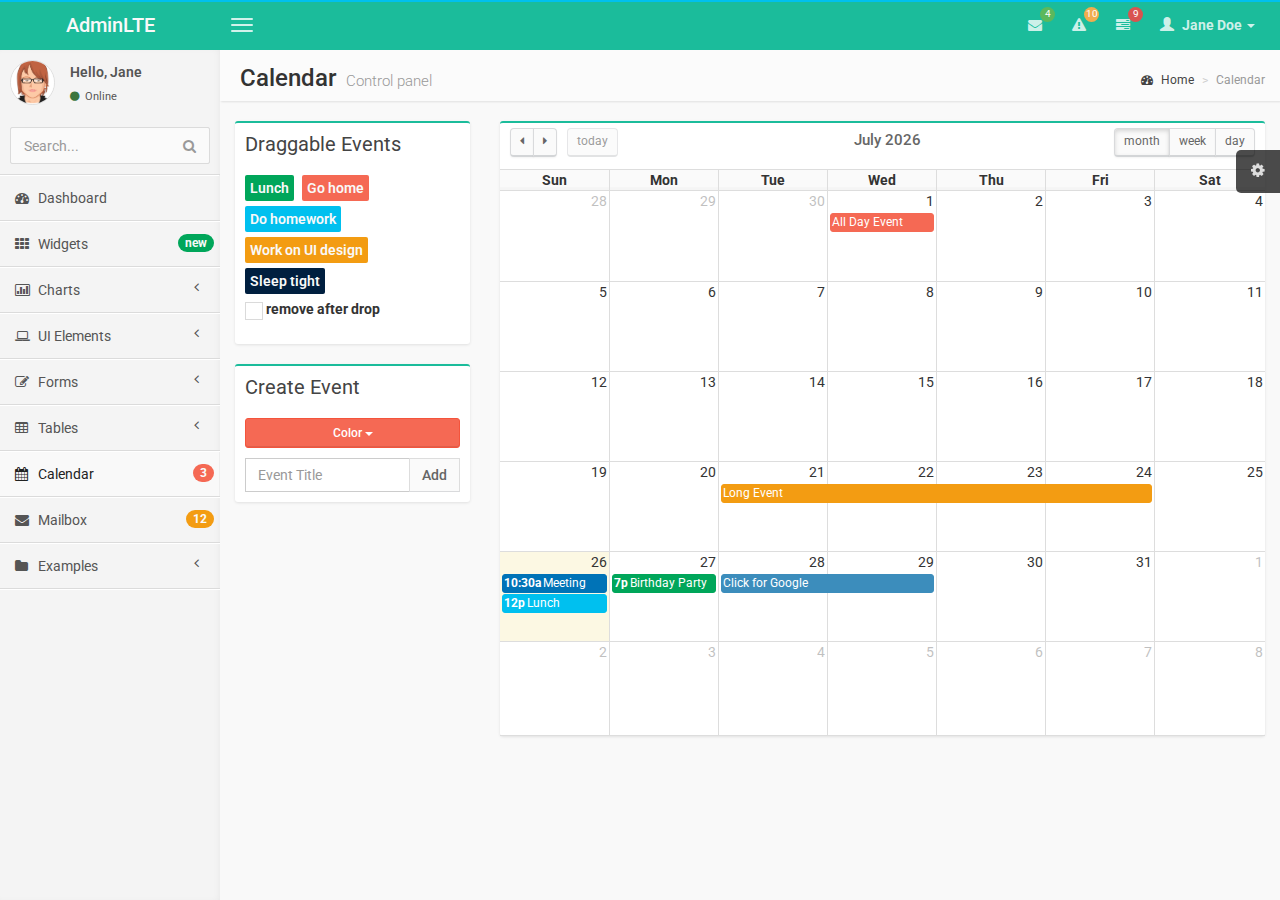
<file: AgriExpenseTT-AppEngine/war/AgriAnalysis/pages/calendar.html>
<!DOCTYPE html>
<html>
    <head>
        <meta charset="UTF-8">
        <title>AdminLTE | Calendar</title>
        <meta content='width=device-width, initial-scale=1, maximum-scale=1, user-scalable=no' name='viewport'>
        <!-- bootstrap 3.0.2 -->
        <link href="../css/bootstrap.min.css" rel="stylesheet" type="text/css" />
        <!-- font Awesome -->
        <link href="../css/font-awesome.min.css" rel="stylesheet" type="text/css" />
        <!-- Ionicons -->
        <link href="../css/ionicons.min.css" rel="stylesheet" type="text/css" />
        <!-- fullCalendar -->
        <link href="../css/fullcalendar/fullcalendar.css" rel="stylesheet" type="text/css" />
        <link href="../css/fullcalendar/fullcalendar.print.css" rel="stylesheet" type="text/css" media='print' />
        <!-- Theme style -->
        <link href="../css/AdminLTE.css" rel="stylesheet" type="text/css" />

        <!-- HTML5 Shim and Respond.js IE8 support of HTML5 elements and media queries -->
        <!-- WARNING: Respond.js doesn't work if you view the page via file:// -->
        <!--[if lt IE 9]>
          <script src="https://oss.maxcdn.com/libs/html5shiv/3.7.0/html5shiv.js"></script>
          <script src="https://oss.maxcdn.com/libs/respond.js/1.3.0/respond.min.js"></script>
        <![endif]-->
    </head>
    <body class="skin-blue">
        <!-- header logo: style can be found in header.less -->
        <header class="header">
            <a href="../index.html" class="logo">
                <!-- Add the class icon to your logo image or logo icon to add the margining -->
                AdminLTE
            </a>
            <!-- Header Navbar: style can be found in header.less -->
            <nav class="navbar navbar-static-top" role="navigation">
                <!-- Sidebar toggle button-->
                <a href="#" class="navbar-btn sidebar-toggle" data-toggle="offcanvas" role="button">
                    <span class="sr-only">Toggle navigation</span>
                    <span class="icon-bar"></span>
                    <span class="icon-bar"></span>
                    <span class="icon-bar"></span>
                </a>
                <div class="navbar-right">
                    <ul class="nav navbar-nav">
                        <!-- Messages: style can be found in dropdown.less-->
                        <li class="dropdown messages-menu">
                            <a href="#" class="dropdown-toggle" data-toggle="dropdown">
                                <i class="fa fa-envelope"></i>
                                <span class="label label-success">4</span>
                            </a>
                            <ul class="dropdown-menu">
                                <li class="header">You have 4 messages</li>
                                <li>
                                    <!-- inner menu: contains the actual data -->
                                    <ul class="menu">
                                        <li><!-- start message -->
                                            <a href="#">
                                                <div class="pull-left">
                                                    <img src="../img/avatar3.png" class="img-circle" alt="User Image"/>
                                                </div>
                                                <h4>
                                                    Support Team
                                                    <small><i class="fa fa-clock-o"></i> 5 mins</small>
                                                </h4>
                                                <p>Why not buy a new awesome theme?</p>
                                            </a>
                                        </li><!-- end message -->
                                        <li>
                                            <a href="#">
                                                <div class="pull-left">
                                                    <img src="../img/avatar2.png" class="img-circle" alt="user image"/>
                                                </div>
                                                <h4>
                                                    AdminLTE Design Team
                                                    <small><i class="fa fa-clock-o"></i> 2 hours</small>
                                                </h4>
                                                <p>Why not buy a new awesome theme?</p>
                                            </a>
                                        </li>
                                        <li>
                                            <a href="#">
                                                <div class="pull-left">
                                                    <img src="../img/avatar.png" class="img-circle" alt="user image"/>
                                                </div>
                                                <h4>
                                                    Developers
                                                    <small><i class="fa fa-clock-o"></i> Today</small>
                                                </h4>
                                                <p>Why not buy a new awesome theme?</p>
                                            </a>
                                        </li>
                                        <li>
                                            <a href="#">
                                                <div class="pull-left">
                                                    <img src="../img/avatar2.png" class="img-circle" alt="user image"/>
                                                </div>
                                                <h4>
                                                    Sales Department
                                                    <small><i class="fa fa-clock-o"></i> Yesterday</small>
                                                </h4>
                                                <p>Why not buy a new awesome theme?</p>
                                            </a>
                                        </li>
                                        <li>
                                            <a href="#">
                                                <div class="pull-left">
                                                    <img src="../img/avatar.png" class="img-circle" alt="user image"/>
                                                </div>
                                                <h4>
                                                    Reviewers
                                                    <small><i class="fa fa-clock-o"></i> 2 days</small>
                                                </h4>
                                                <p>Why not buy a new awesome theme?</p>
                                            </a>
                                        </li>
                                    </ul>
                                </li>
                                <li class="footer"><a href="#">See All Messages</a></li>
                            </ul>
                        </li>
                        <!-- Notifications: style can be found in dropdown.less -->
                        <li class="dropdown notifications-menu">
                            <a href="#" class="dropdown-toggle" data-toggle="dropdown">
                                <i class="fa fa-warning"></i>
                                <span class="label label-warning">10</span>
                            </a>
                            <ul class="dropdown-menu">
                                <li class="header">You have 10 notifications</li>
                                <li>
                                    <!-- inner menu: contains the actual data -->
                                    <ul class="menu">
                                        <li>
                                            <a href="#">
                                                <i class="ion ion-ios7-people info"></i> 5 new members joined today
                                            </a>
                                        </li>
                                        <li>
                                            <a href="#">
                                                <i class="fa fa-warning danger"></i> Very long description here that may not fit into the page and may cause design problems
                                            </a>
                                        </li>
                                        <li>
                                            <a href="#">
                                                <i class="fa fa-users warning"></i> 5 new members joined
                                            </a>
                                        </li>

                                        <li>
                                            <a href="#">
                                                <i class="ion ion-ios7-cart success"></i> 25 sales made
                                            </a>
                                        </li>
                                        <li>
                                            <a href="#">
                                                <i class="ion ion-ios7-person danger"></i> You changed your username
                                            </a>
                                        </li>
                                    </ul>
                                </li>
                                <li class="footer"><a href="#">View all</a></li>
                            </ul>
                        </li>
                        <!-- Tasks: style can be found in dropdown.less -->
                        <li class="dropdown tasks-menu">
                            <a href="#" class="dropdown-toggle" data-toggle="dropdown">
                                <i class="fa fa-tasks"></i>
                                <span class="label label-danger">9</span>
                            </a>
                            <ul class="dropdown-menu">
                                <li class="header">You have 9 tasks</li>
                                <li>
                                    <!-- inner menu: contains the actual data -->
                                    <ul class="menu">
                                        <li><!-- Task item -->
                                            <a href="#">
                                                <h3>
                                                    Design some buttons
                                                    <small class="pull-right">20%</small>
                                                </h3>
                                                <div class="progress xs">
                                                    <div class="progress-bar progress-bar-aqua" style="width: 20%" role="progressbar" aria-valuenow="20" aria-valuemin="0" aria-valuemax="100">
                                                        <span class="sr-only">20% Complete</span>
                                                    </div>
                                                </div>
                                            </a>
                                        </li><!-- end task item -->
                                        <li><!-- Task item -->
                                            <a href="#">
                                                <h3>
                                                    Create a nice theme
                                                    <small class="pull-right">40%</small>
                                                </h3>
                                                <div class="progress xs">
                                                    <div class="progress-bar progress-bar-green" style="width: 40%" role="progressbar" aria-valuenow="20" aria-valuemin="0" aria-valuemax="100">
                                                        <span class="sr-only">40% Complete</span>
                                                    </div>
                                                </div>
                                            </a>
                                        </li><!-- end task item -->
                                        <li><!-- Task item -->
                                            <a href="#">
                                                <h3>
                                                    Some task I need to do
                                                    <small class="pull-right">60%</small>
                                                </h3>
                                                <div class="progress xs">
                                                    <div class="progress-bar progress-bar-red" style="width: 60%" role="progressbar" aria-valuenow="20" aria-valuemin="0" aria-valuemax="100">
                                                        <span class="sr-only">60% Complete</span>
                                                    </div>
                                                </div>
                                            </a>
                                        </li><!-- end task item -->
                                        <li><!-- Task item -->
                                            <a href="#">
                                                <h3>
                                                    Make beautiful transitions
                                                    <small class="pull-right">80%</small>
                                                </h3>
                                                <div class="progress xs">
                                                    <div class="progress-bar progress-bar-yellow" style="width: 80%" role="progressbar" aria-valuenow="20" aria-valuemin="0" aria-valuemax="100">
                                                        <span class="sr-only">80% Complete</span>
                                                    </div>
                                                </div>
                                            </a>
                                        </li><!-- end task item -->
                                    </ul>
                                </li>
                                <li class="footer">
                                    <a href="#">View all tasks</a>
                                </li>
                            </ul>
                        </li>
                        <!-- User Account: style can be found in dropdown.less -->
                        <li class="dropdown user user-menu">
                            <a href="#" class="dropdown-toggle" data-toggle="dropdown">
                                <i class="glyphicon glyphicon-user"></i>
                                <span>Jane Doe <i class="caret"></i></span>
                            </a>
                            <ul class="dropdown-menu">
                                <!-- User image -->
                                <li class="user-header bg-light-blue">
                                    <img src="../img/avatar3.png" class="img-circle" alt="User Image" />
                                    <p>
                                        Jane Doe - Web Developer
                                        <small>Member since Nov. 2012</small>
                                    </p>
                                </li>
                                <!-- Menu Body -->
                                <li class="user-body">
                                    <div class="col-xs-4 text-center">
                                        <a href="#">Followers</a>
                                    </div>
                                    <div class="col-xs-4 text-center">
                                        <a href="#">Sales</a>
                                    </div>
                                    <div class="col-xs-4 text-center">
                                        <a href="#">Friends</a>
                                    </div>
                                </li>
                                <!-- Menu Footer-->
                                <li class="user-footer">
                                    <div class="pull-left">
                                        <a href="#" class="btn btn-default btn-flat">Profile</a>
                                    </div>
                                    <div class="pull-right">
                                        <a href="#" class="btn btn-default btn-flat">Sign out</a>
                                    </div>
                                </li>
                            </ul>
                        </li>
                    </ul>
                </div>
            </nav>
        </header>
        <div class="wrapper row-offcanvas row-offcanvas-left">
            <!-- Left side column. contains the logo and sidebar -->
            <aside class="left-side sidebar-offcanvas">
                <!-- sidebar: style can be found in sidebar.less -->
                <section class="sidebar">
                    <!-- Sidebar user panel -->
                    <div class="user-panel">
                        <div class="pull-left image">
                            <img src="../img/avatar3.png" class="img-circle" alt="User Image" />
                        </div>
                        <div class="pull-left info">
                            <p>Hello, Jane</p>

                            <a href="#"><i class="fa fa-circle text-success"></i> Online</a>
                        </div>
                    </div>
                    <!-- search form -->
                    <form action="#" method="get" class="sidebar-form">
                        <div class="input-group">
                            <input type="text" name="q" class="form-control" placeholder="Search..."/>
                            <span class="input-group-btn">
                                <button type='submit' name='seach' id='search-btn' class="btn btn-flat"><i class="fa fa-search"></i></button>
                            </span>
                        </div>
                    </form>
                    <!-- /.search form -->
                    <!-- sidebar menu: : style can be found in sidebar.less -->
                    <ul class="sidebar-menu">
                        <li>
                            <a href="../index.html">
                                <i class="fa fa-dashboard"></i> <span>Dashboard</span>
                            </a>
                        </li>
                        <li>
                            <a href="widgets.html">
                                <i class="fa fa-th"></i> <span>Widgets</span> <small class="badge pull-right bg-green">new</small>
                            </a>
                        </li>
                        <li class="treeview">
                            <a href="#">
                                <i class="fa fa-bar-chart-o"></i>
                                <span>Charts</span>
                                <i class="fa fa-angle-left pull-right"></i>
                            </a>
                            <ul class="treeview-menu">
                                <li><a href="charts/morris.html"><i class="fa fa-angle-double-right"></i> Morris</a></li>
                                <li><a href="charts/flot.html"><i class="fa fa-angle-double-right"></i> Flot</a></li>
                                <li><a href="charts/inline.html"><i class="fa fa-angle-double-right"></i> Inline charts</a></li>
                            </ul>
                        </li>
                        <li class="treeview">
                            <a href="#">
                                <i class="fa fa-laptop"></i>
                                <span>UI Elements</span>
                                <i class="fa fa-angle-left pull-right"></i>
                            </a>
                            <ul class="treeview-menu">
                                <li><a href="UI/general.html"><i class="fa fa-angle-double-right"></i> General</a></li>
                                <li><a href="UI/icons.html"><i class="fa fa-angle-double-right"></i> Icons</a></li>
                                <li><a href="UI/buttons.html"><i class="fa fa-angle-double-right"></i> Buttons</a></li>
                                <li><a href="UI/sliders.html"><i class="fa fa-angle-double-right"></i> Sliders</a></li>
                                <li><a href="UI/timeline.html"><i class="fa fa-angle-double-right"></i> Timeline</a></li>
                            </ul>
                        </li>
                        <li class="treeview">
                            <a href="#">
                                <i class="fa fa-edit"></i> <span>Forms</span>
                                <i class="fa fa-angle-left pull-right"></i>
                            </a>
                            <ul class="treeview-menu">
                                <li><a href="forms/general.html"><i class="fa fa-angle-double-right"></i> General Elements</a></li>
                                <li><a href="forms/advanced.html"><i class="fa fa-angle-double-right"></i> Advanced Elements</a></li>
                                <li><a href="forms/editors.html"><i class="fa fa-angle-double-right"></i> Editors</a></li>
                            </ul>
                        </li>
                        <li class="treeview">
                            <a href="#">
                                <i class="fa fa-table"></i> <span>Tables</span>
                                <i class="fa fa-angle-left pull-right"></i>
                            </a>
                            <ul class="treeview-menu">
                                <li><a href="tables/simple.html"><i class="fa fa-angle-double-right"></i> Simple tables</a></li>
                                <li><a href="tables/data.html"><i class="fa fa-angle-double-right"></i> Data tables</a></li>
                            </ul>
                        </li>
                        <li class="active">
                            <a href="calendar.html">
                                <i class="fa fa-calendar"></i> <span>Calendar</span>
                                <small class="badge pull-right bg-red">3</small>
                            </a>
                        </li>
                        <li>
                            <a href="mailbox.html">
                                <i class="fa fa-envelope"></i> <span>Mailbox</span>
                                <small class="badge pull-right bg-yellow">12</small>
                            </a>
                        </li>
                        <li class="treeview">
                            <a href="#">
                                <i class="fa fa-folder"></i> <span>Examples</span>
                                <i class="fa fa-angle-left pull-right"></i>
                            </a>
                            <ul class="treeview-menu">
                                <li><a href="examples/invoice.html"><i class="fa fa-angle-double-right"></i> Invoice</a></li>
                                <li><a href="examples/login.html"><i class="fa fa-angle-double-right"></i> Login</a></li>
                                <li><a href="examples/register.html"><i class="fa fa-angle-double-right"></i> Register</a></li>
                                <li><a href="examples/lockscreen.html"><i class="fa fa-angle-double-right"></i> Lockscreen</a></li>
                                <li><a href="examples/404.html"><i class="fa fa-angle-double-right"></i> 404 Error</a></li>
                                <li><a href="examples/500.html"><i class="fa fa-angle-double-right"></i> 500 Error</a></li>
                                <li><a href="examples/blank.html"><i class="fa fa-angle-double-right"></i> Blank Page</a></li>
                            </ul>
                        </li>
                    </ul>
                </section>
                <!-- /.sidebar -->
            </aside>

            <!-- Right side column. Contains the navbar and content of the page -->
            <aside class="right-side">
                <!-- Content Header (Page header) -->
                <section class="content-header">
                    <h1>
                        Calendar
                        <small>Control panel</small>
                    </h1>
                    <ol class="breadcrumb">
                        <li><a href="#"><i class="fa fa-dashboard"></i> Home</a></li>
                        <li class="active">Calendar</li>
                    </ol>
                </section>

                <!-- Main content -->
                <section class="content">


                    <div class="row">
                        <div class="col-md-3">
                            <div class="box box-primary">
                                <div class="box-header">
                                    <h4 class="box-title">Draggable Events</h4>
                                </div>
                                <div class="box-body">
                                    <!-- the events -->
                                    <div id='external-events'>
                                        <div class='external-event bg-green'>Lunch</div>
                                        <div class='external-event bg-red'>Go home</div>
                                        <div class='external-event bg-aqua'>Do homework</div>
                                        <div class='external-event bg-yellow'>Work on UI design</div>
                                        <div class='external-event bg-navy'>Sleep tight</div>
                                        <p>
                                            <input type='checkbox' id='drop-remove' /> <label for='drop-remove'>remove after drop</label>
                                        </p>
                                    </div>
                                </div><!-- /.box-body -->
                            </div><!-- /. box -->
                            <div class="box box-primary">
                                <div class="box-header">
                                    <h3 class="box-title">Create Event</h3>
                                </div>
                                <div class="box-body">
                                    <div class="btn-group" style="width: 100%; margin-bottom: 10px;">
                                        <button type="button" id="color-chooser-btn" class="btn btn-danger btn-block btn-sm dropdown-toggle" data-toggle="dropdown">Color <span class="caret"></span></button>
                                        <ul class="dropdown-menu" id="color-chooser">
                                            <li><a class="text-green" href="#"><i class="fa fa-square"></i> Green</a></li>
                                            <li><a class="text-blue" href="#"><i class="fa fa-square"></i> Blue</a></li>
                                            <li><a class="text-navy" href="#"><i class="fa fa-square"></i> Navy</a></li>
                                            <li><a class="text-yellow" href="#"><i class="fa fa-square"></i> Yellow</a></li>
                                            <li><a class="text-orange" href="#"><i class="fa fa-square"></i> Orange</a></li>
                                            <li><a class="text-aqua" href="#"><i class="fa fa-square"></i> Aqua</a></li>
                                            <li><a class="text-red" href="#"><i class="fa fa-square"></i> Red</a></li>
                                            <li><a class="text-fuchsia" href="#"><i class="fa fa-square"></i> Fuchsia</a></li>
                                            <li><a class="text-purple" href="#"><i class="fa fa-square"></i> Purple</a></li>
                                        </ul>
                                    </div><!-- /btn-group -->
                                    <div class="input-group">
                                        <input id="new-event" type="text" class="form-control" placeholder="Event Title">
                                        <div class="input-group-btn">
                                            <button id="add-new-event" type="button" class="btn btn-default btn-flat">Add</button>
                                        </div><!-- /btn-group -->
                                    </div><!-- /input-group -->
                                </div>
                            </div>
                        </div><!-- /.col -->
                        <div class="col-md-9">
                            <div class="box box-primary">
                                <div class="box-body no-padding">
                                    <!-- THE CALENDAR -->
                                    <div id="calendar"></div>
                                </div><!-- /.box-body -->
                            </div><!-- /. box -->
                        </div><!-- /.col -->
                    </div><!-- /.row -->


                </section><!-- /.content -->
            </aside><!-- /.right-side -->
        </div><!-- ./wrapper -->


        <!-- jQuery 2.0.2 -->
        <script src="http://ajax.googleapis.com/ajax/libs/jquery/2.0.2/jquery.min.js"></script>
        <!-- jQuery UI 1.10.3 -->
        <script src="../js/jquery-ui-1.10.3.min.js" type="text/javascript"></script>
        <!-- Bootstrap -->
        <script src="../js/bootstrap.min.js" type="text/javascript"></script>
        <!-- AdminLTE App -->
        <script src="../js/AdminLTE/app.js" type="text/javascript"></script>
        <!-- AdminLTE for demo purposes -->
        <script src="../js/AdminLTE/demo.js" type="text/javascript"></script>        
        <!-- fullCalendar -->
        <script src="../js/plugins/fullcalendar/fullcalendar.min.js" type="text/javascript"></script>
        <!-- Page specific script -->
        <script type="text/javascript">
            $(function() {

                /* initialize the external events
                 -----------------------------------------------------------------*/
                function ini_events(ele) {
                    ele.each(function() {

                        // create an Event Object (http://arshaw.com/fullcalendar/docs/event_data/Event_Object/)
                        // it doesn't need to have a start or end
                        var eventObject = {
                            title: $.trim($(this).text()) // use the element's text as the event title
                        };

                        // store the Event Object in the DOM element so we can get to it later
                        $(this).data('eventObject', eventObject);

                        // make the event draggable using jQuery UI
                        $(this).draggable({
                            zIndex: 1070,
                            revert: true, // will cause the event to go back to its
                            revertDuration: 0  //  original position after the drag
                        });

                    });
                }
                ini_events($('#external-events div.external-event'));

                /* initialize the calendar
                 -----------------------------------------------------------------*/
                //Date for the calendar events (dummy data)
                var date = new Date();
                var d = date.getDate(),
                        m = date.getMonth(),
                        y = date.getFullYear();
                $('#calendar').fullCalendar({
                    header: {
                        left: 'prev,next today',
                        center: 'title',
                        right: 'month,agendaWeek,agendaDay'
                    },
                    buttonText: {//This is to add icons to the visible buttons
                        prev: "<span class='fa fa-caret-left'></span>",
                        next: "<span class='fa fa-caret-right'></span>",
                        today: 'today',
                        month: 'month',
                        week: 'week',
                        day: 'day'
                    },
                    //Random default events
                    events: [
                        {
                            title: 'All Day Event',
                            start: new Date(y, m, 1),
                            backgroundColor: "#f56954", //red
                            borderColor: "#f56954" //red
                        },
                        {
                            title: 'Long Event',
                            start: new Date(y, m, d - 5),
                            end: new Date(y, m, d - 2),
                            backgroundColor: "#f39c12", //yellow
                            borderColor: "#f39c12" //yellow
                        },
                        {
                            title: 'Meeting',
                            start: new Date(y, m, d, 10, 30),
                            allDay: false,
                            backgroundColor: "#0073b7", //Blue
                            borderColor: "#0073b7" //Blue
                        },
                        {
                            title: 'Lunch',
                            start: new Date(y, m, d, 12, 0),
                            end: new Date(y, m, d, 14, 0),
                            allDay: false,
                            backgroundColor: "#00c0ef", //Info (aqua)
                            borderColor: "#00c0ef" //Info (aqua)
                        },
                        {
                            title: 'Birthday Party',
                            start: new Date(y, m, d + 1, 19, 0),
                            end: new Date(y, m, d + 1, 22, 30),
                            allDay: false,
                            backgroundColor: "#00a65a", //Success (green)
                            borderColor: "#00a65a" //Success (green)
                        },
                        {
                            title: 'Click for Google',
                            start: new Date(y, m, 28),
                            end: new Date(y, m, 29),
                            url: 'http://google.com/',
                            backgroundColor: "#3c8dbc", //Primary (light-blue)
                            borderColor: "#3c8dbc" //Primary (light-blue)
                        }
                    ],
                    editable: true,
                    droppable: true, // this allows things to be dropped onto the calendar !!!
                    drop: function(date, allDay) { // this function is called when something is dropped

                        // retrieve the dropped element's stored Event Object
                        var originalEventObject = $(this).data('eventObject');

                        // we need to copy it, so that multiple events don't have a reference to the same object
                        var copiedEventObject = $.extend({}, originalEventObject);

                        // assign it the date that was reported
                        copiedEventObject.start = date;
                        copiedEventObject.allDay = allDay;
                        copiedEventObject.backgroundColor = $(this).css("background-color");
                        copiedEventObject.borderColor = $(this).css("border-color");

                        // render the event on the calendar
                        // the last `true` argument determines if the event "sticks" (http://arshaw.com/fullcalendar/docs/event_rendering/renderEvent/)
                        $('#calendar').fullCalendar('renderEvent', copiedEventObject, true);

                        // is the "remove after drop" checkbox checked?
                        if ($('#drop-remove').is(':checked')) {
                            // if so, remove the element from the "Draggable Events" list
                            $(this).remove();
                        }

                    }
                });

                /* ADDING EVENTS */
                var currColor = "#f56954"; //Red by default
                //Color chooser button
                var colorChooser = $("#color-chooser-btn");
                $("#color-chooser > li > a").click(function(e) {
                    e.preventDefault();
                    //Save color
                    currColor = $(this).css("color");
                    //Add color effect to button
                    colorChooser
                            .css({"background-color": currColor, "border-color": currColor})
                            .html($(this).text()+' <span class="caret"></span>');
                });
                $("#add-new-event").click(function(e) {
                    e.preventDefault();
                    //Get value and make sure it is not null
                    var val = $("#new-event").val();
                    if (val.length == 0) {
                        return;
                    }

                    //Create event
                    var event = $("<div />");
                    event.css({"background-color": currColor, "border-color": currColor, "color": "#fff"}).addClass("external-event");
                    event.html(val);
                    $('#external-events').prepend(event);

                    //Add draggable funtionality
                    ini_events(event);

                    //Remove event from text input
                    $("#new-event").val("");
                });
            });
        </script>

    </body>
</html>
</file>
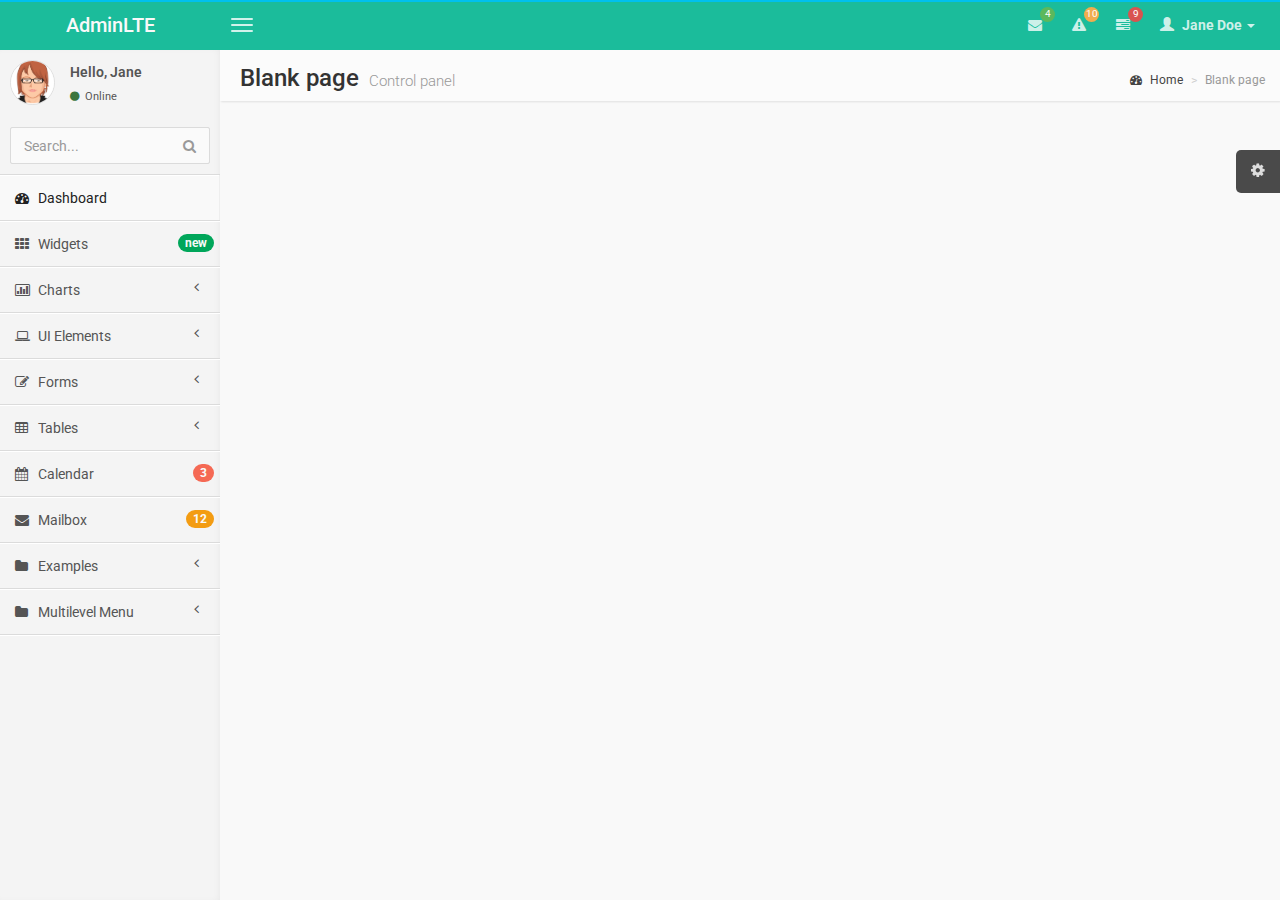
<file: AgriExpenseTT-AppEngine/war/AgriAnalysis/pages/empty.html>
<!DOCTYPE html>
<html>
    <head>
        <meta charset="UTF-8">
        <title>AdminLTE | Dashboard</title>
        <meta content='width=device-width, initial-scale=1, maximum-scale=1, user-scalable=no' name='viewport'>
        <!-- bootstrap 3.0.2 -->
        <link href="../css/bootstrap.min.css" rel="stylesheet" type="text/css" />
        <!-- font Awesome -->
        <link href="../css/font-awesome.min.css" rel="stylesheet" type="text/css" />
        <!-- Ionicons -->
        <link href="../css/ionicons.min.css" rel="stylesheet" type="text/css" />
        <!-- Theme style -->
        <link href="../css/AdminLTE.css" rel="stylesheet" type="text/css" />

        <!-- HTML5 Shim and Respond.js IE8 support of HTML5 elements and media queries -->
        <!-- WARNING: Respond.js doesn't work if you view the page via file:// -->
        <!--[if lt IE 9]>
          <script src="https://oss.maxcdn.com/libs/html5shiv/3.7.0/html5shiv.js"></script>
          <script src="https://oss.maxcdn.com/libs/respond.js/1.3.0/respond.min.js"></script>
        <![endif]-->
    </head>
    <body class="skin-blue">
        <!-- header logo: style can be found in header.less -->
        <header class="header">
            <a href="../index.html" class="logo">
                <!-- Add the class icon to your logo image or logo icon to add the margining -->
                AdminLTE
            </a>
            <!-- Header Navbar: style can be found in header.less -->
            <nav class="navbar navbar-static-top" role="navigation">
                <!-- Sidebar toggle button-->
                <a href="#" class="navbar-btn sidebar-toggle" data-toggle="offcanvas" role="button">
                    <span class="sr-only">Toggle navigation</span>
                    <span class="icon-bar"></span>
                    <span class="icon-bar"></span>
                    <span class="icon-bar"></span>
                </a>
                <div class="navbar-right">
                    <ul class="nav navbar-nav">
                        <!-- Messages: style can be found in dropdown.less-->
                        <li class="dropdown messages-menu">
                            <a href="#" class="dropdown-toggle" data-toggle="dropdown">
                                <i class="fa fa-envelope"></i>
                                <span class="label label-success">4</span>
                            </a>
                            <ul class="dropdown-menu">
                                <li class="header">You have 4 messages</li>
                                <li>
                                    <!-- inner menu: contains the actual data -->
                                    <ul class="menu">
                                        <li><!-- start message -->
                                            <a href="#">
                                                <div class="pull-left">
                                                    <img src="../img/avatar3.png" class="img-circle" alt="User Image"/>
                                                </div>
                                                <h4>
                                                    Support Team
                                                    <small><i class="fa fa-clock-o"></i> 5 mins</small>
                                                </h4>
                                                <p>Why not buy a new awesome theme?</p>
                                            </a>
                                        </li><!-- end message -->
                                        <li>
                                            <a href="#">
                                                <div class="pull-left">
                                                    <img src="../img/avatar2.png" class="img-circle" alt="user image"/>
                                                </div>
                                                <h4>
                                                    AdminLTE Design Team
                                                    <small><i class="fa fa-clock-o"></i> 2 hours</small>
                                                </h4>
                                                <p>Why not buy a new awesome theme?</p>
                                            </a>
                                        </li>
                                        <li>
                                            <a href="#">
                                                <div class="pull-left">
                                                    <img src="../img/avatar.png" class="img-circle" alt="user image"/>
                                                </div>
                                                <h4>
                                                    Developers
                                                    <small><i class="fa fa-clock-o"></i> Today</small>
                                                </h4>
                                                <p>Why not buy a new awesome theme?</p>
                                            </a>
                                        </li>
                                        <li>
                                            <a href="#">
                                                <div class="pull-left">
                                                    <img src="../img/avatar2.png" class="img-circle" alt="user image"/>
                                                </div>
                                                <h4>
                                                    Sales Department
                                                    <small><i class="fa fa-clock-o"></i> Yesterday</small>
                                                </h4>
                                                <p>Why not buy a new awesome theme?</p>
                                            </a>
                                        </li>
                                        <li>
                                            <a href="#">
                                                <div class="pull-left">
                                                    <img src="../img/avatar.png" class="img-circle" alt="user image"/>
                                                </div>
                                                <h4>
                                                    Reviewers
                                                    <small><i class="fa fa-clock-o"></i> 2 days</small>
                                                </h4>
                                                <p>Why not buy a new awesome theme?</p>
                                            </a>
                                        </li>
                                    </ul>
                                </li>
                                <li class="footer"><a href="#">See All Messages</a></li>
                            </ul>
                        </li>
                        <!-- Notifications: style can be found in dropdown.less -->
                        <li class="dropdown notifications-menu">
                            <a href="#" class="dropdown-toggle" data-toggle="dropdown">
                                <i class="fa fa-warning"></i>
                                <span class="label label-warning">10</span>
                            </a>
                            <ul class="dropdown-menu">
                                <li class="header">You have 10 notifications</li>
                                <li>
                                    <!-- inner menu: contains the actual data -->
                                    <ul class="menu">
                                        <li>
                                            <a href="#">
                                                <i class="ion ion-ios7-people info"></i> 5 new members joined today
                                            </a>
                                        </li>
                                        <li>
                                            <a href="#">
                                                <i class="fa fa-warning danger"></i> Very long description here that may not fit into the page and may cause design problems
                                            </a>
                                        </li>
                                        <li>
                                            <a href="#">
                                                <i class="fa fa-users warning"></i> 5 new members joined
                                            </a>
                                        </li>

                                        <li>
                                            <a href="#">
                                                <i class="ion ion-ios7-cart success"></i> 25 sales made
                                            </a>
                                        </li>
                                        <li>
                                            <a href="#">
                                                <i class="ion ion-ios7-person danger"></i> You changed your username
                                            </a>
                                        </li>
                                    </ul>
                                </li>
                                <li class="footer"><a href="#">View all</a></li>
                            </ul>
                        </li>
                        <!-- Tasks: style can be found in dropdown.less -->
                        <li class="dropdown tasks-menu">
                            <a href="#" class="dropdown-toggle" data-toggle="dropdown">
                                <i class="fa fa-tasks"></i>
                                <span class="label label-danger">9</span>
                            </a>
                            <ul class="dropdown-menu">
                                <li class="header">You have 9 tasks</li>
                                <li>
                                    <!-- inner menu: contains the actual data -->
                                    <ul class="menu">
                                        <li><!-- Task item -->
                                            <a href="#">
                                                <h3>
                                                    Design some buttons
                                                    <small class="pull-right">20%</small>
                                                </h3>
                                                <div class="progress xs">
                                                    <div class="progress-bar progress-bar-aqua" style="width: 20%" role="progressbar" aria-valuenow="20" aria-valuemin="0" aria-valuemax="100">
                                                        <span class="sr-only">20% Complete</span>
                                                    </div>
                                                </div>
                                            </a>
                                        </li><!-- end task item -->
                                        <li><!-- Task item -->
                                            <a href="#">
                                                <h3>
                                                    Create a nice theme
                                                    <small class="pull-right">40%</small>
                                                </h3>
                                                <div class="progress xs">
                                                    <div class="progress-bar progress-bar-green" style="width: 40%" role="progressbar" aria-valuenow="20" aria-valuemin="0" aria-valuemax="100">
                                                        <span class="sr-only">40% Complete</span>
                                                    </div>
                                                </div>
                                            </a>
                                        </li><!-- end task item -->
                                        <li><!-- Task item -->
                                            <a href="#">
                                                <h3>
                                                    Some task I need to do
                                                    <small class="pull-right">60%</small>
                                                </h3>
                                                <div class="progress xs">
                                                    <div class="progress-bar progress-bar-red" style="width: 60%" role="progressbar" aria-valuenow="20" aria-valuemin="0" aria-valuemax="100">
                                                        <span class="sr-only">60% Complete</span>
                                                    </div>
                                                </div>
                                            </a>
                                        </li><!-- end task item -->
                                        <li><!-- Task item -->
                                            <a href="#">
                                                <h3>
                                                    Make beautiful transitions
                                                    <small class="pull-right">80%</small>
                                                </h3>
                                                <div class="progress xs">
                                                    <div class="progress-bar progress-bar-yellow" style="width: 80%" role="progressbar" aria-valuenow="20" aria-valuemin="0" aria-valuemax="100">
                                                        <span class="sr-only">80% Complete</span>
                                                    </div>
                                                </div>
                                            </a>
                                        </li><!-- end task item -->
                                    </ul>
                                </li>
                                <li class="footer">
                                    <a href="#">View all tasks</a>
                                </li>
                            </ul>
                        </li>
                        <!-- User Account: style can be found in dropdown.less -->
                        <li class="dropdown user user-menu">
                            <a href="#" class="dropdown-toggle" data-toggle="dropdown">
                                <i class="glyphicon glyphicon-user"></i>
                                <span>Jane Doe <i class="caret"></i></span>
                            </a>
                            <ul class="dropdown-menu">
                                <!-- User image -->
                                <li class="user-header bg-light-blue">
                                    <img src="../img/avatar3.png" class="img-circle" alt="User Image" />
                                    <p>
                                        Jane Doe - Web Developer
                                        <small>Member since Nov. 2012</small>
                                    </p>
                                </li>
                                <!-- Menu Body -->
                                <li class="user-body">
                                    <div class="col-xs-4 text-center">
                                        <a href="#">Followers</a>
                                    </div>
                                    <div class="col-xs-4 text-center">
                                        <a href="#">Sales</a>
                                    </div>
                                    <div class="col-xs-4 text-center">
                                        <a href="#">Friends</a>
                                    </div>
                                </li>
                                <!-- Menu Footer-->
                                <li class="user-footer">
                                    <div class="pull-left">
                                        <a href="#" class="btn btn-default btn-flat">Profile</a>
                                    </div>
                                    <div class="pull-right">
                                        <a href="#" class="btn btn-default btn-flat">Sign out</a>
                                    </div>
                                </li>
                            </ul>
                        </li>
                    </ul>
                </div>
            </nav>
        </header>
        <div class="wrapper row-offcanvas row-offcanvas-left">
            <!-- Left side column. contains the logo and sidebar -->
            <aside class="left-side sidebar-offcanvas">
                <!-- sidebar: style can be found in sidebar.less -->
                <section class="sidebar">
                    <!-- Sidebar user panel -->
                    <div class="user-panel">
                        <div class="pull-left image">
                            <img src="../img/avatar3.png" class="img-circle" alt="User Image" />
                        </div>
                        <div class="pull-left info">
                            <p>Hello, Jane</p>

                            <a href="#"><i class="fa fa-circle text-success"></i> Online</a>
                        </div>
                    </div>
                    <!-- search form -->
                    <form action="#" method="get" class="sidebar-form">
                        <div class="input-group">
                            <input type="text" name="q" class="form-control" placeholder="Search..."/>
                            <span class="input-group-btn">
                                <button type='submit' name='seach' id='search-btn' class="btn btn-flat"><i class="fa fa-search"></i></button>
                            </span>
                        </div>
                    </form>
                    <!-- /.search form -->
                    <!-- sidebar menu: : style can be found in sidebar.less -->
                    <ul class="sidebar-menu">
                        <li class="active">
                            <a href="../index.html">
                                <i class="fa fa-dashboard"></i> <span>Dashboard</span>
                            </a>
                        </li>
                        <li>
                            <a href="widgets.html">
                                <i class="fa fa-th"></i> <span>Widgets</span> <small class="badge pull-right bg-green">new</small>
                            </a>
                        </li>
                        <li class="treeview">
                            <a href="#">
                                <i class="fa fa-bar-chart-o"></i>
                                <span>Charts</span>
                                <i class="fa fa-angle-left pull-right"></i>
                            </a>
                            <ul class="treeview-menu">
                                <li><a href="charts/morris.html"><i class="fa fa-angle-double-right"></i> Morris</a></li>
                                <li><a href="charts/flot.html"><i class="fa fa-angle-double-right"></i> Flot</a></li>
                                <li><a href="charts/inline.html"><i class="fa fa-angle-double-right"></i> Inline charts</a></li>
                            </ul>
                        </li>
                        <li class="treeview">
                            <a href="#">
                                <i class="fa fa-laptop"></i>
                                <span>UI Elements</span>
                                <i class="fa fa-angle-left pull-right"></i>
                            </a>
                            <ul class="treeview-menu">
                                <li><a href="UI/general.html"><i class="fa fa-angle-double-right"></i> General</a></li>
                                <li><a href="UI/icons.html"><i class="fa fa-angle-double-right"></i> Icons</a></li>
                                <li><a href="UI/buttons.html"><i class="fa fa-angle-double-right"></i> Buttons</a></li>
                                <li><a href="UI/sliders.html"><i class="fa fa-angle-double-right"></i> Sliders</a></li>
                                <li><a href="UI/timeline.html"><i class="fa fa-angle-double-right"></i> Timeline</a></li>
                            </ul>
                        </li>
                        <li class="treeview">
                            <a href="#">
                                <i class="fa fa-edit"></i> <span>Forms</span>
                                <i class="fa fa-angle-left pull-right"></i>
                            </a>
                            <ul class="treeview-menu">
                                <li><a href="forms/general.html"><i class="fa fa-angle-double-right"></i> General Elements</a></li>
                                <li><a href="forms/advanced.html"><i class="fa fa-angle-double-right"></i> Advanced Elements</a></li>
                                <li><a href="forms/editors.html"><i class="fa fa-angle-double-right"></i> Editors</a></li>
                            </ul>
                        </li>
                        <li class="treeview">
                            <a href="#">
                                <i class="fa fa-table"></i> <span>Tables</span>
                                <i class="fa fa-angle-left pull-right"></i>
                            </a>
                            <ul class="treeview-menu">
                                <li><a href="tables/simple.html"><i class="fa fa-angle-double-right"></i> Simple tables</a></li>
                                <li><a href="tables/data.html"><i class="fa fa-angle-double-right"></i> Data tables</a></li>
                            </ul>
                        </li>
                        <li>
                            <a href="calendar.html">
                                <i class="fa fa-calendar"></i> <span>Calendar</span>
                                <small class="badge pull-right bg-red">3</small>
                            </a>
                        </li>
                        <li>
                            <a href="mailbox.html">
                                <i class="fa fa-envelope"></i> <span>Mailbox</span>
                                <small class="badge pull-right bg-yellow">12</small>
                            </a>
                        </li>
                        <li class="treeview">
                            <a href="#">
                                <i class="fa fa-folder"></i> <span>Examples</span>
                                <i class="fa fa-angle-left pull-right"></i>
                            </a>
                            <ul class="treeview-menu">
                                <li><a href="examples/invoice.html"><i class="fa fa-angle-double-right"></i> Invoice</a></li>
                                <li><a href="examples/login.html"><i class="fa fa-angle-double-right"></i> Login</a></li>
                                <li><a href="examples/register.html"><i class="fa fa-angle-double-right"></i> Register</a></li>
                                <li><a href="examples/lockscreen.html"><i class="fa fa-angle-double-right"></i> Lockscreen</a></li>
                                <li><a href="examples/404.html"><i class="fa fa-angle-double-right"></i> 404 Error</a></li>
                                <li><a href="examples/500.html"><i class="fa fa-angle-double-right"></i> 500 Error</a></li>
                                <li><a href="examples/blank.html"><i class="fa fa-angle-double-right"></i> Blank Page</a></li>
                            </ul>
                        </li>
                        <li class="treeview">
                            <a href="#">
                                <i class="fa fa-folder"></i>  Multilevel Menu
                                <i class="fa fa-angle-left pull-right"></i>
                            </a>

                            <ul class="treeview-menu">
                                <li class="treeview">
                                    <a href="#">
                                        First level
                                        <i class="fa fa-angle-left pull-right"></i>
                                    </a>

                                    <ul class="treeview-menu">
                                        <li class="treeview">
                                            <a href="#">
                                                Second level
                                                <i class="fa fa-angle-left pull-right"></i>
                                            </a>

                                            <ul class="treeview-menu">
                                                <li>
                                                    <a href="#">Third level</a>
                                                </li>
                                            </ul>
                                        </li>
                                    </ul>
                                </li>
                            </ul>
                        </li>
                    </ul>
                </section>
                <!-- /.sidebar -->
            </aside>

            <!-- Right side column. Contains the navbar and content of the page -->
            <aside class="right-side">
                <!-- Content Header (Page header) -->
                <section class="content-header">
                    <h1>
                        Blank page
                        <small>Control panel</small>
                    </h1>
                    <ol class="breadcrumb">
                        <li><a href="#"><i class="fa fa-dashboard"></i> Home</a></li>
                        <li class="active">Blank page</li>
                    </ol>
                </section>

                <!-- Main content -->
                <section class="content">


                </section><!-- /.content -->
            </aside><!-- /.right-side -->
        </div><!-- ./wrapper -->


        <!-- jQuery 2.0.2 -->
        <script src="http://ajax.googleapis.com/ajax/libs/jquery/2.0.2/jquery.min.js"></script>
        <!-- Bootstrap -->
        <script src="../js/bootstrap.min.js" type="text/javascript"></script>
        <!-- AdminLTE App -->
        <script src="../js/AdminLTE/app.js" type="text/javascript"></script>
        <!-- AdminLTE for demo purposes -->
        <script src="../js/AdminLTE/demo.js" type="text/javascript"></script>
    </body>
</html>
</file>
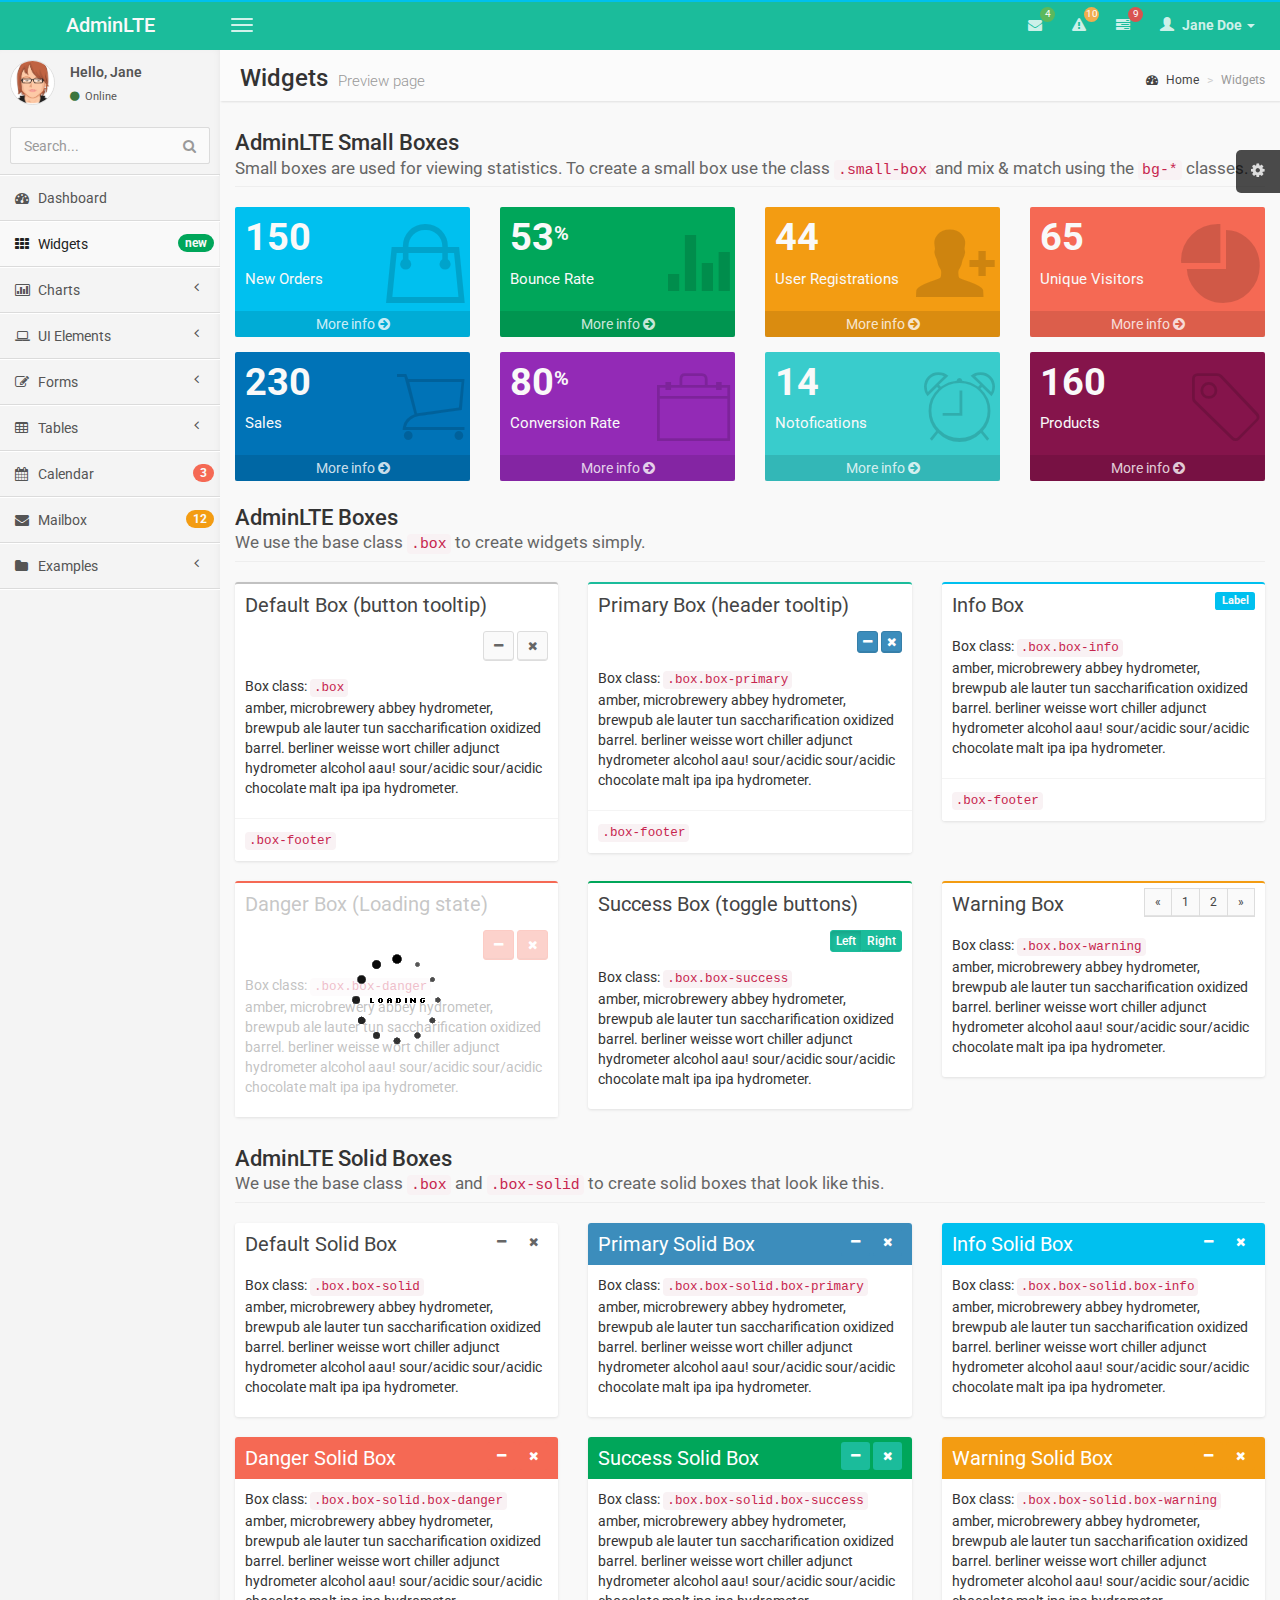
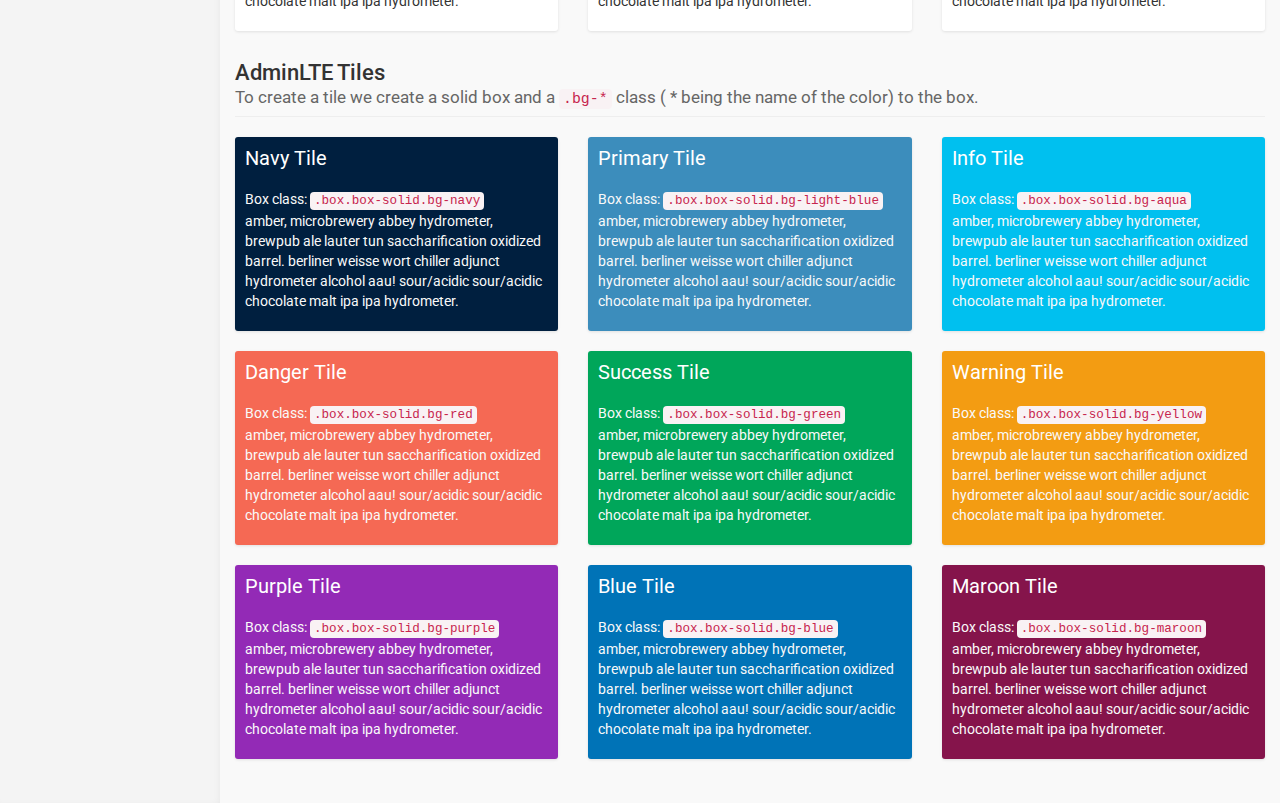
<file: AgriExpenseTT-AppEngine/war/AgriAnalysis/pages/widgets.html>
<!DOCTYPE html>
<html>
    <head>
        <meta charset="UTF-8">
        <title>AdminLTE | Widgets</title>
        <meta content='width=device-width, initial-scale=1, maximum-scale=1, user-scalable=no' name='viewport'>
        <!-- bootstrap 3.0.2 -->
        <link href="../css/bootstrap.min.css" rel="stylesheet" type="text/css" />
        <!-- font Awesome -->
        <link href="../css/font-awesome.min.css" rel="stylesheet" type="text/css" />
        <!-- Ionicons -->
        <link href="../css/ionicons.min.css" rel="stylesheet" type="text/css" />
        <!-- Theme style -->
        <link href="../css/AdminLTE.css" rel="stylesheet" type="text/css" />

        <!-- HTML5 Shim and Respond.js IE8 support of HTML5 elements and media queries -->
        <!-- WARNING: Respond.js doesn't work if you view the page via file:// -->
        <!--[if lt IE 9]>
          <script src="https://oss.maxcdn.com/libs/html5shiv/3.7.0/html5shiv.js"></script>
          <script src="https://oss.maxcdn.com/libs/respond.js/1.3.0/respond.min.js"></script>
        <![endif]-->
    </head>
    <body class="skin-blue">
        <!-- header logo: style can be found in header.less -->
        <header class="header">
            <a href="../index.html" class="logo">
                <!-- Add the class icon to your logo image or logo icon to add the margining -->
                AdminLTE
            </a>
            <!-- Header Navbar: style can be found in header.less -->
            <nav class="navbar navbar-static-top" role="navigation">
                <!-- Sidebar toggle button-->
                <a href="#" class="navbar-btn sidebar-toggle" data-toggle="offcanvas" role="button">
                    <span class="sr-only">Toggle navigation</span>
                    <span class="icon-bar"></span>
                    <span class="icon-bar"></span>
                    <span class="icon-bar"></span>
                </a>
                <div class="navbar-right">
                    <ul class="nav navbar-nav">
                        <!-- Messages: style can be found in dropdown.less-->
                        <li class="dropdown messages-menu">
                            <a href="#" class="dropdown-toggle" data-toggle="dropdown">
                                <i class="fa fa-envelope"></i>
                                <span class="label label-success">4</span>
                            </a>
                            <ul class="dropdown-menu">
                                <li class="header">You have 4 messages</li>
                                <li>
                                    <!-- inner menu: contains the actual data -->
                                    <ul class="menu">
                                        <li><!-- start message -->
                                            <a href="#">
                                                <div class="pull-left">
                                                    <img src="../img/avatar3.png" class="img-circle" alt="User Image"/>
                                                </div>
                                                <h4>
                                                    Support Team
                                                    <small><i class="fa fa-clock-o"></i> 5 mins</small>
                                                </h4>
                                                <p>Why not buy a new awesome theme?</p>
                                            </a>
                                        </li><!-- end message -->
                                        <li>
                                            <a href="#">
                                                <div class="pull-left">
                                                    <img src="../img/avatar2.png" class="img-circle" alt="user image"/>
                                                </div>
                                                <h4>
                                                    AdminLTE Design Team
                                                    <small><i class="fa fa-clock-o"></i> 2 hours</small>
                                                </h4>
                                                <p>Why not buy a new awesome theme?</p>
                                            </a>
                                        </li>
                                        <li>
                                            <a href="#">
                                                <div class="pull-left">
                                                    <img src="../img/avatar.png" class="img-circle" alt="user image"/>
                                                </div>
                                                <h4>
                                                    Developers
                                                    <small><i class="fa fa-clock-o"></i> Today</small>
                                                </h4>
                                                <p>Why not buy a new awesome theme?</p>
                                            </a>
                                        </li>
                                        <li>
                                            <a href="#">
                                                <div class="pull-left">
                                                    <img src="../img/avatar2.png" class="img-circle" alt="user image"/>
                                                </div>
                                                <h4>
                                                    Sales Department
                                                    <small><i class="fa fa-clock-o"></i> Yesterday</small>
                                                </h4>
                                                <p>Why not buy a new awesome theme?</p>
                                            </a>
                                        </li>
                                        <li>
                                            <a href="#">
                                                <div class="pull-left">
                                                    <img src="../img/avatar.png" class="img-circle" alt="user image"/>
                                                </div>
                                                <h4>
                                                    Reviewers
                                                    <small><i class="fa fa-clock-o"></i> 2 days</small>
                                                </h4>
                                                <p>Why not buy a new awesome theme?</p>
                                            </a>
                                        </li>
                                    </ul>
                                </li>
                                <li class="footer"><a href="#">See All Messages</a></li>
                            </ul>
                        </li>
                        <!-- Notifications: style can be found in dropdown.less -->
                        <li class="dropdown notifications-menu">
                            <a href="#" class="dropdown-toggle" data-toggle="dropdown">
                                <i class="fa fa-warning"></i>
                                <span class="label label-warning">10</span>
                            </a>
                            <ul class="dropdown-menu">
                                <li class="header">You have 10 notifications</li>
                                <li>
                                    <!-- inner menu: contains the actual data -->
                                    <ul class="menu">
                                        <li>
                                            <a href="#">
                                                <i class="ion ion-ios7-people info"></i> 5 new members joined today
                                            </a>
                                        </li>
                                        <li>
                                            <a href="#">
                                                <i class="fa fa-warning danger"></i> Very long description here that may not fit into the page and may cause design problems
                                            </a>
                                        </li>
                                        <li>
                                            <a href="#">
                                                <i class="fa fa-users warning"></i> 5 new members joined
                                            </a>
                                        </li>

                                        <li>
                                            <a href="#">
                                                <i class="ion ion-ios7-cart success"></i> 25 sales made
                                            </a>
                                        </li>
                                        <li>
                                            <a href="#">
                                                <i class="ion ion-ios7-person danger"></i> You changed your username
                                            </a>
                                        </li>
                                    </ul>
                                </li>
                                <li class="footer"><a href="#">View all</a></li>
                            </ul>
                        </li>
                        <!-- Tasks: style can be found in dropdown.less -->
                        <li class="dropdown tasks-menu">
                            <a href="#" class="dropdown-toggle" data-toggle="dropdown">
                                <i class="fa fa-tasks"></i>
                                <span class="label label-danger">9</span>
                            </a>
                            <ul class="dropdown-menu">
                                <li class="header">You have 9 tasks</li>
                                <li>
                                    <!-- inner menu: contains the actual data -->
                                    <ul class="menu">
                                        <li><!-- Task item -->
                                            <a href="#">
                                                <h3>
                                                    Design some buttons
                                                    <small class="pull-right">20%</small>
                                                </h3>
                                                <div class="progress xs">
                                                    <div class="progress-bar progress-bar-aqua" style="width: 20%" role="progressbar" aria-valuenow="20" aria-valuemin="0" aria-valuemax="100">
                                                        <span class="sr-only">20% Complete</span>
                                                    </div>
                                                </div>
                                            </a>
                                        </li><!-- end task item -->
                                        <li><!-- Task item -->
                                            <a href="#">
                                                <h3>
                                                    Create a nice theme
                                                    <small class="pull-right">40%</small>
                                                </h3>
                                                <div class="progress xs">
                                                    <div class="progress-bar progress-bar-green" style="width: 40%" role="progressbar" aria-valuenow="20" aria-valuemin="0" aria-valuemax="100">
                                                        <span class="sr-only">40% Complete</span>
                                                    </div>
                                                </div>
                                            </a>
                                        </li><!-- end task item -->
                                        <li><!-- Task item -->
                                            <a href="#">
                                                <h3>
                                                    Some task I need to do
                                                    <small class="pull-right">60%</small>
                                                </h3>
                                                <div class="progress xs">
                                                    <div class="progress-bar progress-bar-red" style="width: 60%" role="progressbar" aria-valuenow="20" aria-valuemin="0" aria-valuemax="100">
                                                        <span class="sr-only">60% Complete</span>
                                                    </div>
                                                </div>
                                            </a>
                                        </li><!-- end task item -->
                                        <li><!-- Task item -->
                                            <a href="#">
                                                <h3>
                                                    Make beautiful transitions
                                                    <small class="pull-right">80%</small>
                                                </h3>
                                                <div class="progress xs">
                                                    <div class="progress-bar progress-bar-yellow" style="width: 80%" role="progressbar" aria-valuenow="20" aria-valuemin="0" aria-valuemax="100">
                                                        <span class="sr-only">80% Complete</span>
                                                    </div>
                                                </div>
                                            </a>
                                        </li><!-- end task item -->
                                    </ul>
                                </li>
                                <li class="footer">
                                    <a href="#">View all tasks</a>
                                </li>
                            </ul>
                        </li>
                        <!-- User Account: style can be found in dropdown.less -->
                        <li class="dropdown user user-menu">
                            <a href="#" class="dropdown-toggle" data-toggle="dropdown">
                                <i class="glyphicon glyphicon-user"></i>
                                <span>Jane Doe <i class="caret"></i></span>
                            </a>
                            <ul class="dropdown-menu">
                                <!-- User image -->
                                <li class="user-header bg-light-blue">
                                    <img src="../img/avatar3.png" class="img-circle" alt="User Image" />
                                    <p>
                                        Jane Doe - Web Developer
                                        <small>Member since Nov. 2012</small>
                                    </p>
                                </li>
                                <!-- Menu Body -->
                                <li class="user-body">
                                    <div class="col-xs-4 text-center">
                                        <a href="#">Followers</a>
                                    </div>
                                    <div class="col-xs-4 text-center">
                                        <a href="#">Sales</a>
                                    </div>
                                    <div class="col-xs-4 text-center">
                                        <a href="#">Friends</a>
                                    </div>
                                </li>
                                <!-- Menu Footer-->
                                <li class="user-footer">
                                    <div class="pull-left">
                                        <a href="#" class="btn btn-default btn-flat">Profile</a>
                                    </div>
                                    <div class="pull-right">
                                        <a href="#" class="btn btn-default btn-flat">Sign out</a>
                                    </div>
                                </li>
                            </ul>
                        </li>
                    </ul>
                </div>
            </nav>
        </header>
        <div class="wrapper row-offcanvas row-offcanvas-left">
            <!-- Left side column. contains the logo and sidebar -->
            <aside class="left-side sidebar-offcanvas">
                <!-- sidebar: style can be found in sidebar.less -->
                <section class="sidebar">
                    <!-- Sidebar user panel -->
                    <div class="user-panel">
                        <div class="pull-left image">
                            <img src="../img/avatar3.png" class="img-circle" alt="User Image" />
                        </div>
                        <div class="pull-left info">
                            <p>Hello, Jane</p>

                            <a href="#"><i class="fa fa-circle text-success"></i> Online</a>
                        </div>
                    </div>
                    <!-- search form -->
                    <form action="#" method="get" class="sidebar-form">
                        <div class="input-group">
                            <input type="text" name="q" class="form-control" placeholder="Search..."/>
                            <span class="input-group-btn">
                                <button type='submit' name='seach' id='search-btn' class="btn btn-flat"><i class="fa fa-search"></i></button>
                            </span>
                        </div>
                    </form>
                    <!-- /.search form -->
                    <!-- sidebar menu: : style can be found in sidebar.less -->
                    <ul class="sidebar-menu">
                        <li>
                            <a href="../index.html">
                                <i class="fa fa-dashboard"></i> <span>Dashboard</span>
                            </a>
                        </li>
                        <li class="active">
                            <a href="widgets.html">
                                <i class="fa fa-th"></i> <span>Widgets</span> <small class="badge pull-right bg-green">new</small>
                            </a>
                        </li>
                        <li class="treeview">
                            <a href="#">
                                <i class="fa fa-bar-chart-o"></i>
                                <span>Charts</span>
                                <i class="fa fa-angle-left pull-right"></i>
                            </a>
                            <ul class="treeview-menu">
                                <li><a href="charts/morris.html"><i class="fa fa-angle-double-right"></i> Morris</a></li>
                                <li><a href="charts/flot.html"><i class="fa fa-angle-double-right"></i> Flot</a></li>
                                <li><a href="charts/inline.html"><i class="fa fa-angle-double-right"></i> Inline charts</a></li>
                            </ul>
                        </li>
                        <li class="treeview">
                            <a href="#">
                                <i class="fa fa-laptop"></i>
                                <span>UI Elements</span>
                                <i class="fa fa-angle-left pull-right"></i>
                            </a>
                            <ul class="treeview-menu">
                                <li><a href="UI/general.html"><i class="fa fa-angle-double-right"></i> General</a></li>
                                <li><a href="UI/icons.html"><i class="fa fa-angle-double-right"></i> Icons</a></li>
                                <li><a href="UI/buttons.html"><i class="fa fa-angle-double-right"></i> Buttons</a></li>
                                <li><a href="UI/sliders.html"><i class="fa fa-angle-double-right"></i> Sliders</a></li>
                                <li><a href="UI/timeline.html"><i class="fa fa-angle-double-right"></i> Timeline</a></li>
                            </ul>
                        </li>
                        <li class="treeview">
                            <a href="#">
                                <i class="fa fa-edit"></i> <span>Forms</span>
                                <i class="fa fa-angle-left pull-right"></i>
                            </a>
                            <ul class="treeview-menu">
                                <li><a href="forms/general.html"><i class="fa fa-angle-double-right"></i> General Elements</a></li>
                                <li><a href="forms/advanced.html"><i class="fa fa-angle-double-right"></i> Advanced Elements</a></li>
                                <li><a href="forms/editors.html"><i class="fa fa-angle-double-right"></i> Editors</a></li>
                            </ul>
                        </li>
                        <li class="treeview">
                            <a href="#">
                                <i class="fa fa-table"></i> <span>Tables</span>
                                <i class="fa fa-angle-left pull-right"></i>
                            </a>
                            <ul class="treeview-menu">
                                <li><a href="tables/simple.html"><i class="fa fa-angle-double-right"></i> Simple tables</a></li>
                                <li><a href="tables/data.html"><i class="fa fa-angle-double-right"></i> Data tables</a></li>
                            </ul>
                        </li>
                        <li>
                            <a href="calendar.html">
                                <i class="fa fa-calendar"></i> <span>Calendar</span>
                                <small class="badge pull-right bg-red">3</small>
                            </a>
                        </li>
                        <li>
                            <a href="mailbox.html">
                                <i class="fa fa-envelope"></i> <span>Mailbox</span>
                                <small class="badge pull-right bg-yellow">12</small>
                            </a>
                        </li>
                        <li class="treeview">
                            <a href="#">
                                <i class="fa fa-folder"></i> <span>Examples</span>
                                <i class="fa fa-angle-left pull-right"></i>
                            </a>
                            <ul class="treeview-menu">
                                <li><a href="examples/invoice.html"><i class="fa fa-angle-double-right"></i> Invoice</a></li>
                                <li><a href="examples/login.html"><i class="fa fa-angle-double-right"></i> Login</a></li>
                                <li><a href="examples/register.html"><i class="fa fa-angle-double-right"></i> Register</a></li>
                                <li><a href="examples/lockscreen.html"><i class="fa fa-angle-double-right"></i> Lockscreen</a></li>
                                <li><a href="examples/404.html"><i class="fa fa-angle-double-right"></i> 404 Error</a></li>
                                <li><a href="examples/500.html"><i class="fa fa-angle-double-right"></i> 500 Error</a></li>
                                <li><a href="examples/blank.html"><i class="fa fa-angle-double-right"></i> Blank Page</a></li>
                            </ul>
                        </li>
                    </ul>
                </section>
                <!-- /.sidebar -->
            </aside>

            <!-- Right side column. Contains the navbar and content of the page -->
            <aside class="right-side">
                <!-- Content Header (Page header) -->
                <section class="content-header">
                    <h1>
                        Widgets
                        <small>Preview page</small>
                    </h1>
                    <ol class="breadcrumb">
                        <li><a href="#"><i class="fa fa-dashboard"></i> Home</a></li>
                        <li class="active">Widgets</li>
                    </ol>
                </section>

                <!-- Main content -->
                <section class="content">
                    <h4 class="page-header">
                        AdminLTE Small Boxes
                        <small>Small boxes are used for viewing statistics. To create a small box use the class <code>.small-box</code> and mix & match using the <code>bg-*</code> classes.</small>
                    </h4>
                    <!-- Small boxes (Stat box) -->
                    <div class="row">
                        <div class="col-lg-3 col-xs-6">
                            <!-- small box -->
                            <div class="small-box bg-aqua">
                                <div class="inner">
                                    <h3>
                                        150
                                    </h3>
                                    <p>
                                        New Orders
                                    </p>
                                </div>
                                <div class="icon">
                                    <i class="ion ion-bag"></i>
                                </div>
                                <a href="#" class="small-box-footer">
                                    More info <i class="fa fa-arrow-circle-right"></i>
                                </a>
                            </div>
                        </div><!-- ./col -->
                        <div class="col-lg-3 col-xs-6">
                            <!-- small box -->
                            <div class="small-box bg-green">
                                <div class="inner">
                                    <h3>
                                        53<sup style="font-size: 20px">%</sup>
                                    </h3>
                                    <p>
                                        Bounce Rate
                                    </p>
                                </div>
                                <div class="icon">
                                    <i class="ion ion-stats-bars"></i>
                                </div>
                                <a href="#" class="small-box-footer">
                                    More info <i class="fa fa-arrow-circle-right"></i>
                                </a>
                            </div>
                        </div><!-- ./col -->
                        <div class="col-lg-3 col-xs-6">
                            <!-- small box -->
                            <div class="small-box bg-yellow">
                                <div class="inner">
                                    <h3>
                                        44
                                    </h3>
                                    <p>
                                        User Registrations
                                    </p>
                                </div>
                                <div class="icon">
                                    <i class="ion ion-person-add"></i>
                                </div>
                                <a href="#" class="small-box-footer">
                                    More info <i class="fa fa-arrow-circle-right"></i>
                                </a>
                            </div>
                        </div><!-- ./col -->
                        <div class="col-lg-3 col-xs-6">
                            <!-- small box -->
                            <div class="small-box bg-red">
                                <div class="inner">
                                    <h3>
                                        65
                                    </h3>
                                    <p>
                                        Unique Visitors
                                    </p>
                                </div>
                                <div class="icon">
                                    <i class="ion ion-pie-graph"></i>
                                </div>
                                <a href="#" class="small-box-footer">
                                    More info <i class="fa fa-arrow-circle-right"></i>
                                </a>
                            </div>
                        </div><!-- ./col -->
                    </div><!-- /.row -->

                    <!-- Small boxes (Stat box) -->
                    <div class="row">
                        <div class="col-lg-3 col-xs-6">
                            <!-- small box -->
                            <div class="small-box bg-blue">
                                <div class="inner">
                                    <h3>
                                        230
                                    </h3>
                                    <p>
                                        Sales
                                    </p>
                                </div>
                                <div class="icon">
                                    <i class="ion ion-ios7-cart-outline"></i>
                                </div>
                                <a href="#" class="small-box-footer">
                                    More info <i class="fa fa-arrow-circle-right"></i>
                                </a>
                            </div>
                        </div><!-- ./col -->
                        <div class="col-lg-3 col-xs-6">
                            <!-- small box -->
                            <div class="small-box bg-purple">
                                <div class="inner">
                                    <h3>
                                        80<sup style="font-size: 20px">%</sup>
                                    </h3>
                                    <p>
                                        Conversion Rate
                                    </p>
                                </div>
                                <div class="icon">
                                    <i class="ion ion-ios7-briefcase-outline"></i>
                                </div>
                                <a href="#" class="small-box-footer">
                                    More info <i class="fa fa-arrow-circle-right"></i>
                                </a>
                            </div>
                        </div><!-- ./col -->
                        <div class="col-lg-3 col-xs-6">
                            <!-- small box -->
                            <div class="small-box bg-teal">
                                <div class="inner">
                                    <h3>
                                        14
                                    </h3>
                                    <p>
                                        Notofications
                                    </p>
                                </div>
                                <div class="icon">
                                    <i class="ion ion-ios7-alarm-outline"></i>
                                </div>
                                <a href="#" class="small-box-footer">
                                    More info <i class="fa fa-arrow-circle-right"></i>
                                </a>
                            </div>
                        </div><!-- ./col -->
                        <div class="col-lg-3 col-xs-6">
                            <!-- small box -->
                            <div class="small-box bg-maroon">
                                <div class="inner">
                                    <h3>
                                        160
                                    </h3>
                                    <p>
                                        Products
                                    </p>
                                </div>
                                <div class="icon">
                                    <i class="ion ion-ios7-pricetag-outline"></i>
                                </div>
                                <a href="#" class="small-box-footer">
                                    More info <i class="fa fa-arrow-circle-right"></i>
                                </a>
                            </div>
                        </div><!-- ./col -->
                    </div><!-- /.row -->

                    <!-- Widgets as boxes -->
                    <h4 class="page-header">
                        AdminLTE Boxes
                        <small>We use the base class <code>.box</code> to create widgets simply.</small>
                    </h4>
                    <div class="row">
                        <div class="col-md-4">
                            <!-- Default box -->
                            <div class="box">
                                <div class="box-header">
                                    <h3 class="box-title">Default Box (button tooltip)</h3>
                                    <div class="box-tools pull-right">
                                        <button class="btn btn-default btn-sm" data-widget="collapse" data-toggle="tooltip" title="Collapse"><i class="fa fa-minus"></i></button>
                                        <button class="btn btn-default btn-sm" data-widget="remove" data-toggle="tooltip" title="Remove"><i class="fa fa-times"></i></button>
                                    </div>
                                </div>
                                <div class="box-body">
                                    Box class: <code>.box</code>
                                    <p>
                                        amber, microbrewery abbey hydrometer, brewpub ale lauter tun saccharification oxidized barrel.
                                        berliner weisse wort chiller adjunct hydrometer alcohol aau!
                                        sour/acidic sour/acidic chocolate malt ipa ipa hydrometer.
                                    </p>
                                </div><!-- /.box-body -->
                                <div class="box-footer">
                                    <code>.box-footer</code>
                                </div><!-- /.box-footer-->
                            </div><!-- /.box -->
                        </div><!-- /.col -->

                        <div class="col-md-4">
                            <!-- Primary box -->
                            <div class="box box-primary">
                                <div class="box-header" data-toggle="tooltip" title="Header tooltip">
                                    <h3 class="box-title">Primary Box (header tooltip)</h3>
                                    <div class="box-tools pull-right">
                                        <button class="btn btn-primary btn-xs" data-widget="collapse"><i class="fa fa-minus"></i></button>
                                        <button class="btn btn-primary btn-xs" data-widget="remove"><i class="fa fa-times"></i></button>
                                    </div>
                                </div>
                                <div class="box-body">
                                    Box class: <code>.box.box-primary</code>
                                    <p>
                                        amber, microbrewery abbey hydrometer, brewpub ale lauter tun saccharification oxidized barrel.
                                        berliner weisse wort chiller adjunct hydrometer alcohol aau!
                                        sour/acidic sour/acidic chocolate malt ipa ipa hydrometer.
                                    </p>
                                </div><!-- /.box-body -->
                                <div class="box-footer">
                                    <code>.box-footer</code>
                                </div><!-- /.box-footer-->
                            </div><!-- /.box -->
                        </div><!-- /.col -->

                        <div class="col-md-4">
                            <!-- Info box -->
                            <div class="box box-info">
                                <div class="box-header">
                                    <h3 class="box-title">Info Box</h3>
                                    <div class="box-tools pull-right">
                                        <div class="label bg-aqua">Label</div>
                                    </div>
                                </div>
                                <div class="box-body">
                                    Box class: <code>.box.box-info</code>
                                    <p>
                                        amber, microbrewery abbey hydrometer, brewpub ale lauter tun saccharification oxidized barrel.
                                        berliner weisse wort chiller adjunct hydrometer alcohol aau!
                                        sour/acidic sour/acidic chocolate malt ipa ipa hydrometer.
                                    </p>
                                </div><!-- /.box-body -->
                                <div class="box-footer">
                                    <code>.box-footer</code>
                                </div><!-- /.box-footer-->
                            </div><!-- /.box -->
                        </div><!-- /.col -->
                    </div><!-- /.row -->

                    <div class="row">
                        <div class="col-md-4">
                            <!-- Danger box -->
                            <div class="box box-danger">
                                <div class="box-header">
                                    <h3 class="box-title">Danger Box (Loading state)</h3>
                                    <div class="box-tools pull-right">
                                        <button class="btn btn-danger btn-sm" data-widget="collapse"><i class="fa fa-minus"></i></button>
                                        <button class="btn btn-danger btn-sm" data-widget="remove"><i class="fa fa-times"></i></button>
                                    </div>
                                </div>
                                <div class="box-body">
                                    Box class: <code>.box.box-danger</code>
                                    <p>
                                        amber, microbrewery abbey hydrometer, brewpub ale lauter tun saccharification oxidized barrel.
                                        berliner weisse wort chiller adjunct hydrometer alcohol aau!
                                        sour/acidic sour/acidic chocolate malt ipa ipa hydrometer.
                                    </p>
                                </div><!-- /.box-body -->
                                <!-- Loading (remove the following to stop the loading)-->
                                <div class="overlay"></div>
                                <div class="loading-img"></div>
                                <!-- end loading -->
                            </div><!-- /.box -->
                        </div><!-- /.col -->

                        <div class="col-md-4">
                            <!-- Success box -->
                            <div class="box box-success">
                                <div class="box-header">
                                    <h3 class="box-title">Success Box (toggle buttons)</h3>
                                    <div class="box-tools pull-right">
                                        <div class="btn-group" data-toggle="btn-toggle">
                                            <button type="button" class="btn btn-success btn-xs active" data-toggle="on">Left</button>
                                            <button type="button" class="btn btn-success btn-xs" data-toggle="off">Right</button>
                                        </div>
                                    </div>
                                </div>
                                <div class="box-body">
                                    Box class: <code>.box.box-success</code>
                                    <p>
                                        amber, microbrewery abbey hydrometer, brewpub ale lauter tun saccharification oxidized barrel.
                                        berliner weisse wort chiller adjunct hydrometer alcohol aau!
                                        sour/acidic sour/acidic chocolate malt ipa ipa hydrometer.
                                    </p>
                                </div><!-- /.box-body -->
                            </div><!-- /.box -->
                        </div><!-- /.col -->

                        <div class="col-md-4">
                            <!-- Warning box -->
                            <div class="box box-warning">
                                <div class="box-header">
                                    <h3 class="box-title">Warning Box</h3>
                                    <div class="box-tools pull-right">
                                        <ul class="pagination pagination-sm inline">
                                            <li><a href="#">&laquo;</a></li>
                                            <li><a href="#">1</a></li>
                                            <li><a href="#">2</a></li>
                                            <li><a href="#">&raquo;</a></li>
                                        </ul>
                                    </div>
                                </div>
                                <div class="box-body">
                                    Box class: <code>.box.box-warning</code>
                                    <p>
                                        amber, microbrewery abbey hydrometer, brewpub ale lauter tun saccharification oxidized barrel.
                                        berliner weisse wort chiller adjunct hydrometer alcohol aau!
                                        sour/acidic sour/acidic chocolate malt ipa ipa hydrometer.
                                    </p>
                                </div><!-- /.box-body -->
                            </div><!-- /.box -->
                        </div><!-- /.col -->
                    </div><!-- /.row -->

                    <h4 class="page-header">
                        AdminLTE Solid Boxes
                        <small>We use the base class <code>.box</code> and <code>.box-solid</code> to create solid boxes that look like this.</small>
                    </h4>
                    <!-- Solid boxes -->
                    <div class="row">
                        <div class="col-md-4">
                            <!-- Default box -->
                            <div class="box box-solid">
                                <div class="box-header">
                                    <h3 class="box-title">Default Solid Box</h3>
                                    <div class="box-tools pull-right">
                                        <button class="btn btn-default btn-sm" data-widget="collapse"><i class="fa fa-minus"></i></button>
                                        <button class="btn btn-default btn-sm" data-widget="remove"><i class="fa fa-times"></i></button>
                                    </div>
                                </div>
                                <div class="box-body">
                                    Box class: <code>.box.box-solid</code>
                                    <p>
                                        amber, microbrewery abbey hydrometer, brewpub ale lauter tun saccharification oxidized barrel.
                                        berliner weisse wort chiller adjunct hydrometer alcohol aau!
                                        sour/acidic sour/acidic chocolate malt ipa ipa hydrometer.
                                    </p>
                                </div><!-- /.box-body -->
                            </div><!-- /.box -->
                        </div><!-- /.col -->

                        <div class="col-md-4">
                            <!-- Primary box -->
                            <div class="box box-solid box-primary">
                                <div class="box-header">
                                    <h3 class="box-title">Primary Solid Box</h3>
                                    <div class="box-tools pull-right">
                                        <button class="btn btn-primary btn-sm" data-widget="collapse"><i class="fa fa-minus"></i></button>
                                        <button class="btn btn-primary btn-sm" data-widget="remove"><i class="fa fa-times"></i></button>
                                    </div>
                                </div>
                                <div class="box-body">
                                    Box class: <code>.box.box-solid.box-primary</code>
                                    <p>
                                        amber, microbrewery abbey hydrometer, brewpub ale lauter tun saccharification oxidized barrel.
                                        berliner weisse wort chiller adjunct hydrometer alcohol aau!
                                        sour/acidic sour/acidic chocolate malt ipa ipa hydrometer.
                                    </p>
                                </div><!-- /.box-body -->
                            </div><!-- /.box -->
                        </div><!-- /.col -->

                        <div class="col-md-4">
                            <!-- Info box -->
                            <div class="box box-solid box-info">
                                <div class="box-header">
                                    <h3 class="box-title">Info Solid Box</h3>
                                    <div class="box-tools pull-right">
                                        <button class="btn btn-info btn-sm" data-widget="collapse"><i class="fa fa-minus"></i></button>
                                        <button class="btn btn-info btn-sm" data-widget="remove"><i class="fa fa-times"></i></button>
                                    </div>
                                </div>
                                <div class="box-body">
                                    Box class: <code>.box.box-solid.box-info</code>
                                    <p>
                                        amber, microbrewery abbey hydrometer, brewpub ale lauter tun saccharification oxidized barrel.
                                        berliner weisse wort chiller adjunct hydrometer alcohol aau!
                                        sour/acidic sour/acidic chocolate malt ipa ipa hydrometer.
                                    </p>
                                </div><!-- /.box-body -->
                            </div><!-- /.box -->
                        </div><!-- /.col -->
                    </div><!-- /.row -->

                    <div class="row">
                        <div class="col-md-4">
                            <!-- Danger box -->
                            <div class="box box-solid box-danger">
                                <div class="box-header">
                                    <h3 class="box-title">Danger Solid Box</h3>
                                    <div class="box-tools pull-right">
                                        <button class="btn btn-danger btn-sm" data-widget="collapse"><i class="fa fa-minus"></i></button>
                                        <button class="btn btn-danger btn-sm" data-widget="remove"><i class="fa fa-times"></i></button>
                                    </div>
                                </div>
                                <div class="box-body">
                                    Box class: <code>.box.box-solid.box-danger</code>
                                    <p>
                                        amber, microbrewery abbey hydrometer, brewpub ale lauter tun saccharification oxidized barrel.
                                        berliner weisse wort chiller adjunct hydrometer alcohol aau!
                                        sour/acidic sour/acidic chocolate malt ipa ipa hydrometer.
                                    </p>
                                </div><!-- /.box-body -->
                            </div><!-- /.box -->
                        </div><!-- /.col -->

                        <div class="col-md-4">
                            <!-- Success box -->
                            <div class="box box-solid box-success">
                                <div class="box-header">
                                    <h3 class="box-title">Success Solid Box</h3>
                                    <div class="box-tools pull-right">
                                        <button class="btn btn-success btn-sm" data-widget="collapse"><i class="fa fa-minus"></i></button>
                                        <button class="btn btn-success btn-sm" data-widget="remove"><i class="fa fa-times"></i></button>
                                    </div>
                                </div>
                                <div class="box-body">
                                    Box class: <code>.box.box-solid.box-success</code>
                                    <p>
                                        amber, microbrewery abbey hydrometer, brewpub ale lauter tun saccharification oxidized barrel.
                                        berliner weisse wort chiller adjunct hydrometer alcohol aau!
                                        sour/acidic sour/acidic chocolate malt ipa ipa hydrometer.
                                    </p>
                                </div><!-- /.box-body -->
                            </div><!-- /.box -->
                        </div><!-- /.col -->

                        <div class="col-md-4">
                            <!-- Warning box -->
                            <div class="box box-solid box-warning">
                                <div class="box-header">
                                    <h3 class="box-title">Warning Solid Box</h3>
                                    <div class="box-tools pull-right">
                                        <button class="btn btn-warning btn-sm" data-widget="collapse"><i class="fa fa-minus"></i></button>
                                        <button class="btn btn-warning btn-sm" data-widget="remove"><i class="fa fa-times"></i></button>
                                    </div>
                                </div>
                                <div class="box-body">
                                    Box class: <code>.box.box-solid.box-warning</code>
                                    <p>
                                        amber, microbrewery abbey hydrometer, brewpub ale lauter tun saccharification oxidized barrel.
                                        berliner weisse wort chiller adjunct hydrometer alcohol aau!
                                        sour/acidic sour/acidic chocolate malt ipa ipa hydrometer.
                                    </p>
                                </div><!-- /.box-body -->
                            </div><!-- /.box -->
                        </div><!-- /.col -->
                    </div><!-- /.row -->

                    <h4 class="page-header">
                        AdminLTE Tiles
                        <small>To create a tile we create a solid box and a <code>.bg-*</code> class ( * being the name of the color) to the box.</small>
                    </h4>
                    <!-- Solid boxes -->
                    <div class="row">
                        <div class="col-md-4">
                            <!-- Navy tile -->
                            <div class="box box-solid bg-navy">
                                <div class="box-header">
                                    <h3 class="box-title">Navy Tile</h3>
                                </div>
                                <div class="box-body">
                                    Box class: <code>.box.box-solid.bg-navy</code>
                                    <p>
                                        amber, microbrewery abbey hydrometer, brewpub ale lauter tun saccharification oxidized barrel.
                                        berliner weisse wort chiller adjunct hydrometer alcohol aau!
                                        sour/acidic sour/acidic chocolate malt ipa ipa hydrometer.
                                    </p>
                                </div><!-- /.box-body -->
                            </div><!-- /.box -->
                        </div><!-- /.col -->

                        <div class="col-md-4">
                            <!-- Primary tile -->
                            <div class="box box-solid bg-light-blue">
                                <div class="box-header">
                                    <h3 class="box-title">Primary Tile</h3>
                                </div>
                                <div class="box-body">
                                    Box class: <code>.box.box-solid.bg-light-blue</code>
                                    <p>
                                        amber, microbrewery abbey hydrometer, brewpub ale lauter tun saccharification oxidized barrel.
                                        berliner weisse wort chiller adjunct hydrometer alcohol aau!
                                        sour/acidic sour/acidic chocolate malt ipa ipa hydrometer.
                                    </p>
                                </div><!-- /.box-body -->
                            </div><!-- /.box -->
                        </div><!-- /.col -->

                        <div class="col-md-4">
                            <!-- Info box -->
                            <div class="box box-solid bg-aqua">
                                <div class="box-header">
                                    <h3 class="box-title">Info Tile</h3>
                                </div>
                                <div class="box-body">
                                    Box class: <code>.box.box-solid.bg-aqua</code>
                                    <p>
                                        amber, microbrewery abbey hydrometer, brewpub ale lauter tun saccharification oxidized barrel.
                                        berliner weisse wort chiller adjunct hydrometer alcohol aau!
                                        sour/acidic sour/acidic chocolate malt ipa ipa hydrometer.
                                    </p>
                                </div><!-- /.box-body -->
                            </div><!-- /.box -->
                        </div><!-- /.col -->
                    </div><!-- /.row -->

                    <div class="row">
                        <div class="col-md-4">
                            <!-- Danger box -->
                            <div class="box box-solid bg-red">
                                <div class="box-header">
                                    <h3 class="box-title">Danger Tile</h3>
                                </div>
                                <div class="box-body">
                                    Box class: <code>.box.box-solid.bg-red</code>
                                    <p>
                                        amber, microbrewery abbey hydrometer, brewpub ale lauter tun saccharification oxidized barrel.
                                        berliner weisse wort chiller adjunct hydrometer alcohol aau!
                                        sour/acidic sour/acidic chocolate malt ipa ipa hydrometer.
                                    </p>
                                </div><!-- /.box-body -->
                            </div><!-- /.box -->
                        </div><!-- /.col -->

                        <div class="col-md-4">
                            <!-- Success box -->
                            <div class="box box-solid bg-green">
                                <div class="box-header">
                                    <h3 class="box-title">Success Tile</h3>
                                </div>
                                <div class="box-body">
                                    Box class: <code>.box.box-solid.bg-green</code>
                                    <p>
                                        amber, microbrewery abbey hydrometer, brewpub ale lauter tun saccharification oxidized barrel.
                                        berliner weisse wort chiller adjunct hydrometer alcohol aau!
                                        sour/acidic sour/acidic chocolate malt ipa ipa hydrometer.
                                    </p>
                                </div><!-- /.box-body -->
                            </div><!-- /.box -->
                        </div><!-- /.col -->

                        <div class="col-md-4">
                            <!-- Warning box -->
                            <div class="box box-solid bg-yellow">
                                <div class="box-header">
                                    <h3 class="box-title">Warning Tile</h3>
                                </div>
                                <div class="box-body">
                                    Box class: <code>.box.box-solid.bg-yellow</code>
                                    <p>
                                        amber, microbrewery abbey hydrometer, brewpub ale lauter tun saccharification oxidized barrel.
                                        berliner weisse wort chiller adjunct hydrometer alcohol aau!
                                        sour/acidic sour/acidic chocolate malt ipa ipa hydrometer.
                                    </p>
                                </div><!-- /.box-body -->
                            </div><!-- /.box -->
                        </div><!-- /.col -->
                    </div><!-- /.row -->
                    <div class="row">
                        <div class="col-md-4">
                            <!-- Purple tile -->
                            <div class="box box-solid bg-purple">
                                <div class="box-header">
                                    <h3 class="box-title">Purple Tile</h3>
                                </div>
                                <div class="box-body">
                                    Box class: <code>.box.box-solid.bg-purple</code>
                                    <p>
                                        amber, microbrewery abbey hydrometer, brewpub ale lauter tun saccharification oxidized barrel.
                                        berliner weisse wort chiller adjunct hydrometer alcohol aau!
                                        sour/acidic sour/acidic chocolate malt ipa ipa hydrometer.
                                    </p>
                                </div><!-- /.box-body -->
                            </div><!-- /.box -->
                        </div><!-- /.col -->

                        <div class="col-md-4">
                            <!-- Blue tile -->
                            <div class="box box-solid bg-blue">
                                <div class="box-header">
                                    <h3 class="box-title">Blue Tile</h3>
                                </div>
                                <div class="box-body">
                                    Box class: <code>.box.box-solid.bg-blue</code>
                                    <p>
                                        amber, microbrewery abbey hydrometer, brewpub ale lauter tun saccharification oxidized barrel.
                                        berliner weisse wort chiller adjunct hydrometer alcohol aau!
                                        sour/acidic sour/acidic chocolate malt ipa ipa hydrometer.
                                    </p>
                                </div><!-- /.box-body -->
                            </div><!-- /.box -->
                        </div><!-- /.col -->

                        <div class="col-md-4">
                            <!-- Maroon tile -->
                            <div class="box box-solid bg-maroon">
                                <div class="box-header">
                                    <h3 class="box-title">Maroon Tile</h3>
                                </div>
                                <div class="box-body">
                                    Box class: <code>.box.box-solid.bg-maroon</code>
                                    <p>
                                        amber, microbrewery abbey hydrometer, brewpub ale lauter tun saccharification oxidized barrel.
                                        berliner weisse wort chiller adjunct hydrometer alcohol aau!
                                        sour/acidic sour/acidic chocolate malt ipa ipa hydrometer.
                                    </p>
                                </div><!-- /.box-body -->
                            </div><!-- /.box -->
                        </div><!-- /.col -->
                    </div><!-- /.row -->

                </section><!-- /.content -->
            </aside><!-- /.right-side -->
        </div><!-- ./wrapper -->


        <!-- jQuery 2.0.2 -->
        <script src="http://ajax.googleapis.com/ajax/libs/jquery/2.0.2/jquery.min.js"></script>
        <!-- Bootstrap -->
        <script src="../js/bootstrap.min.js" type="text/javascript"></script>
        <!-- AdminLTE App -->
        <script src="../js/AdminLTE/app.js" type="text/javascript"></script>
        <!-- AdminLTE for demo purposes -->
        <script src="../js/AdminLTE/demo.js" type="text/javascript"></script>
    </body>
</html>
</file>
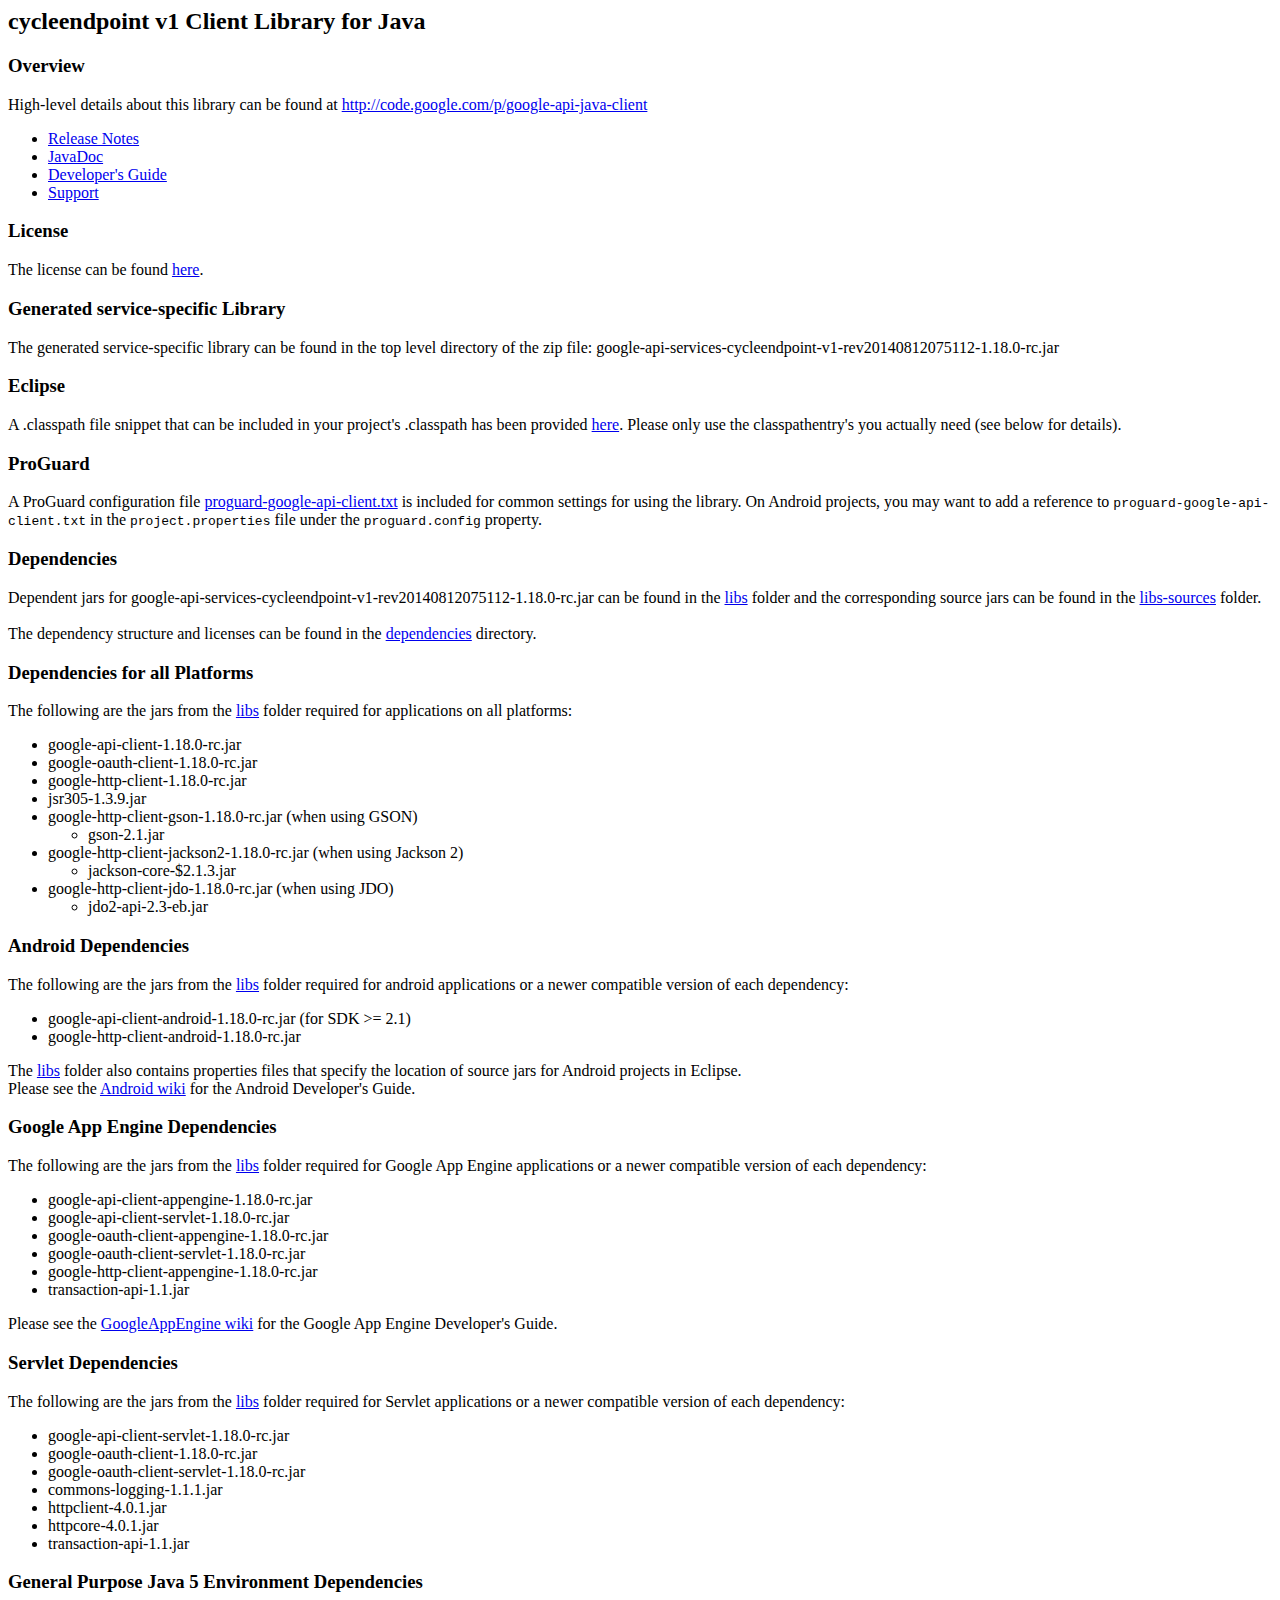
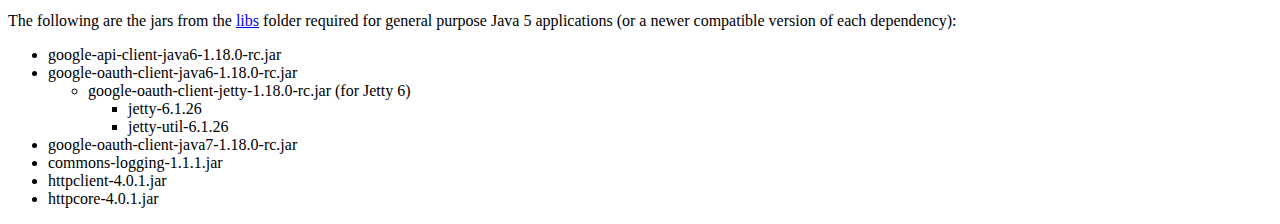
<file: AgriExpenseTT/endpoint-libs/libcycleendpoint-v1/cycleendpoint/readme.html>
<html>
<title>cycleendpoint v1 Client Library for Java</title>
<body>
<h2>cycleendpoint v1 Client Library for Java</h2>

<h3>Overview</h3>
<p>High-level details about this library can be found at
<a href="http://code.google.com/p/google-api-java-client">http://code.google.com/p/google-api-java-client</a>
<ul>
  <li><a href='http://code.google.com/p/google-api-java-client/wiki/ReleaseNotes#Version_1.18.0-rc'>Release Notes</a></li>
  <li><a href='http://javadoc.google-api-java-client.googlecode.com/hg/apis/cycleendpoint/v1/index.html'>JavaDoc</a></li>
  <li><a href='http://code.google.com/p/google-api-java-client/wiki/DeveloperGuide'>Developer's Guide</a></li>
  <li><a href='http://groups.google.com/group/google-api-java-client'>Support</a></li>
</ul>

<h3>License</h3>
The license can be found <a href='LICENSE.txt'>here</a>.<br/>

<h3>Generated service-specific Library</h3>
The generated service-specific library can be found in the top level directory
of the zip file:
google-api-services-cycleendpoint-v1-rev20140812075112-1.18.0-rc.jar


<h3>Eclipse</h3>
A .classpath file snippet that can be included in your project's .classpath has been provided <a href='classpath-include'>here</a>.
Please only use the classpathentry's you actually need (see below for details).

<h3>ProGuard</h3>
A ProGuard configuration file <a href="proguard-google-api-client.txt">proguard-google-api-client.txt</a>
is included for common settings for using the library. On Android projects, you may want to add a reference to
<code>proguard-google-api-client.txt</code> in the <code>project.properties</code> file under the
<code>proguard.config</code> property.

<h3>Dependencies</h3>
<p>
Dependent jars for
google-api-services-cycleendpoint-v1-rev20140812075112-1.18.0-rc.jar
can be found in the <a href='libs'>libs</a> folder and the corresponding source
jars can be found in the <a href='libs-sources'>libs-sources</a> folder.
<br/><br/>
The dependency structure and licenses can be found in the
<a href='dependencies'>dependencies</a> directory.
</p>

<h3>Dependencies for all Platforms</h3>
The following are the jars from the <a href='libs'>libs</a> folder required for
applications on all platforms:
<ul>
  <li>google-api-client-1.18.0-rc.jar</li>
  <li>google-oauth-client-1.18.0-rc.jar</li>
  <li>google-http-client-1.18.0-rc.jar</li>
  <li>jsr305-1.3.9.jar</li>
  <li>google-http-client-gson-1.18.0-rc.jar (when using GSON)
    <ul>
      <li>gson-2.1.jar</li>
    </ul>
  </li>
  <li>google-http-client-jackson2-1.18.0-rc.jar (when using Jackson 2)
    <ul>
      <li>jackson-core-$2.1.3.jar</li>
    </ul>
  </li>
  <li>google-http-client-jdo-1.18.0-rc.jar (when using JDO)
    <ul>
      <li>jdo2-api-2.3-eb.jar</li>
    </ul>
  </li>
</ul>

<h3>Android Dependencies</h3>
The following are the jars from the <a href='libs'>libs</a> folder required for
android applications or a newer compatible version of each dependency:
<ul>
  <li>google-api-client-android-1.18.0-rc.jar (for SDK &gt;= 2.1)</li>
  <li>google-http-client-android-1.18.0-rc.jar</li>
</ul>
The <a href='libs'>libs</a> folder also contains properties files that specify the location of source
jars for Android projects in Eclipse.<br/>
Please see the
<a href='http://code.google.com/p/google-api-java-client/wiki/Android'>Android wiki</a>
for the Android Developer's Guide.

<h3>Google App Engine Dependencies</h3>
The following are the jars from the <a href='libs'>libs</a> folder required for
Google App Engine applications or a newer compatible version of each dependency:
<ul>
  <li>google-api-client-appengine-1.18.0-rc.jar</li>
  <li>google-api-client-servlet-1.18.0-rc.jar</li>
  <li>google-oauth-client-appengine-1.18.0-rc.jar</li>
  <li>google-oauth-client-servlet-1.18.0-rc.jar</li>
  <li>google-http-client-appengine-1.18.0-rc.jar</li>
  <li>transaction-api-1.1.jar</li>
</ul>
Please see the
<a href='http://code.google.com/p/google-api-java-client/wiki/GoogleAppEngine'>GoogleAppEngine wiki</a>
for the Google App Engine Developer's Guide.

<h3>Servlet Dependencies</h3>
The following are the jars from the <a href='libs'>libs</a> folder required for
Servlet applications or a newer compatible version of each dependency:
<ul>
  <li>google-api-client-servlet-1.18.0-rc.jar</li>
  <li>google-oauth-client-1.18.0-rc.jar</li>
  <li>google-oauth-client-servlet-1.18.0-rc.jar</li>
  <li>commons-logging-1.1.1.jar</li>
  <li>httpclient-4.0.1.jar</li>
  <li>httpcore-4.0.1.jar</li>
  <li>transaction-api-1.1.jar</li>
</ul>

<h3>General Purpose Java 5 Environment Dependencies</h3>
The following are the jars from the <a href='libs'>libs</a> folder required for
general purpose Java 5 applications (or a newer compatible version of each dependency):
<ul>
  <li>google-api-client-java6-1.18.0-rc.jar</li>
  <li>google-oauth-client-java6-1.18.0-rc.jar
  <ul>
    <li>google-oauth-client-jetty-1.18.0-rc.jar (for Jetty 6)
      <ul>
        <li>jetty-6.1.26</li>
        <li>jetty-util-6.1.26</li>
      </ul>
    </li>
  </ul></li>
  <li>google-oauth-client-java7-1.18.0-rc.jar</li>
  <li>commons-logging-1.1.1.jar</li>
  <li>httpclient-4.0.1.jar</li>
  <li>httpcore-4.0.1.jar</li>
</ul>


</body>
</html>
</file>
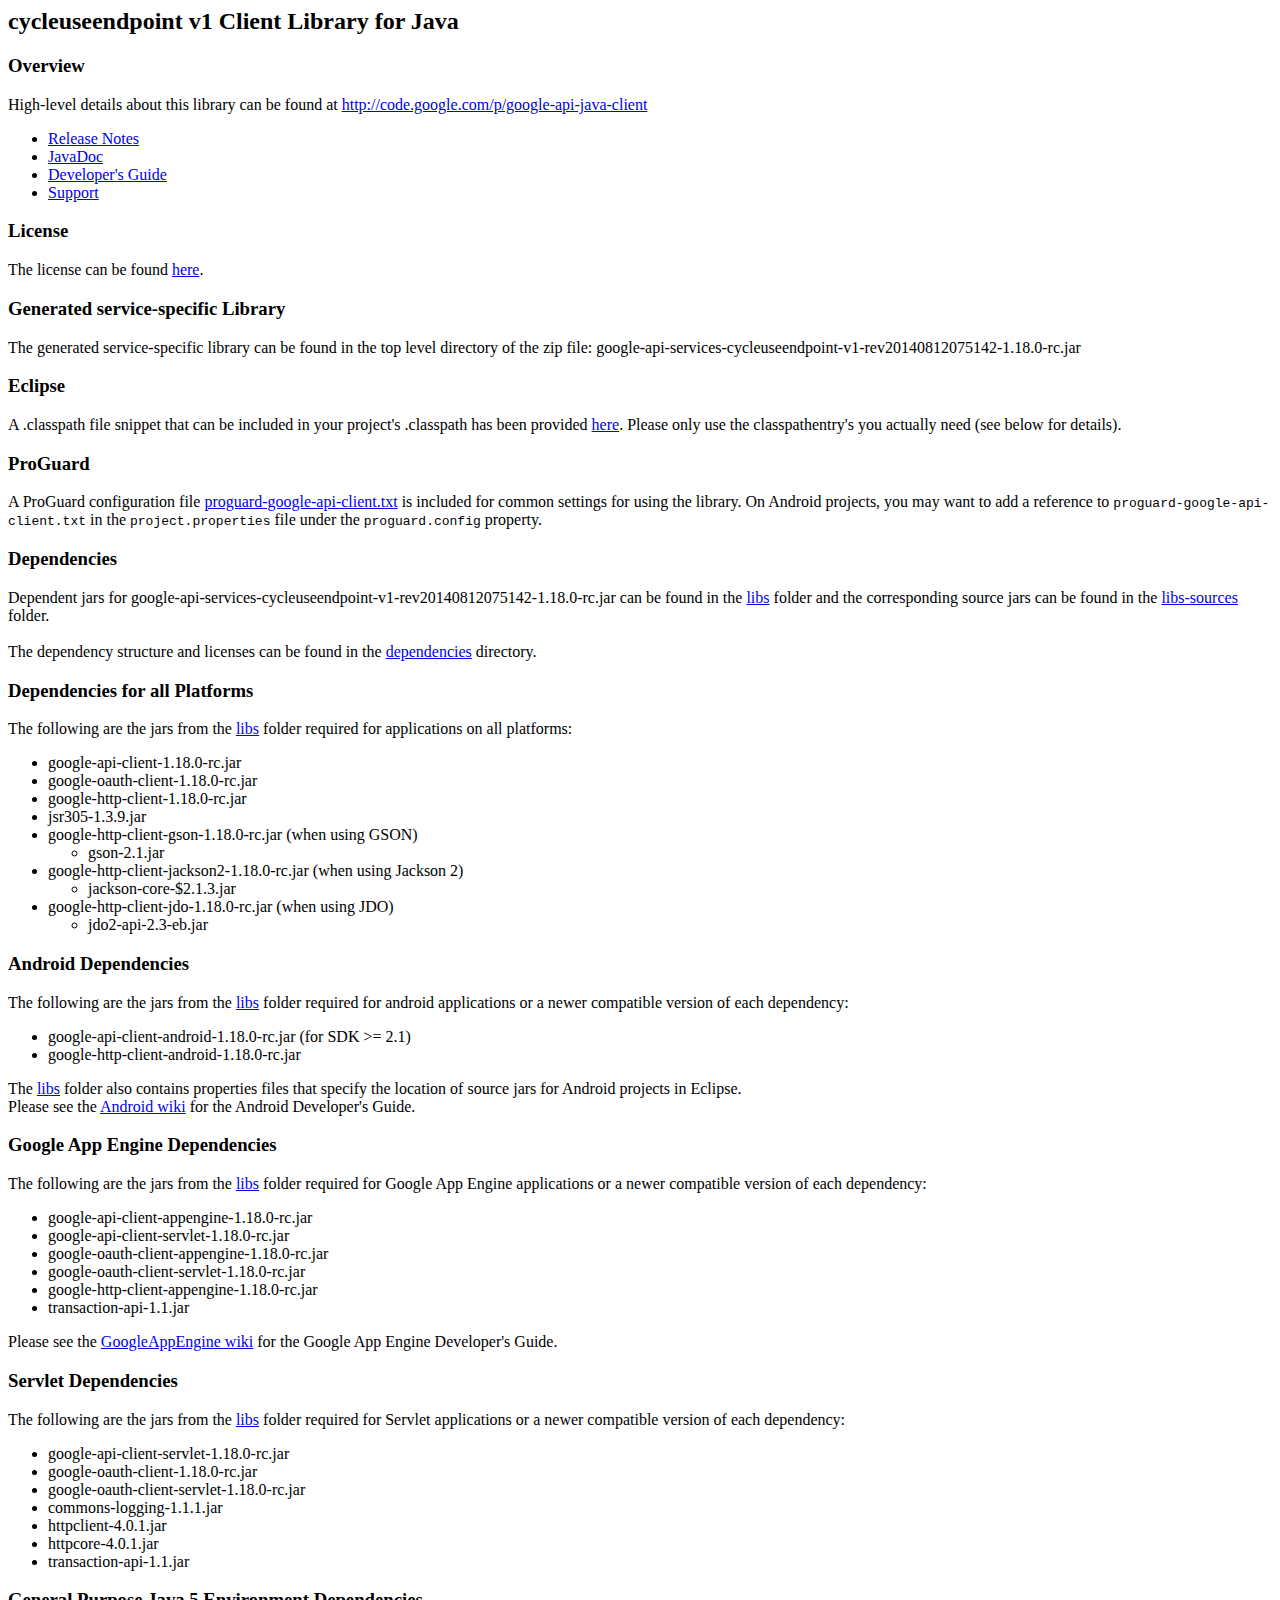
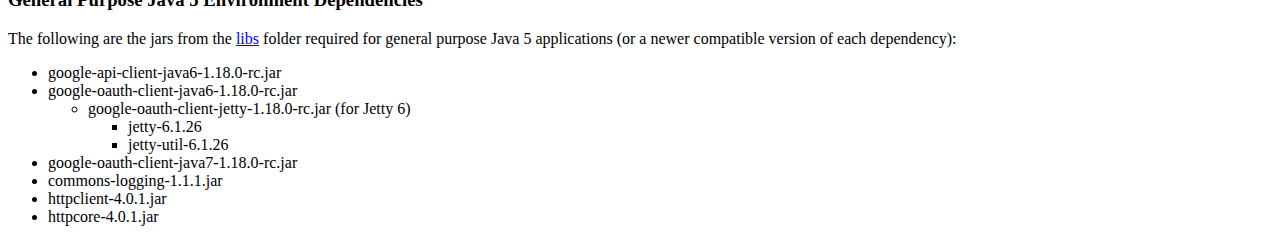
<file: AgriExpenseTT/endpoint-libs/libcycleuseendpoint-v1/cycleuseendpoint/readme.html>
<html>
<title>cycleuseendpoint v1 Client Library for Java</title>
<body>
<h2>cycleuseendpoint v1 Client Library for Java</h2>

<h3>Overview</h3>
<p>High-level details about this library can be found at
<a href="http://code.google.com/p/google-api-java-client">http://code.google.com/p/google-api-java-client</a>
<ul>
  <li><a href='http://code.google.com/p/google-api-java-client/wiki/ReleaseNotes#Version_1.18.0-rc'>Release Notes</a></li>
  <li><a href='http://javadoc.google-api-java-client.googlecode.com/hg/apis/cycleuseendpoint/v1/index.html'>JavaDoc</a></li>
  <li><a href='http://code.google.com/p/google-api-java-client/wiki/DeveloperGuide'>Developer's Guide</a></li>
  <li><a href='http://groups.google.com/group/google-api-java-client'>Support</a></li>
</ul>

<h3>License</h3>
The license can be found <a href='LICENSE.txt'>here</a>.<br/>

<h3>Generated service-specific Library</h3>
The generated service-specific library can be found in the top level directory
of the zip file:
google-api-services-cycleuseendpoint-v1-rev20140812075142-1.18.0-rc.jar


<h3>Eclipse</h3>
A .classpath file snippet that can be included in your project's .classpath has been provided <a href='classpath-include'>here</a>.
Please only use the classpathentry's you actually need (see below for details).

<h3>ProGuard</h3>
A ProGuard configuration file <a href="proguard-google-api-client.txt">proguard-google-api-client.txt</a>
is included for common settings for using the library. On Android projects, you may want to add a reference to
<code>proguard-google-api-client.txt</code> in the <code>project.properties</code> file under the
<code>proguard.config</code> property.

<h3>Dependencies</h3>
<p>
Dependent jars for
google-api-services-cycleuseendpoint-v1-rev20140812075142-1.18.0-rc.jar
can be found in the <a href='libs'>libs</a> folder and the corresponding source
jars can be found in the <a href='libs-sources'>libs-sources</a> folder.
<br/><br/>
The dependency structure and licenses can be found in the
<a href='dependencies'>dependencies</a> directory.
</p>

<h3>Dependencies for all Platforms</h3>
The following are the jars from the <a href='libs'>libs</a> folder required for
applications on all platforms:
<ul>
  <li>google-api-client-1.18.0-rc.jar</li>
  <li>google-oauth-client-1.18.0-rc.jar</li>
  <li>google-http-client-1.18.0-rc.jar</li>
  <li>jsr305-1.3.9.jar</li>
  <li>google-http-client-gson-1.18.0-rc.jar (when using GSON)
    <ul>
      <li>gson-2.1.jar</li>
    </ul>
  </li>
  <li>google-http-client-jackson2-1.18.0-rc.jar (when using Jackson 2)
    <ul>
      <li>jackson-core-$2.1.3.jar</li>
    </ul>
  </li>
  <li>google-http-client-jdo-1.18.0-rc.jar (when using JDO)
    <ul>
      <li>jdo2-api-2.3-eb.jar</li>
    </ul>
  </li>
</ul>

<h3>Android Dependencies</h3>
The following are the jars from the <a href='libs'>libs</a> folder required for
android applications or a newer compatible version of each dependency:
<ul>
  <li>google-api-client-android-1.18.0-rc.jar (for SDK &gt;= 2.1)</li>
  <li>google-http-client-android-1.18.0-rc.jar</li>
</ul>
The <a href='libs'>libs</a> folder also contains properties files that specify the location of source
jars for Android projects in Eclipse.<br/>
Please see the
<a href='http://code.google.com/p/google-api-java-client/wiki/Android'>Android wiki</a>
for the Android Developer's Guide.

<h3>Google App Engine Dependencies</h3>
The following are the jars from the <a href='libs'>libs</a> folder required for
Google App Engine applications or a newer compatible version of each dependency:
<ul>
  <li>google-api-client-appengine-1.18.0-rc.jar</li>
  <li>google-api-client-servlet-1.18.0-rc.jar</li>
  <li>google-oauth-client-appengine-1.18.0-rc.jar</li>
  <li>google-oauth-client-servlet-1.18.0-rc.jar</li>
  <li>google-http-client-appengine-1.18.0-rc.jar</li>
  <li>transaction-api-1.1.jar</li>
</ul>
Please see the
<a href='http://code.google.com/p/google-api-java-client/wiki/GoogleAppEngine'>GoogleAppEngine wiki</a>
for the Google App Engine Developer's Guide.

<h3>Servlet Dependencies</h3>
The following are the jars from the <a href='libs'>libs</a> folder required for
Servlet applications or a newer compatible version of each dependency:
<ul>
  <li>google-api-client-servlet-1.18.0-rc.jar</li>
  <li>google-oauth-client-1.18.0-rc.jar</li>
  <li>google-oauth-client-servlet-1.18.0-rc.jar</li>
  <li>commons-logging-1.1.1.jar</li>
  <li>httpclient-4.0.1.jar</li>
  <li>httpcore-4.0.1.jar</li>
  <li>transaction-api-1.1.jar</li>
</ul>

<h3>General Purpose Java 5 Environment Dependencies</h3>
The following are the jars from the <a href='libs'>libs</a> folder required for
general purpose Java 5 applications (or a newer compatible version of each dependency):
<ul>
  <li>google-api-client-java6-1.18.0-rc.jar</li>
  <li>google-oauth-client-java6-1.18.0-rc.jar
  <ul>
    <li>google-oauth-client-jetty-1.18.0-rc.jar (for Jetty 6)
      <ul>
        <li>jetty-6.1.26</li>
        <li>jetty-util-6.1.26</li>
      </ul>
    </li>
  </ul></li>
  <li>google-oauth-client-java7-1.18.0-rc.jar</li>
  <li>commons-logging-1.1.1.jar</li>
  <li>httpclient-4.0.1.jar</li>
  <li>httpcore-4.0.1.jar</li>
</ul>


</body>
</html>
</file>
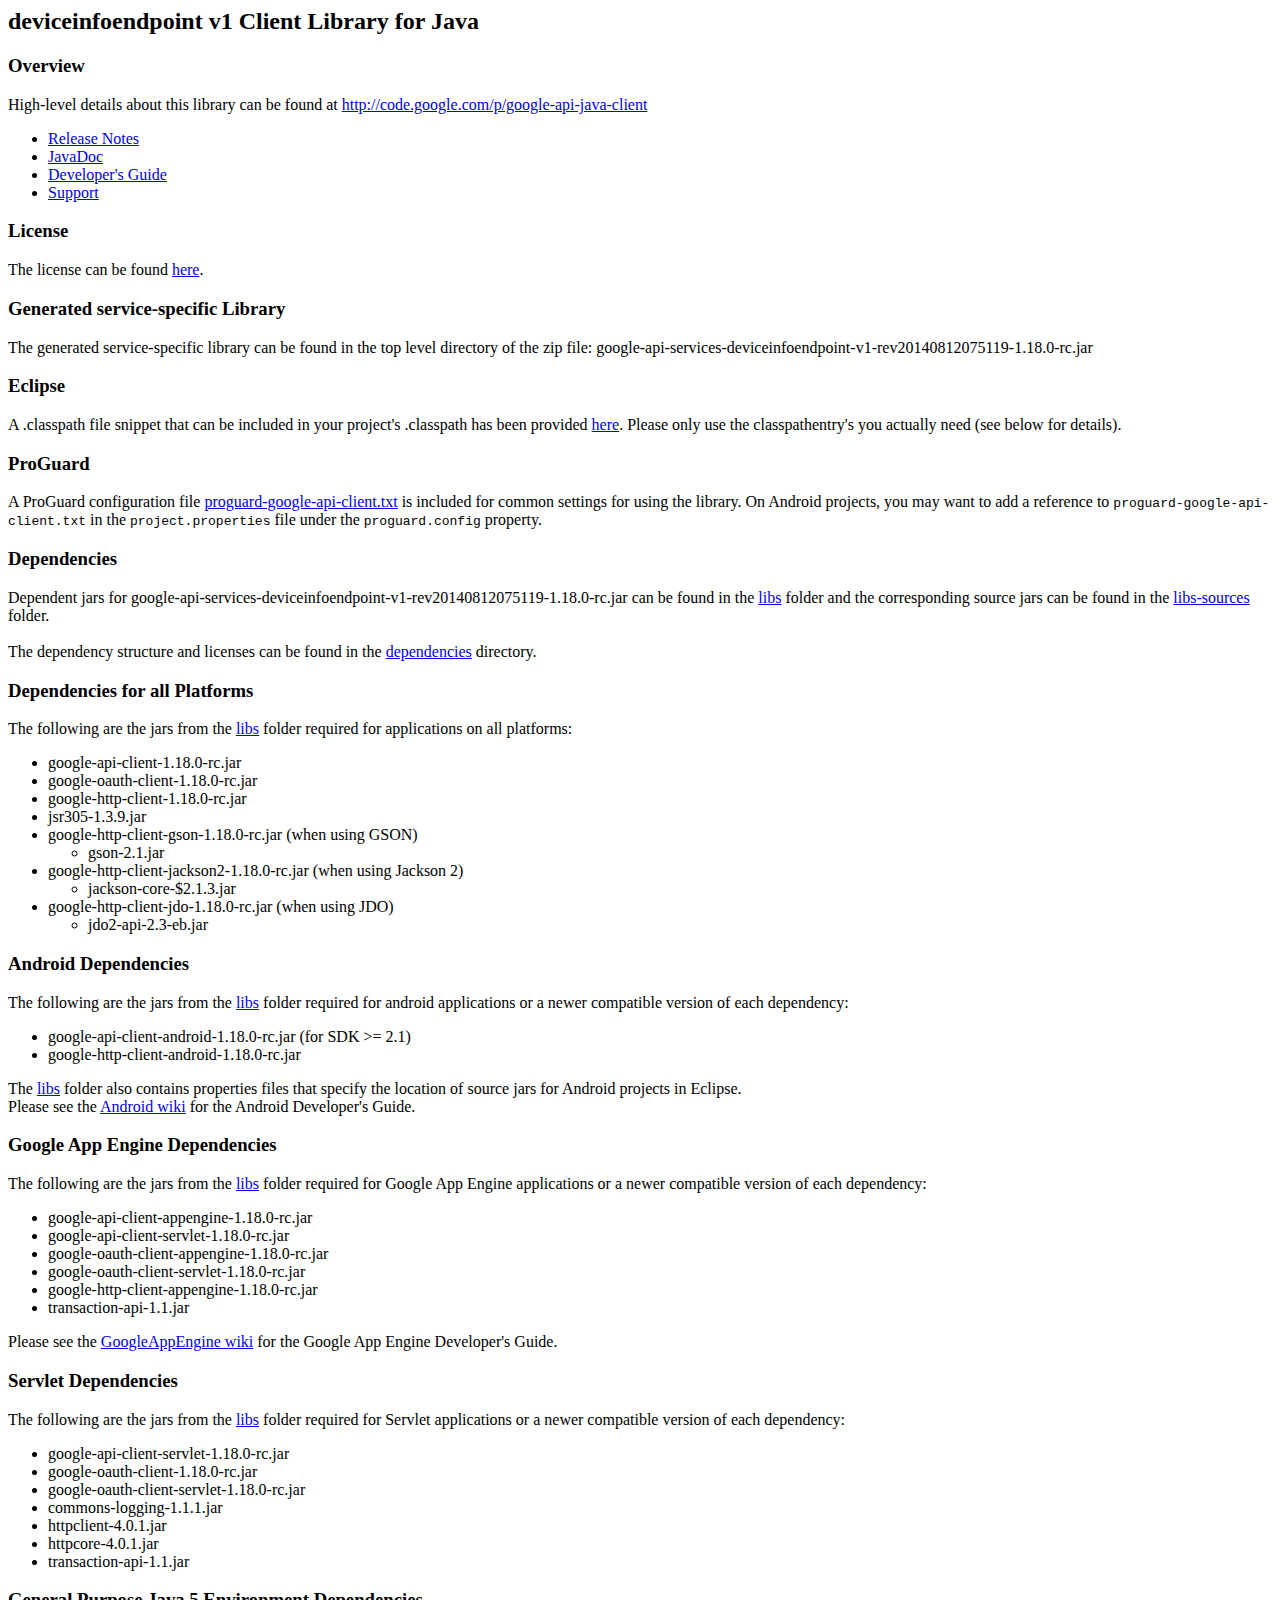
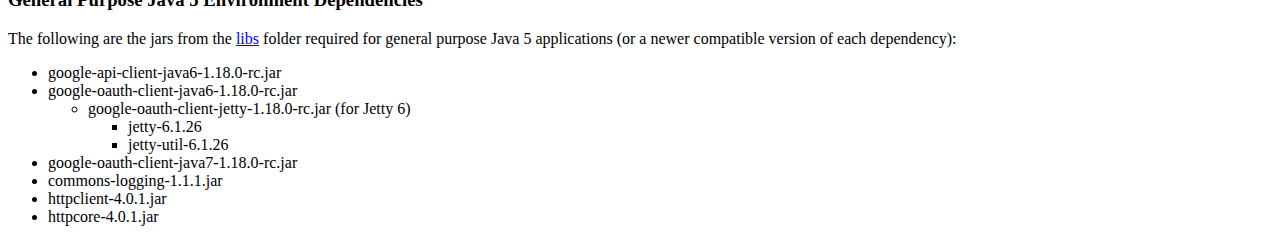
<file: AgriExpenseTT/endpoint-libs/libdeviceinfoendpoint-v1/deviceinfoendpoint/readme.html>
<html>
<title>deviceinfoendpoint v1 Client Library for Java</title>
<body>
<h2>deviceinfoendpoint v1 Client Library for Java</h2>

<h3>Overview</h3>
<p>High-level details about this library can be found at
<a href="http://code.google.com/p/google-api-java-client">http://code.google.com/p/google-api-java-client</a>
<ul>
  <li><a href='http://code.google.com/p/google-api-java-client/wiki/ReleaseNotes#Version_1.18.0-rc'>Release Notes</a></li>
  <li><a href='http://javadoc.google-api-java-client.googlecode.com/hg/apis/deviceinfoendpoint/v1/index.html'>JavaDoc</a></li>
  <li><a href='http://code.google.com/p/google-api-java-client/wiki/DeveloperGuide'>Developer's Guide</a></li>
  <li><a href='http://groups.google.com/group/google-api-java-client'>Support</a></li>
</ul>

<h3>License</h3>
The license can be found <a href='LICENSE.txt'>here</a>.<br/>

<h3>Generated service-specific Library</h3>
The generated service-specific library can be found in the top level directory
of the zip file:
google-api-services-deviceinfoendpoint-v1-rev20140812075119-1.18.0-rc.jar


<h3>Eclipse</h3>
A .classpath file snippet that can be included in your project's .classpath has been provided <a href='classpath-include'>here</a>.
Please only use the classpathentry's you actually need (see below for details).

<h3>ProGuard</h3>
A ProGuard configuration file <a href="proguard-google-api-client.txt">proguard-google-api-client.txt</a>
is included for common settings for using the library. On Android projects, you may want to add a reference to
<code>proguard-google-api-client.txt</code> in the <code>project.properties</code> file under the
<code>proguard.config</code> property.

<h3>Dependencies</h3>
<p>
Dependent jars for
google-api-services-deviceinfoendpoint-v1-rev20140812075119-1.18.0-rc.jar
can be found in the <a href='libs'>libs</a> folder and the corresponding source
jars can be found in the <a href='libs-sources'>libs-sources</a> folder.
<br/><br/>
The dependency structure and licenses can be found in the
<a href='dependencies'>dependencies</a> directory.
</p>

<h3>Dependencies for all Platforms</h3>
The following are the jars from the <a href='libs'>libs</a> folder required for
applications on all platforms:
<ul>
  <li>google-api-client-1.18.0-rc.jar</li>
  <li>google-oauth-client-1.18.0-rc.jar</li>
  <li>google-http-client-1.18.0-rc.jar</li>
  <li>jsr305-1.3.9.jar</li>
  <li>google-http-client-gson-1.18.0-rc.jar (when using GSON)
    <ul>
      <li>gson-2.1.jar</li>
    </ul>
  </li>
  <li>google-http-client-jackson2-1.18.0-rc.jar (when using Jackson 2)
    <ul>
      <li>jackson-core-$2.1.3.jar</li>
    </ul>
  </li>
  <li>google-http-client-jdo-1.18.0-rc.jar (when using JDO)
    <ul>
      <li>jdo2-api-2.3-eb.jar</li>
    </ul>
  </li>
</ul>

<h3>Android Dependencies</h3>
The following are the jars from the <a href='libs'>libs</a> folder required for
android applications or a newer compatible version of each dependency:
<ul>
  <li>google-api-client-android-1.18.0-rc.jar (for SDK &gt;= 2.1)</li>
  <li>google-http-client-android-1.18.0-rc.jar</li>
</ul>
The <a href='libs'>libs</a> folder also contains properties files that specify the location of source
jars for Android projects in Eclipse.<br/>
Please see the
<a href='http://code.google.com/p/google-api-java-client/wiki/Android'>Android wiki</a>
for the Android Developer's Guide.

<h3>Google App Engine Dependencies</h3>
The following are the jars from the <a href='libs'>libs</a> folder required for
Google App Engine applications or a newer compatible version of each dependency:
<ul>
  <li>google-api-client-appengine-1.18.0-rc.jar</li>
  <li>google-api-client-servlet-1.18.0-rc.jar</li>
  <li>google-oauth-client-appengine-1.18.0-rc.jar</li>
  <li>google-oauth-client-servlet-1.18.0-rc.jar</li>
  <li>google-http-client-appengine-1.18.0-rc.jar</li>
  <li>transaction-api-1.1.jar</li>
</ul>
Please see the
<a href='http://code.google.com/p/google-api-java-client/wiki/GoogleAppEngine'>GoogleAppEngine wiki</a>
for the Google App Engine Developer's Guide.

<h3>Servlet Dependencies</h3>
The following are the jars from the <a href='libs'>libs</a> folder required for
Servlet applications or a newer compatible version of each dependency:
<ul>
  <li>google-api-client-servlet-1.18.0-rc.jar</li>
  <li>google-oauth-client-1.18.0-rc.jar</li>
  <li>google-oauth-client-servlet-1.18.0-rc.jar</li>
  <li>commons-logging-1.1.1.jar</li>
  <li>httpclient-4.0.1.jar</li>
  <li>httpcore-4.0.1.jar</li>
  <li>transaction-api-1.1.jar</li>
</ul>

<h3>General Purpose Java 5 Environment Dependencies</h3>
The following are the jars from the <a href='libs'>libs</a> folder required for
general purpose Java 5 applications (or a newer compatible version of each dependency):
<ul>
  <li>google-api-client-java6-1.18.0-rc.jar</li>
  <li>google-oauth-client-java6-1.18.0-rc.jar
  <ul>
    <li>google-oauth-client-jetty-1.18.0-rc.jar (for Jetty 6)
      <ul>
        <li>jetty-6.1.26</li>
        <li>jetty-util-6.1.26</li>
      </ul>
    </li>
  </ul></li>
  <li>google-oauth-client-java7-1.18.0-rc.jar</li>
  <li>commons-logging-1.1.1.jar</li>
  <li>httpclient-4.0.1.jar</li>
  <li>httpcore-4.0.1.jar</li>
</ul>


</body>
</html>
</file>
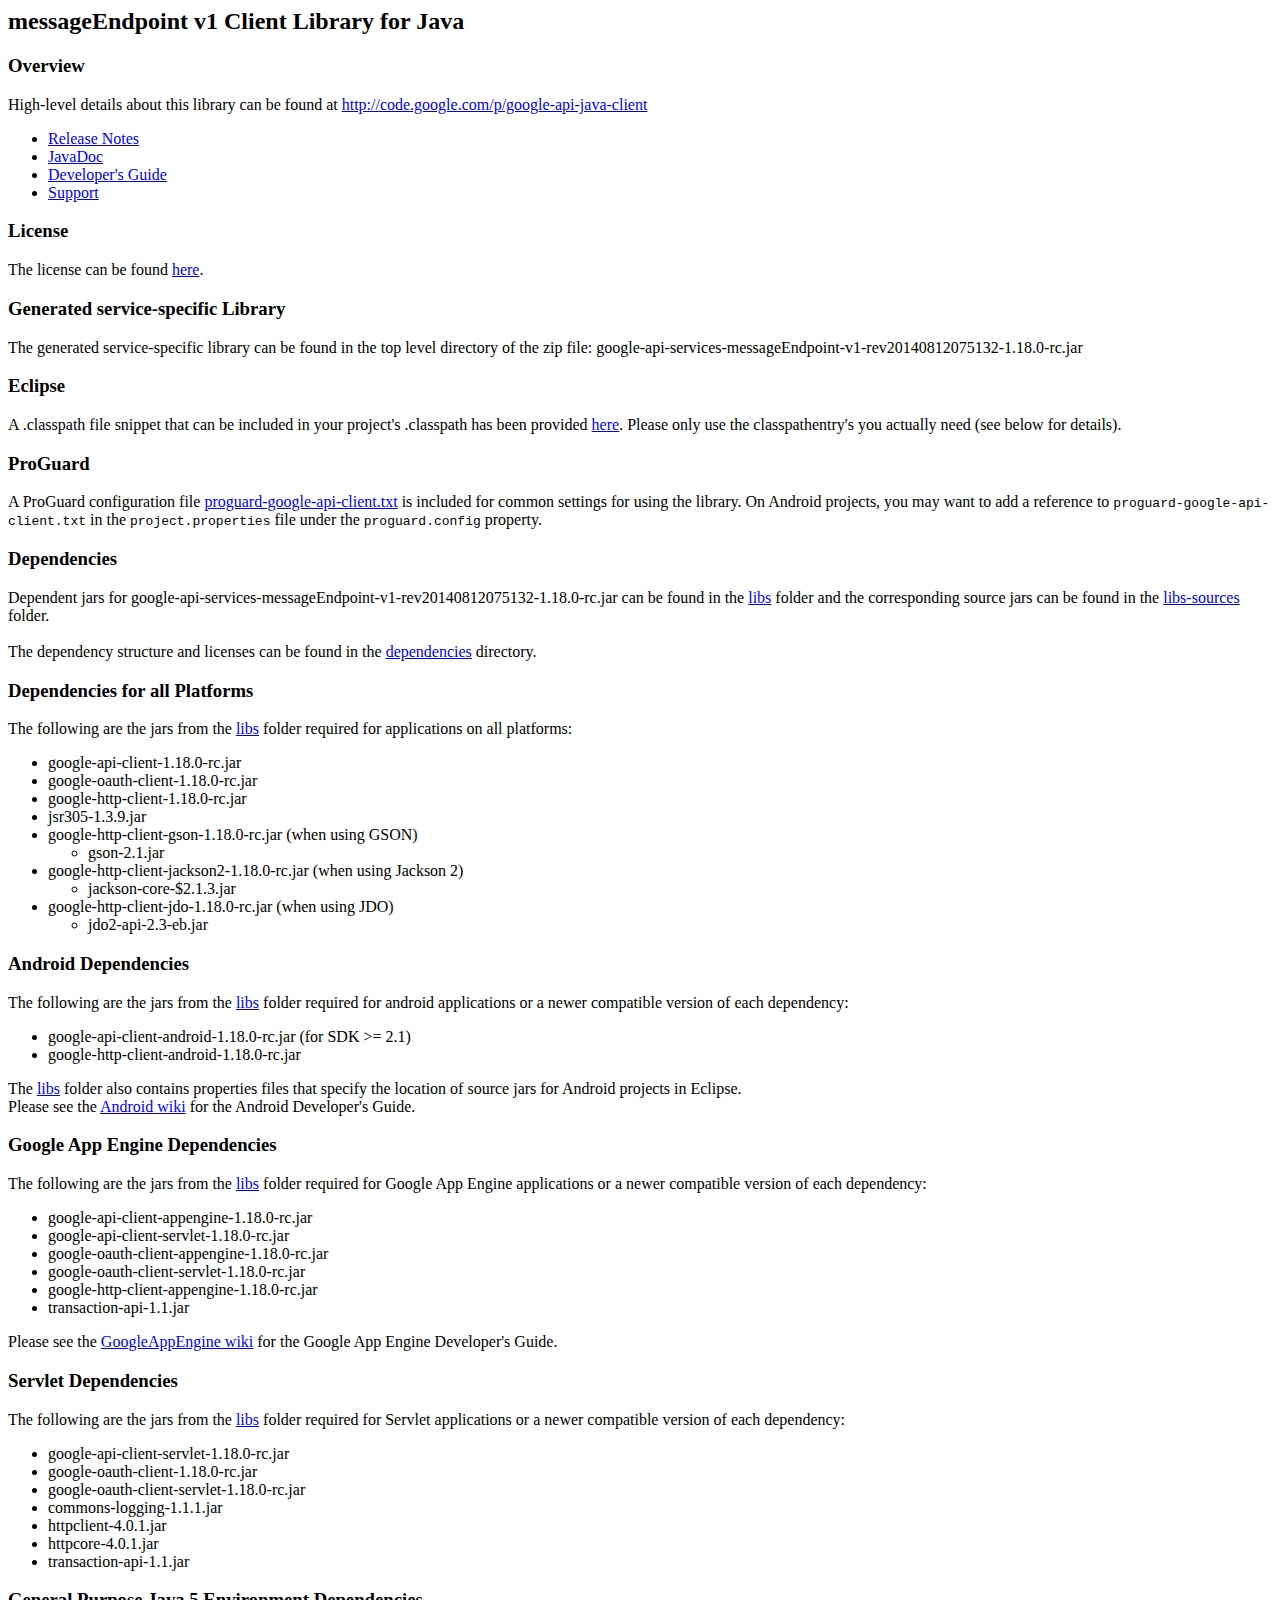
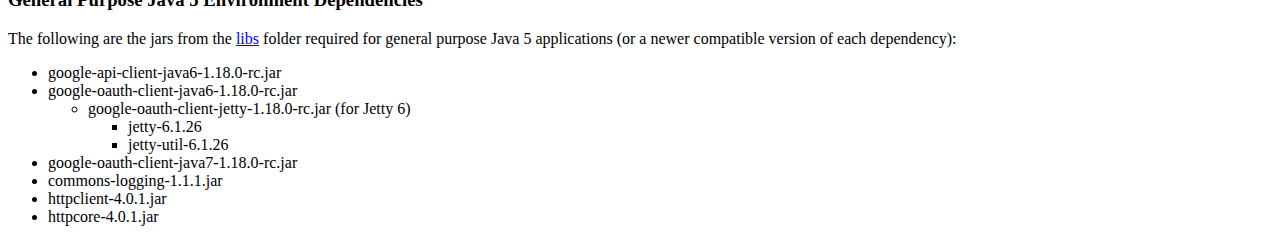
<file: AgriExpenseTT/endpoint-libs/libmessageEndpoint-v1/messageEndpoint/readme.html>
<html>
<title>messageEndpoint v1 Client Library for Java</title>
<body>
<h2>messageEndpoint v1 Client Library for Java</h2>

<h3>Overview</h3>
<p>High-level details about this library can be found at
<a href="http://code.google.com/p/google-api-java-client">http://code.google.com/p/google-api-java-client</a>
<ul>
  <li><a href='http://code.google.com/p/google-api-java-client/wiki/ReleaseNotes#Version_1.18.0-rc'>Release Notes</a></li>
  <li><a href='http://javadoc.google-api-java-client.googlecode.com/hg/apis/messageEndpoint/v1/index.html'>JavaDoc</a></li>
  <li><a href='http://code.google.com/p/google-api-java-client/wiki/DeveloperGuide'>Developer's Guide</a></li>
  <li><a href='http://groups.google.com/group/google-api-java-client'>Support</a></li>
</ul>

<h3>License</h3>
The license can be found <a href='LICENSE.txt'>here</a>.<br/>

<h3>Generated service-specific Library</h3>
The generated service-specific library can be found in the top level directory
of the zip file:
google-api-services-messageEndpoint-v1-rev20140812075132-1.18.0-rc.jar


<h3>Eclipse</h3>
A .classpath file snippet that can be included in your project's .classpath has been provided <a href='classpath-include'>here</a>.
Please only use the classpathentry's you actually need (see below for details).

<h3>ProGuard</h3>
A ProGuard configuration file <a href="proguard-google-api-client.txt">proguard-google-api-client.txt</a>
is included for common settings for using the library. On Android projects, you may want to add a reference to
<code>proguard-google-api-client.txt</code> in the <code>project.properties</code> file under the
<code>proguard.config</code> property.

<h3>Dependencies</h3>
<p>
Dependent jars for
google-api-services-messageEndpoint-v1-rev20140812075132-1.18.0-rc.jar
can be found in the <a href='libs'>libs</a> folder and the corresponding source
jars can be found in the <a href='libs-sources'>libs-sources</a> folder.
<br/><br/>
The dependency structure and licenses can be found in the
<a href='dependencies'>dependencies</a> directory.
</p>

<h3>Dependencies for all Platforms</h3>
The following are the jars from the <a href='libs'>libs</a> folder required for
applications on all platforms:
<ul>
  <li>google-api-client-1.18.0-rc.jar</li>
  <li>google-oauth-client-1.18.0-rc.jar</li>
  <li>google-http-client-1.18.0-rc.jar</li>
  <li>jsr305-1.3.9.jar</li>
  <li>google-http-client-gson-1.18.0-rc.jar (when using GSON)
    <ul>
      <li>gson-2.1.jar</li>
    </ul>
  </li>
  <li>google-http-client-jackson2-1.18.0-rc.jar (when using Jackson 2)
    <ul>
      <li>jackson-core-$2.1.3.jar</li>
    </ul>
  </li>
  <li>google-http-client-jdo-1.18.0-rc.jar (when using JDO)
    <ul>
      <li>jdo2-api-2.3-eb.jar</li>
    </ul>
  </li>
</ul>

<h3>Android Dependencies</h3>
The following are the jars from the <a href='libs'>libs</a> folder required for
android applications or a newer compatible version of each dependency:
<ul>
  <li>google-api-client-android-1.18.0-rc.jar (for SDK &gt;= 2.1)</li>
  <li>google-http-client-android-1.18.0-rc.jar</li>
</ul>
The <a href='libs'>libs</a> folder also contains properties files that specify the location of source
jars for Android projects in Eclipse.<br/>
Please see the
<a href='http://code.google.com/p/google-api-java-client/wiki/Android'>Android wiki</a>
for the Android Developer's Guide.

<h3>Google App Engine Dependencies</h3>
The following are the jars from the <a href='libs'>libs</a> folder required for
Google App Engine applications or a newer compatible version of each dependency:
<ul>
  <li>google-api-client-appengine-1.18.0-rc.jar</li>
  <li>google-api-client-servlet-1.18.0-rc.jar</li>
  <li>google-oauth-client-appengine-1.18.0-rc.jar</li>
  <li>google-oauth-client-servlet-1.18.0-rc.jar</li>
  <li>google-http-client-appengine-1.18.0-rc.jar</li>
  <li>transaction-api-1.1.jar</li>
</ul>
Please see the
<a href='http://code.google.com/p/google-api-java-client/wiki/GoogleAppEngine'>GoogleAppEngine wiki</a>
for the Google App Engine Developer's Guide.

<h3>Servlet Dependencies</h3>
The following are the jars from the <a href='libs'>libs</a> folder required for
Servlet applications or a newer compatible version of each dependency:
<ul>
  <li>google-api-client-servlet-1.18.0-rc.jar</li>
  <li>google-oauth-client-1.18.0-rc.jar</li>
  <li>google-oauth-client-servlet-1.18.0-rc.jar</li>
  <li>commons-logging-1.1.1.jar</li>
  <li>httpclient-4.0.1.jar</li>
  <li>httpcore-4.0.1.jar</li>
  <li>transaction-api-1.1.jar</li>
</ul>

<h3>General Purpose Java 5 Environment Dependencies</h3>
The following are the jars from the <a href='libs'>libs</a> folder required for
general purpose Java 5 applications (or a newer compatible version of each dependency):
<ul>
  <li>google-api-client-java6-1.18.0-rc.jar</li>
  <li>google-oauth-client-java6-1.18.0-rc.jar
  <ul>
    <li>google-oauth-client-jetty-1.18.0-rc.jar (for Jetty 6)
      <ul>
        <li>jetty-6.1.26</li>
        <li>jetty-util-6.1.26</li>
      </ul>
    </li>
  </ul></li>
  <li>google-oauth-client-java7-1.18.0-rc.jar</li>
  <li>commons-logging-1.1.1.jar</li>
  <li>httpclient-4.0.1.jar</li>
  <li>httpcore-4.0.1.jar</li>
</ul>


</body>
</html>
</file>
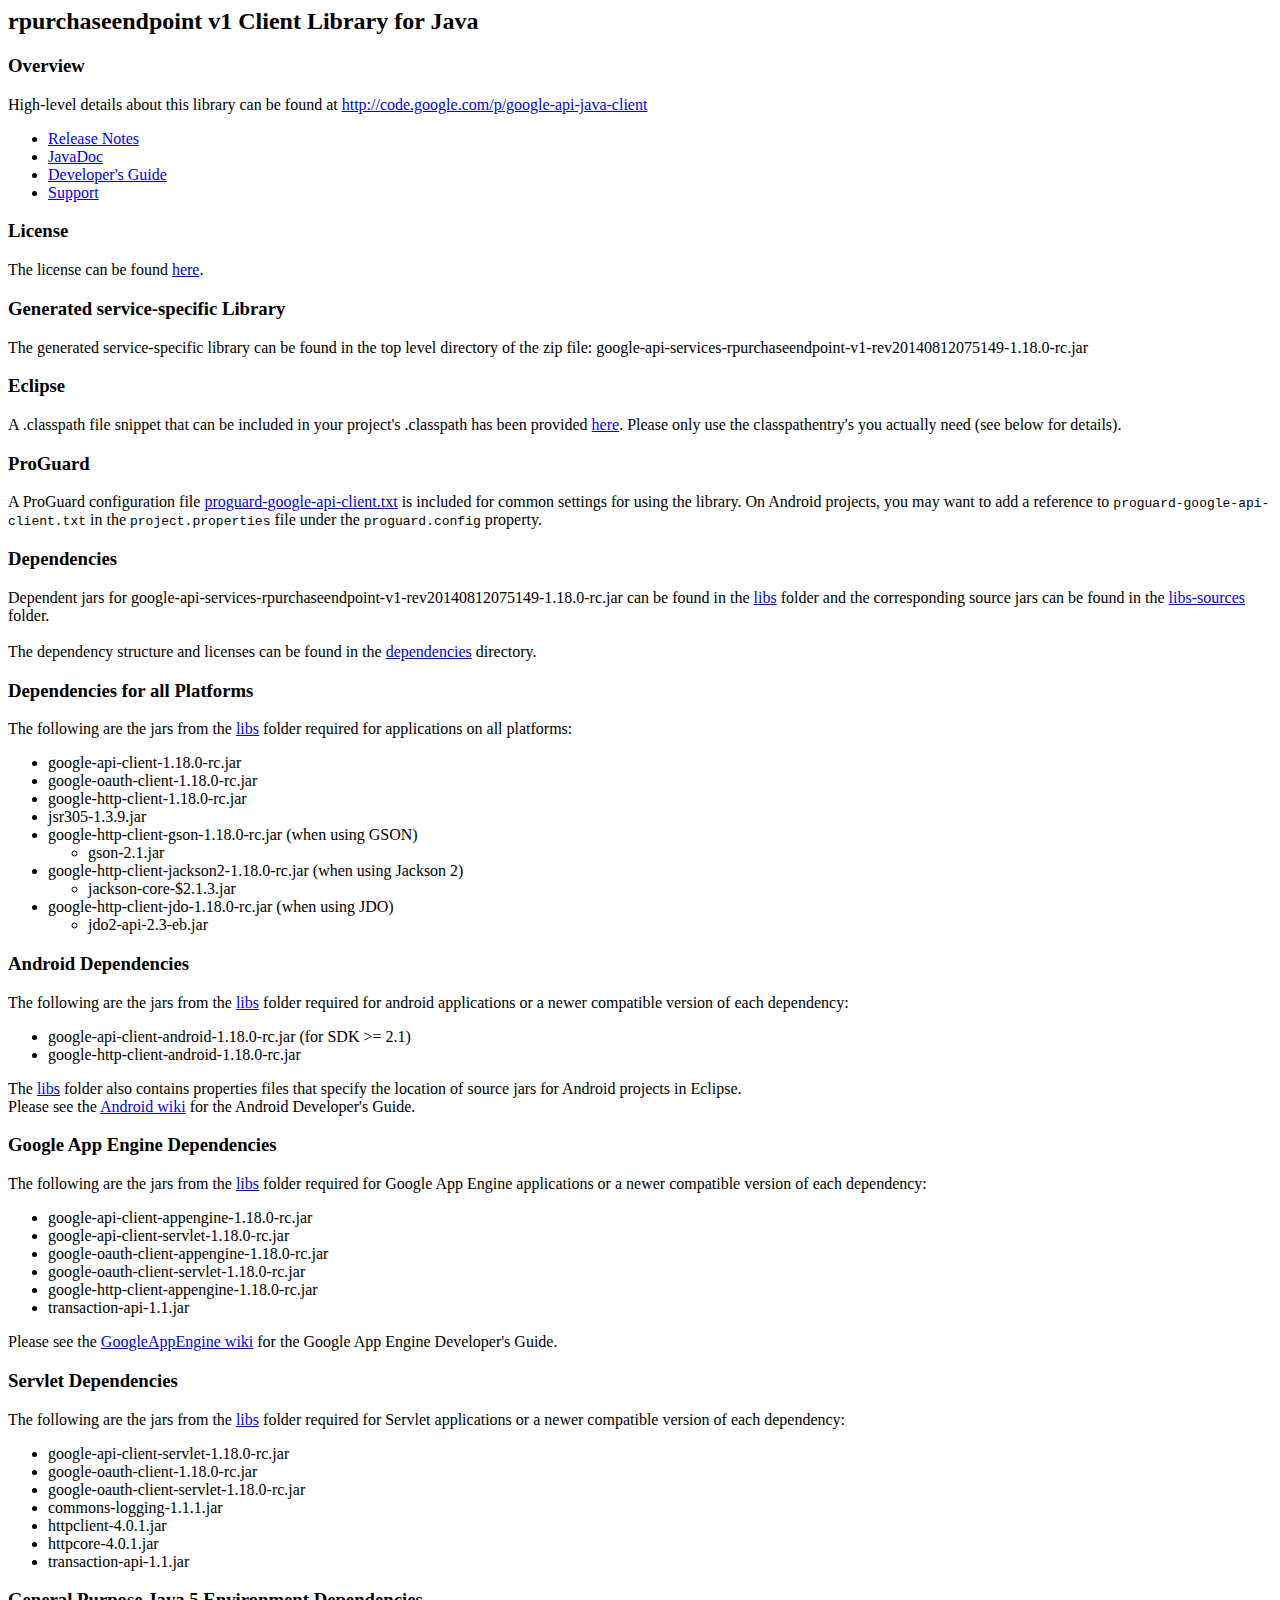
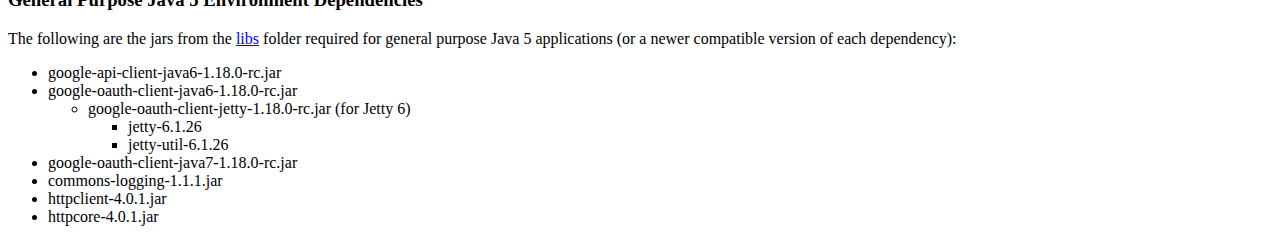
<file: AgriExpenseTT/endpoint-libs/librpurchaseendpoint-v1/rpurchaseendpoint/readme.html>
<html>
<title>rpurchaseendpoint v1 Client Library for Java</title>
<body>
<h2>rpurchaseendpoint v1 Client Library for Java</h2>

<h3>Overview</h3>
<p>High-level details about this library can be found at
<a href="http://code.google.com/p/google-api-java-client">http://code.google.com/p/google-api-java-client</a>
<ul>
  <li><a href='http://code.google.com/p/google-api-java-client/wiki/ReleaseNotes#Version_1.18.0-rc'>Release Notes</a></li>
  <li><a href='http://javadoc.google-api-java-client.googlecode.com/hg/apis/rpurchaseendpoint/v1/index.html'>JavaDoc</a></li>
  <li><a href='http://code.google.com/p/google-api-java-client/wiki/DeveloperGuide'>Developer's Guide</a></li>
  <li><a href='http://groups.google.com/group/google-api-java-client'>Support</a></li>
</ul>

<h3>License</h3>
The license can be found <a href='LICENSE.txt'>here</a>.<br/>

<h3>Generated service-specific Library</h3>
The generated service-specific library can be found in the top level directory
of the zip file:
google-api-services-rpurchaseendpoint-v1-rev20140812075149-1.18.0-rc.jar


<h3>Eclipse</h3>
A .classpath file snippet that can be included in your project's .classpath has been provided <a href='classpath-include'>here</a>.
Please only use the classpathentry's you actually need (see below for details).

<h3>ProGuard</h3>
A ProGuard configuration file <a href="proguard-google-api-client.txt">proguard-google-api-client.txt</a>
is included for common settings for using the library. On Android projects, you may want to add a reference to
<code>proguard-google-api-client.txt</code> in the <code>project.properties</code> file under the
<code>proguard.config</code> property.

<h3>Dependencies</h3>
<p>
Dependent jars for
google-api-services-rpurchaseendpoint-v1-rev20140812075149-1.18.0-rc.jar
can be found in the <a href='libs'>libs</a> folder and the corresponding source
jars can be found in the <a href='libs-sources'>libs-sources</a> folder.
<br/><br/>
The dependency structure and licenses can be found in the
<a href='dependencies'>dependencies</a> directory.
</p>

<h3>Dependencies for all Platforms</h3>
The following are the jars from the <a href='libs'>libs</a> folder required for
applications on all platforms:
<ul>
  <li>google-api-client-1.18.0-rc.jar</li>
  <li>google-oauth-client-1.18.0-rc.jar</li>
  <li>google-http-client-1.18.0-rc.jar</li>
  <li>jsr305-1.3.9.jar</li>
  <li>google-http-client-gson-1.18.0-rc.jar (when using GSON)
    <ul>
      <li>gson-2.1.jar</li>
    </ul>
  </li>
  <li>google-http-client-jackson2-1.18.0-rc.jar (when using Jackson 2)
    <ul>
      <li>jackson-core-$2.1.3.jar</li>
    </ul>
  </li>
  <li>google-http-client-jdo-1.18.0-rc.jar (when using JDO)
    <ul>
      <li>jdo2-api-2.3-eb.jar</li>
    </ul>
  </li>
</ul>

<h3>Android Dependencies</h3>
The following are the jars from the <a href='libs'>libs</a> folder required for
android applications or a newer compatible version of each dependency:
<ul>
  <li>google-api-client-android-1.18.0-rc.jar (for SDK &gt;= 2.1)</li>
  <li>google-http-client-android-1.18.0-rc.jar</li>
</ul>
The <a href='libs'>libs</a> folder also contains properties files that specify the location of source
jars for Android projects in Eclipse.<br/>
Please see the
<a href='http://code.google.com/p/google-api-java-client/wiki/Android'>Android wiki</a>
for the Android Developer's Guide.

<h3>Google App Engine Dependencies</h3>
The following are the jars from the <a href='libs'>libs</a> folder required for
Google App Engine applications or a newer compatible version of each dependency:
<ul>
  <li>google-api-client-appengine-1.18.0-rc.jar</li>
  <li>google-api-client-servlet-1.18.0-rc.jar</li>
  <li>google-oauth-client-appengine-1.18.0-rc.jar</li>
  <li>google-oauth-client-servlet-1.18.0-rc.jar</li>
  <li>google-http-client-appengine-1.18.0-rc.jar</li>
  <li>transaction-api-1.1.jar</li>
</ul>
Please see the
<a href='http://code.google.com/p/google-api-java-client/wiki/GoogleAppEngine'>GoogleAppEngine wiki</a>
for the Google App Engine Developer's Guide.

<h3>Servlet Dependencies</h3>
The following are the jars from the <a href='libs'>libs</a> folder required for
Servlet applications or a newer compatible version of each dependency:
<ul>
  <li>google-api-client-servlet-1.18.0-rc.jar</li>
  <li>google-oauth-client-1.18.0-rc.jar</li>
  <li>google-oauth-client-servlet-1.18.0-rc.jar</li>
  <li>commons-logging-1.1.1.jar</li>
  <li>httpclient-4.0.1.jar</li>
  <li>httpcore-4.0.1.jar</li>
  <li>transaction-api-1.1.jar</li>
</ul>

<h3>General Purpose Java 5 Environment Dependencies</h3>
The following are the jars from the <a href='libs'>libs</a> folder required for
general purpose Java 5 applications (or a newer compatible version of each dependency):
<ul>
  <li>google-api-client-java6-1.18.0-rc.jar</li>
  <li>google-oauth-client-java6-1.18.0-rc.jar
  <ul>
    <li>google-oauth-client-jetty-1.18.0-rc.jar (for Jetty 6)
      <ul>
        <li>jetty-6.1.26</li>
        <li>jetty-util-6.1.26</li>
      </ul>
    </li>
  </ul></li>
  <li>google-oauth-client-java7-1.18.0-rc.jar</li>
  <li>commons-logging-1.1.1.jar</li>
  <li>httpclient-4.0.1.jar</li>
  <li>httpcore-4.0.1.jar</li>
</ul>


</body>
</html>
</file>
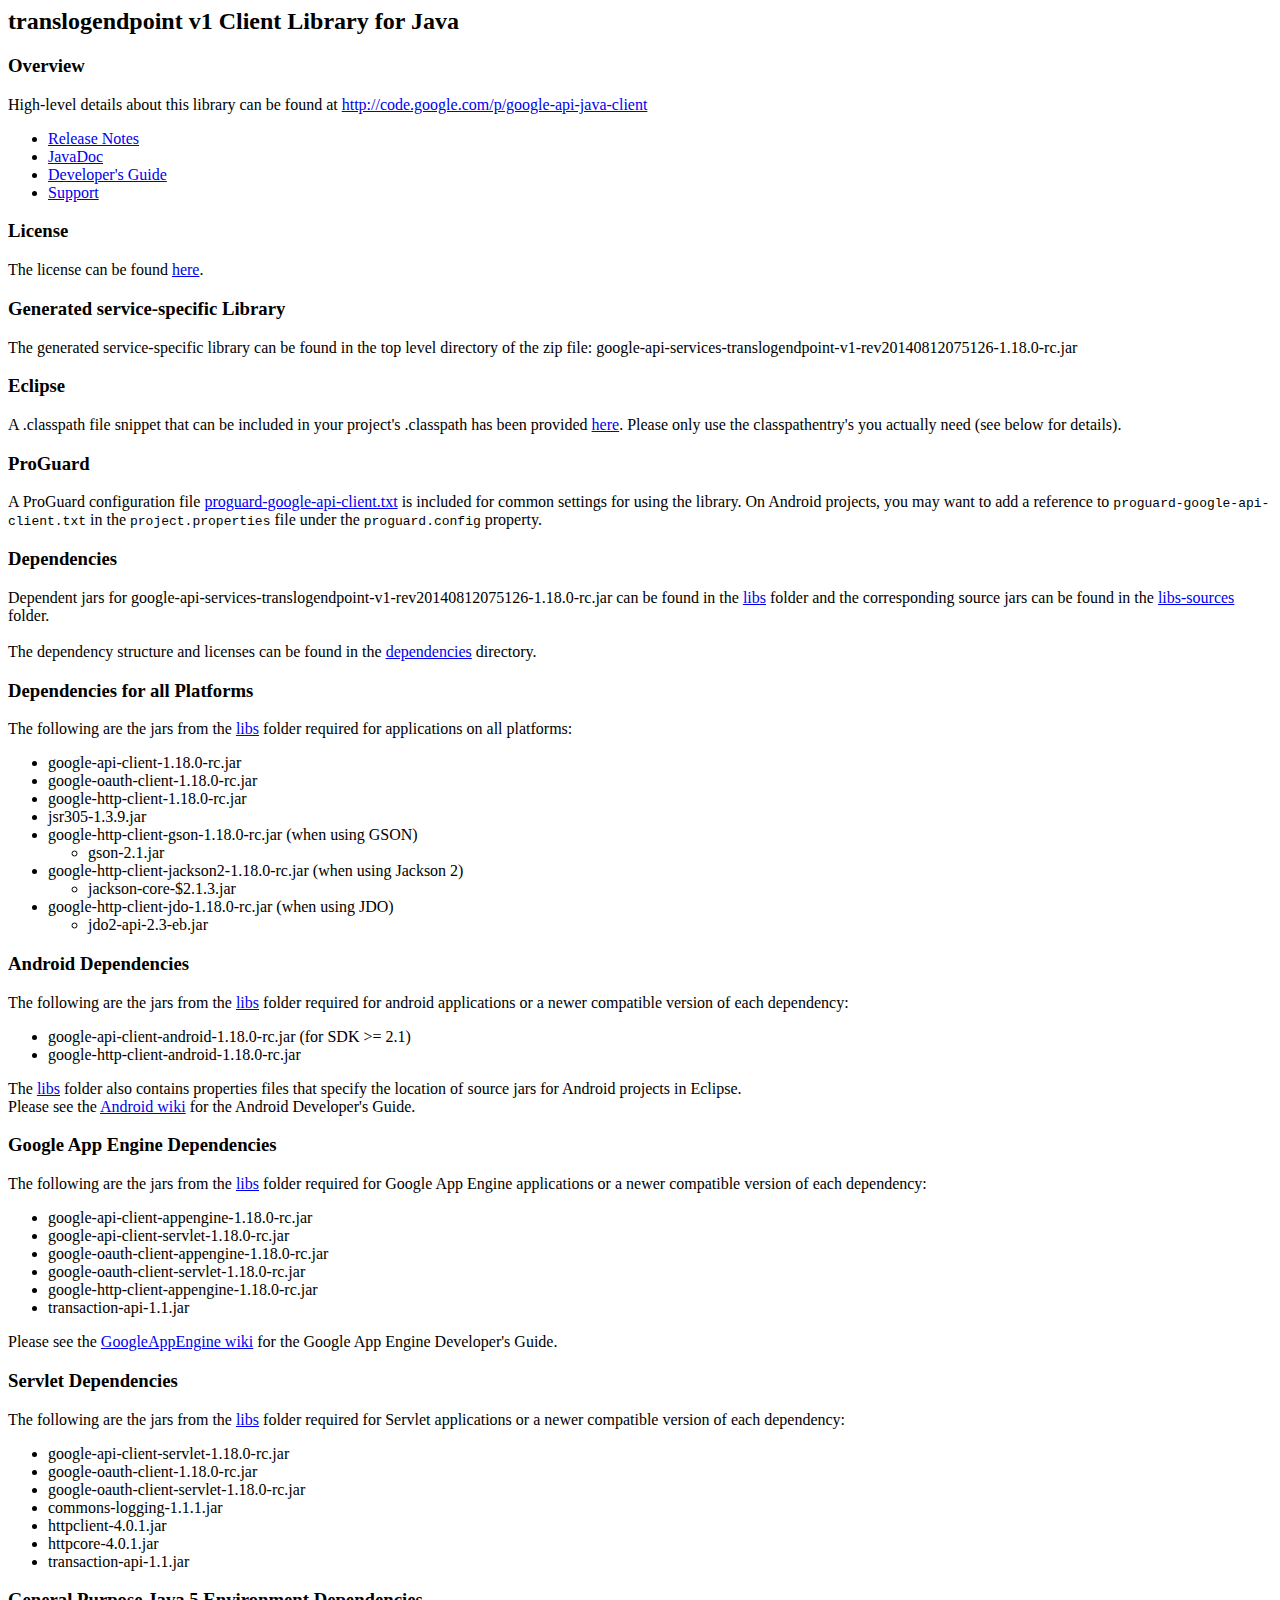
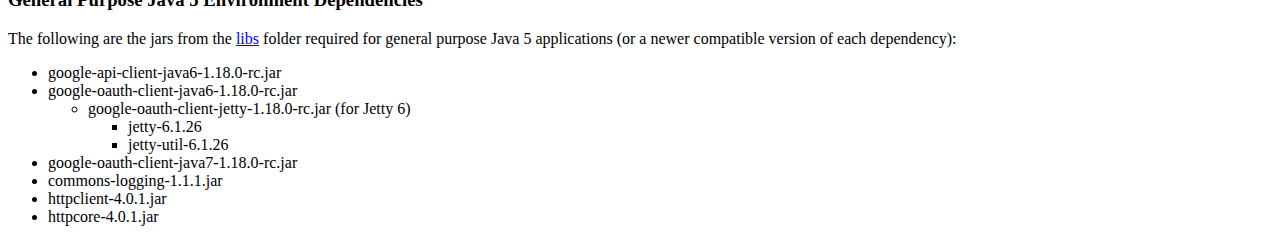
<file: AgriExpenseTT/endpoint-libs/libtranslogendpoint-v1/translogendpoint/readme.html>
<html>
<title>translogendpoint v1 Client Library for Java</title>
<body>
<h2>translogendpoint v1 Client Library for Java</h2>

<h3>Overview</h3>
<p>High-level details about this library can be found at
<a href="http://code.google.com/p/google-api-java-client">http://code.google.com/p/google-api-java-client</a>
<ul>
  <li><a href='http://code.google.com/p/google-api-java-client/wiki/ReleaseNotes#Version_1.18.0-rc'>Release Notes</a></li>
  <li><a href='http://javadoc.google-api-java-client.googlecode.com/hg/apis/translogendpoint/v1/index.html'>JavaDoc</a></li>
  <li><a href='http://code.google.com/p/google-api-java-client/wiki/DeveloperGuide'>Developer's Guide</a></li>
  <li><a href='http://groups.google.com/group/google-api-java-client'>Support</a></li>
</ul>

<h3>License</h3>
The license can be found <a href='LICENSE.txt'>here</a>.<br/>

<h3>Generated service-specific Library</h3>
The generated service-specific library can be found in the top level directory
of the zip file:
google-api-services-translogendpoint-v1-rev20140812075126-1.18.0-rc.jar


<h3>Eclipse</h3>
A .classpath file snippet that can be included in your project's .classpath has been provided <a href='classpath-include'>here</a>.
Please only use the classpathentry's you actually need (see below for details).

<h3>ProGuard</h3>
A ProGuard configuration file <a href="proguard-google-api-client.txt">proguard-google-api-client.txt</a>
is included for common settings for using the library. On Android projects, you may want to add a reference to
<code>proguard-google-api-client.txt</code> in the <code>project.properties</code> file under the
<code>proguard.config</code> property.

<h3>Dependencies</h3>
<p>
Dependent jars for
google-api-services-translogendpoint-v1-rev20140812075126-1.18.0-rc.jar
can be found in the <a href='libs'>libs</a> folder and the corresponding source
jars can be found in the <a href='libs-sources'>libs-sources</a> folder.
<br/><br/>
The dependency structure and licenses can be found in the
<a href='dependencies'>dependencies</a> directory.
</p>

<h3>Dependencies for all Platforms</h3>
The following are the jars from the <a href='libs'>libs</a> folder required for
applications on all platforms:
<ul>
  <li>google-api-client-1.18.0-rc.jar</li>
  <li>google-oauth-client-1.18.0-rc.jar</li>
  <li>google-http-client-1.18.0-rc.jar</li>
  <li>jsr305-1.3.9.jar</li>
  <li>google-http-client-gson-1.18.0-rc.jar (when using GSON)
    <ul>
      <li>gson-2.1.jar</li>
    </ul>
  </li>
  <li>google-http-client-jackson2-1.18.0-rc.jar (when using Jackson 2)
    <ul>
      <li>jackson-core-$2.1.3.jar</li>
    </ul>
  </li>
  <li>google-http-client-jdo-1.18.0-rc.jar (when using JDO)
    <ul>
      <li>jdo2-api-2.3-eb.jar</li>
    </ul>
  </li>
</ul>

<h3>Android Dependencies</h3>
The following are the jars from the <a href='libs'>libs</a> folder required for
android applications or a newer compatible version of each dependency:
<ul>
  <li>google-api-client-android-1.18.0-rc.jar (for SDK &gt;= 2.1)</li>
  <li>google-http-client-android-1.18.0-rc.jar</li>
</ul>
The <a href='libs'>libs</a> folder also contains properties files that specify the location of source
jars for Android projects in Eclipse.<br/>
Please see the
<a href='http://code.google.com/p/google-api-java-client/wiki/Android'>Android wiki</a>
for the Android Developer's Guide.

<h3>Google App Engine Dependencies</h3>
The following are the jars from the <a href='libs'>libs</a> folder required for
Google App Engine applications or a newer compatible version of each dependency:
<ul>
  <li>google-api-client-appengine-1.18.0-rc.jar</li>
  <li>google-api-client-servlet-1.18.0-rc.jar</li>
  <li>google-oauth-client-appengine-1.18.0-rc.jar</li>
  <li>google-oauth-client-servlet-1.18.0-rc.jar</li>
  <li>google-http-client-appengine-1.18.0-rc.jar</li>
  <li>transaction-api-1.1.jar</li>
</ul>
Please see the
<a href='http://code.google.com/p/google-api-java-client/wiki/GoogleAppEngine'>GoogleAppEngine wiki</a>
for the Google App Engine Developer's Guide.

<h3>Servlet Dependencies</h3>
The following are the jars from the <a href='libs'>libs</a> folder required for
Servlet applications or a newer compatible version of each dependency:
<ul>
  <li>google-api-client-servlet-1.18.0-rc.jar</li>
  <li>google-oauth-client-1.18.0-rc.jar</li>
  <li>google-oauth-client-servlet-1.18.0-rc.jar</li>
  <li>commons-logging-1.1.1.jar</li>
  <li>httpclient-4.0.1.jar</li>
  <li>httpcore-4.0.1.jar</li>
  <li>transaction-api-1.1.jar</li>
</ul>

<h3>General Purpose Java 5 Environment Dependencies</h3>
The following are the jars from the <a href='libs'>libs</a> folder required for
general purpose Java 5 applications (or a newer compatible version of each dependency):
<ul>
  <li>google-api-client-java6-1.18.0-rc.jar</li>
  <li>google-oauth-client-java6-1.18.0-rc.jar
  <ul>
    <li>google-oauth-client-jetty-1.18.0-rc.jar (for Jetty 6)
      <ul>
        <li>jetty-6.1.26</li>
        <li>jetty-util-6.1.26</li>
      </ul>
    </li>
  </ul></li>
  <li>google-oauth-client-java7-1.18.0-rc.jar</li>
  <li>commons-logging-1.1.1.jar</li>
  <li>httpclient-4.0.1.jar</li>
  <li>httpcore-4.0.1.jar</li>
</ul>


</body>
</html>
</file>
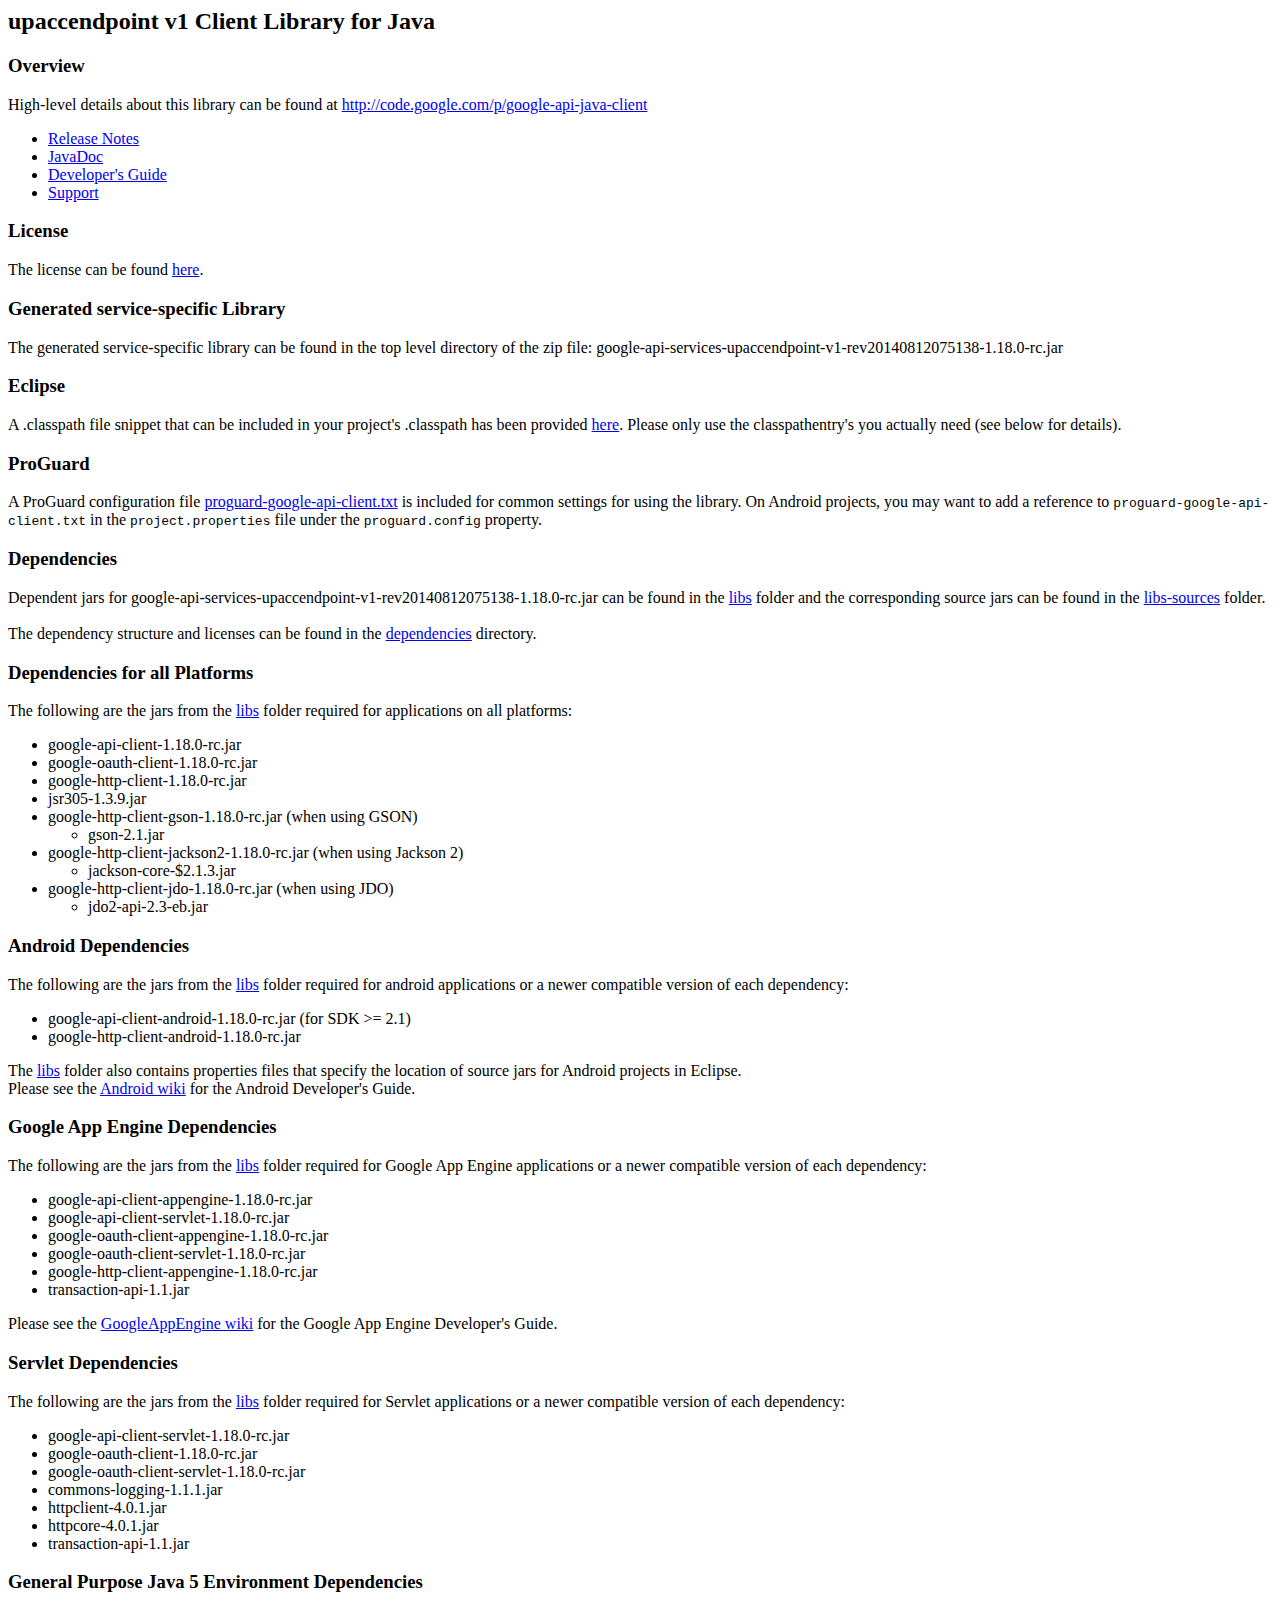
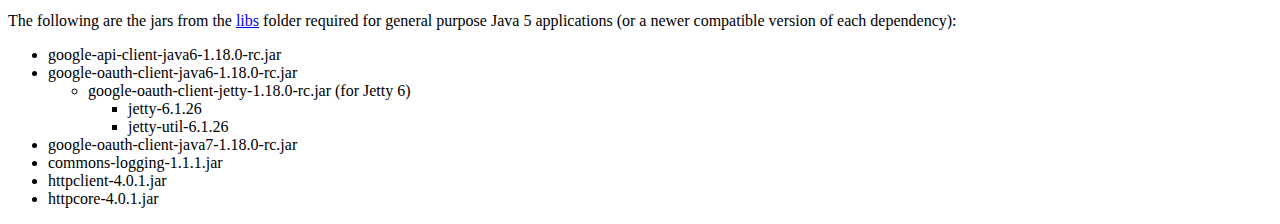
<file: AgriExpenseTT/endpoint-libs/libupaccendpoint-v1/upaccendpoint/readme.html>
<html>
<title>upaccendpoint v1 Client Library for Java</title>
<body>
<h2>upaccendpoint v1 Client Library for Java</h2>

<h3>Overview</h3>
<p>High-level details about this library can be found at
<a href="http://code.google.com/p/google-api-java-client">http://code.google.com/p/google-api-java-client</a>
<ul>
  <li><a href='http://code.google.com/p/google-api-java-client/wiki/ReleaseNotes#Version_1.18.0-rc'>Release Notes</a></li>
  <li><a href='http://javadoc.google-api-java-client.googlecode.com/hg/apis/upaccendpoint/v1/index.html'>JavaDoc</a></li>
  <li><a href='http://code.google.com/p/google-api-java-client/wiki/DeveloperGuide'>Developer's Guide</a></li>
  <li><a href='http://groups.google.com/group/google-api-java-client'>Support</a></li>
</ul>

<h3>License</h3>
The license can be found <a href='LICENSE.txt'>here</a>.<br/>

<h3>Generated service-specific Library</h3>
The generated service-specific library can be found in the top level directory
of the zip file:
google-api-services-upaccendpoint-v1-rev20140812075138-1.18.0-rc.jar


<h3>Eclipse</h3>
A .classpath file snippet that can be included in your project's .classpath has been provided <a href='classpath-include'>here</a>.
Please only use the classpathentry's you actually need (see below for details).

<h3>ProGuard</h3>
A ProGuard configuration file <a href="proguard-google-api-client.txt">proguard-google-api-client.txt</a>
is included for common settings for using the library. On Android projects, you may want to add a reference to
<code>proguard-google-api-client.txt</code> in the <code>project.properties</code> file under the
<code>proguard.config</code> property.

<h3>Dependencies</h3>
<p>
Dependent jars for
google-api-services-upaccendpoint-v1-rev20140812075138-1.18.0-rc.jar
can be found in the <a href='libs'>libs</a> folder and the corresponding source
jars can be found in the <a href='libs-sources'>libs-sources</a> folder.
<br/><br/>
The dependency structure and licenses can be found in the
<a href='dependencies'>dependencies</a> directory.
</p>

<h3>Dependencies for all Platforms</h3>
The following are the jars from the <a href='libs'>libs</a> folder required for
applications on all platforms:
<ul>
  <li>google-api-client-1.18.0-rc.jar</li>
  <li>google-oauth-client-1.18.0-rc.jar</li>
  <li>google-http-client-1.18.0-rc.jar</li>
  <li>jsr305-1.3.9.jar</li>
  <li>google-http-client-gson-1.18.0-rc.jar (when using GSON)
    <ul>
      <li>gson-2.1.jar</li>
    </ul>
  </li>
  <li>google-http-client-jackson2-1.18.0-rc.jar (when using Jackson 2)
    <ul>
      <li>jackson-core-$2.1.3.jar</li>
    </ul>
  </li>
  <li>google-http-client-jdo-1.18.0-rc.jar (when using JDO)
    <ul>
      <li>jdo2-api-2.3-eb.jar</li>
    </ul>
  </li>
</ul>

<h3>Android Dependencies</h3>
The following are the jars from the <a href='libs'>libs</a> folder required for
android applications or a newer compatible version of each dependency:
<ul>
  <li>google-api-client-android-1.18.0-rc.jar (for SDK &gt;= 2.1)</li>
  <li>google-http-client-android-1.18.0-rc.jar</li>
</ul>
The <a href='libs'>libs</a> folder also contains properties files that specify the location of source
jars for Android projects in Eclipse.<br/>
Please see the
<a href='http://code.google.com/p/google-api-java-client/wiki/Android'>Android wiki</a>
for the Android Developer's Guide.

<h3>Google App Engine Dependencies</h3>
The following are the jars from the <a href='libs'>libs</a> folder required for
Google App Engine applications or a newer compatible version of each dependency:
<ul>
  <li>google-api-client-appengine-1.18.0-rc.jar</li>
  <li>google-api-client-servlet-1.18.0-rc.jar</li>
  <li>google-oauth-client-appengine-1.18.0-rc.jar</li>
  <li>google-oauth-client-servlet-1.18.0-rc.jar</li>
  <li>google-http-client-appengine-1.18.0-rc.jar</li>
  <li>transaction-api-1.1.jar</li>
</ul>
Please see the
<a href='http://code.google.com/p/google-api-java-client/wiki/GoogleAppEngine'>GoogleAppEngine wiki</a>
for the Google App Engine Developer's Guide.

<h3>Servlet Dependencies</h3>
The following are the jars from the <a href='libs'>libs</a> folder required for
Servlet applications or a newer compatible version of each dependency:
<ul>
  <li>google-api-client-servlet-1.18.0-rc.jar</li>
  <li>google-oauth-client-1.18.0-rc.jar</li>
  <li>google-oauth-client-servlet-1.18.0-rc.jar</li>
  <li>commons-logging-1.1.1.jar</li>
  <li>httpclient-4.0.1.jar</li>
  <li>httpcore-4.0.1.jar</li>
  <li>transaction-api-1.1.jar</li>
</ul>

<h3>General Purpose Java 5 Environment Dependencies</h3>
The following are the jars from the <a href='libs'>libs</a> folder required for
general purpose Java 5 applications (or a newer compatible version of each dependency):
<ul>
  <li>google-api-client-java6-1.18.0-rc.jar</li>
  <li>google-oauth-client-java6-1.18.0-rc.jar
  <ul>
    <li>google-oauth-client-jetty-1.18.0-rc.jar (for Jetty 6)
      <ul>
        <li>jetty-6.1.26</li>
        <li>jetty-util-6.1.26</li>
      </ul>
    </li>
  </ul></li>
  <li>google-oauth-client-java7-1.18.0-rc.jar</li>
  <li>commons-logging-1.1.1.jar</li>
  <li>httpclient-4.0.1.jar</li>
  <li>httpcore-4.0.1.jar</li>
</ul>


</body>
</html>
</file>
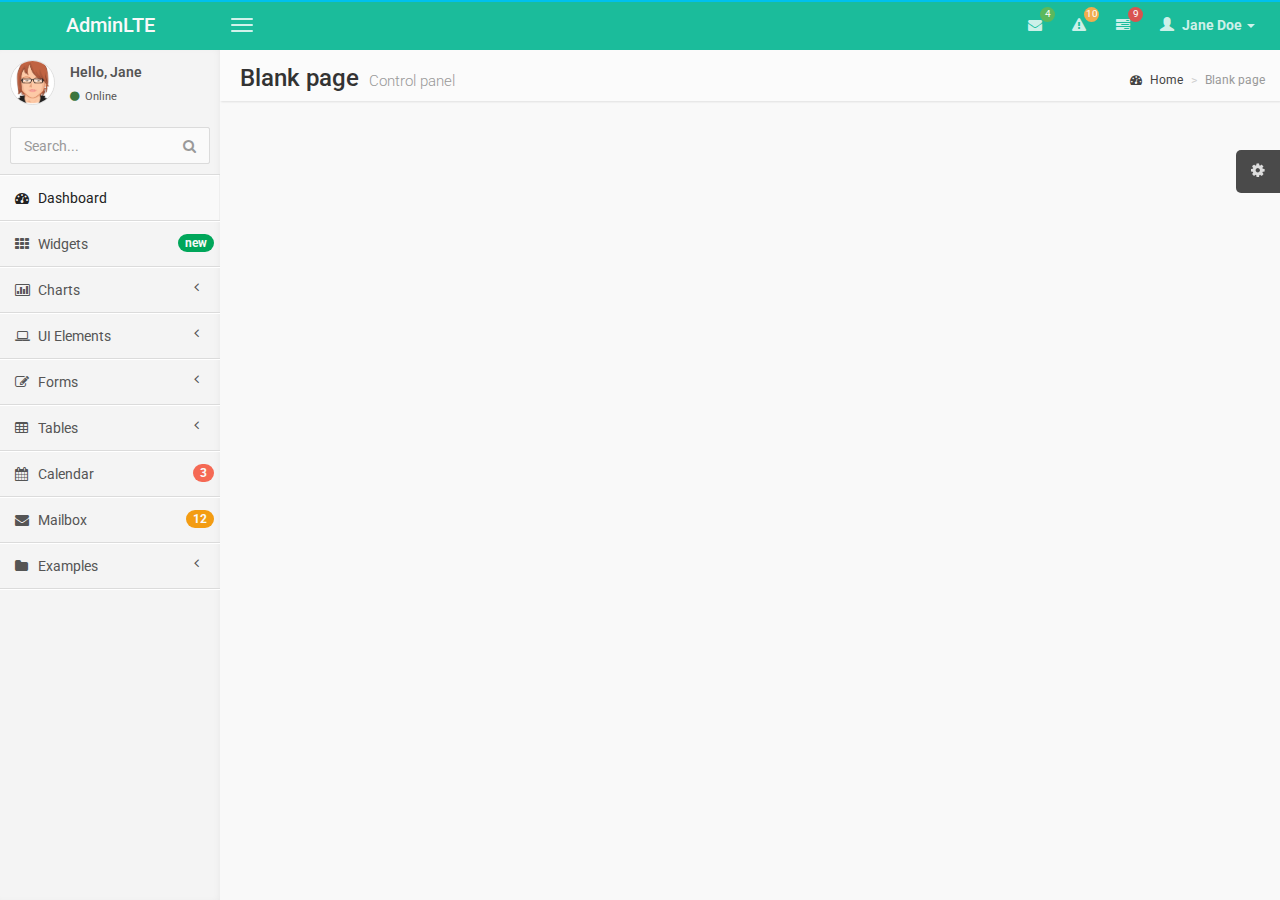
<file: AgriExpenseTT-AppEngine/war/AgriAnalysis/pages/charts/empty.html>
<!DOCTYPE html>
<html>
    <head>
        <meta charset="UTF-8">
        <title>AdminLTE | Dashboard</title>
        <meta content='width=device-width, initial-scale=1, maximum-scale=1, user-scalable=no' name='viewport'>
        <!-- bootstrap 3.0.2 -->
        <link href="../../css/bootstrap.min.css" rel="stylesheet" type="text/css" />
        <!-- font Awesome -->
        <link href="../../css/font-awesome.min.css" rel="stylesheet" type="text/css" />
        <!-- Ionicons -->
        <link href="../../css/ionicons.min.css" rel="stylesheet" type="text/css" />
        <!-- Theme style -->
        <link href="../../css/AdminLTE.css" rel="stylesheet" type="text/css" />

        <!-- HTML5 Shim and Respond.js IE8 support of HTML5 elements and media queries -->
        <!-- WARNING: Respond.js doesn't work if you view the page via file:// -->
        <!--[if lt IE 9]>
          <script src="https://oss.maxcdn.com/libs/html5shiv/3.7.0/html5shiv.js"></script>
          <script src="https://oss.maxcdn.com/libs/respond.js/1.3.0/respond.min.js"></script>
        <![endif]-->
    </head>
    <body class="skin-blue">
        <!-- header logo: style can be found in header.less -->
        <header class="header">
            <a href="../../index.html" class="logo">
                <!-- Add the class icon to your logo image or logo icon to add the margining -->
                AdminLTE
            </a>
            <!-- Header Navbar: style can be found in header.less -->
            <nav class="navbar navbar-static-top" role="navigation">
                <!-- Sidebar toggle button-->
                <a href="#" class="navbar-btn sidebar-toggle" data-toggle="offcanvas" role="button">
                    <span class="sr-only">Toggle navigation</span>
                    <span class="icon-bar"></span>
                    <span class="icon-bar"></span>
                    <span class="icon-bar"></span>
                </a>
                <div class="navbar-right">
                    <ul class="nav navbar-nav">
                        <!-- Messages: style can be found in dropdown.less-->
                        <li class="dropdown messages-menu">
                            <a href="#" class="dropdown-toggle" data-toggle="dropdown">
                                <i class="fa fa-envelope"></i>
                                <span class="label label-success">4</span>
                            </a>
                            <ul class="dropdown-menu">
                                <li class="header">You have 4 messages</li>
                                <li>
                                    <!-- inner menu: contains the actual data -->
                                    <ul class="menu">
                                        <li><!-- start message -->
                                            <a href="#">
                                                <div class="pull-left">
                                                    <img src="../../img/avatar3.png" class="img-circle" alt="User Image"/>
                                                </div>
                                                <h4>
                                                    Support Team
                                                    <small><i class="fa fa-clock-o"></i> 5 mins</small>
                                                </h4>
                                                <p>Why not buy a new awesome theme?</p>
                                            </a>
                                        </li><!-- end message -->
                                        <li>
                                            <a href="#">
                                                <div class="pull-left">
                                                    <img src="../../img/avatar2.png" class="img-circle" alt="user image"/>
                                                </div>
                                                <h4>
                                                    AdminLTE Design Team
                                                    <small><i class="fa fa-clock-o"></i> 2 hours</small>
                                                </h4>
                                                <p>Why not buy a new awesome theme?</p>
                                            </a>
                                        </li>
                                        <li>
                                            <a href="#">
                                                <div class="pull-left">
                                                    <img src="../../img/avatar.png" class="img-circle" alt="user image"/>
                                                </div>
                                                <h4>
                                                    Developers
                                                    <small><i class="fa fa-clock-o"></i> Today</small>
                                                </h4>
                                                <p>Why not buy a new awesome theme?</p>
                                            </a>
                                        </li>
                                        <li>
                                            <a href="#">
                                                <div class="pull-left">
                                                    <img src="../../img/avatar2.png" class="img-circle" alt="user image"/>
                                                </div>
                                                <h4>
                                                    Sales Department
                                                    <small><i class="fa fa-clock-o"></i> Yesterday</small>
                                                </h4>
                                                <p>Why not buy a new awesome theme?</p>
                                            </a>
                                        </li>
                                        <li>
                                            <a href="#">
                                                <div class="pull-left">
                                                    <img src="../../img/avatar.png" class="img-circle" alt="user image"/>
                                                </div>
                                                <h4>
                                                    Reviewers
                                                    <small><i class="fa fa-clock-o"></i> 2 days</small>
                                                </h4>
                                                <p>Why not buy a new awesome theme?</p>
                                            </a>
                                        </li>
                                    </ul>
                                </li>
                                <li class="footer"><a href="#">See All Messages</a></li>
                            </ul>
                        </li>
                        <!-- Notifications: style can be found in dropdown.less -->
                        <li class="dropdown notifications-menu">
                            <a href="#" class="dropdown-toggle" data-toggle="dropdown">
                                <i class="fa fa-warning"></i>
                                <span class="label label-warning">10</span>
                            </a>
                            <ul class="dropdown-menu">
                                <li class="header">You have 10 notifications</li>
                                <li>
                                    <!-- inner menu: contains the actual data -->
                                    <ul class="menu">
                                        <li>
                                            <a href="#">
                                                <i class="ion ion-ios7-people info"></i> 5 new members joined today
                                            </a>
                                        </li>
                                        <li>
                                            <a href="#">
                                                <i class="fa fa-warning danger"></i> Very long description here that may not fit into the page and may cause design problems
                                            </a>
                                        </li>
                                        <li>
                                            <a href="#">
                                                <i class="fa fa-users warning"></i> 5 new members joined
                                            </a>
                                        </li>

                                        <li>
                                            <a href="#">
                                                <i class="ion ion-ios7-cart success"></i> 25 sales made
                                            </a>
                                        </li>
                                        <li>
                                            <a href="#">
                                                <i class="ion ion-ios7-person danger"></i> You changed your username
                                            </a>
                                        </li>
                                    </ul>
                                </li>
                                <li class="footer"><a href="#">View all</a></li>
                            </ul>
                        </li>
                        <!-- Tasks: style can be found in dropdown.less -->
                        <li class="dropdown tasks-menu">
                            <a href="#" class="dropdown-toggle" data-toggle="dropdown">
                                <i class="fa fa-tasks"></i>
                                <span class="label label-danger">9</span>
                            </a>
                            <ul class="dropdown-menu">
                                <li class="header">You have 9 tasks</li>
                                <li>
                                    <!-- inner menu: contains the actual data -->
                                    <ul class="menu">
                                        <li><!-- Task item -->
                                            <a href="#">
                                                <h3>
                                                    Design some buttons
                                                    <small class="pull-right">20%</small>
                                                </h3>
                                                <div class="progress xs">
                                                    <div class="progress-bar progress-bar-aqua" style="width: 20%" role="progressbar" aria-valuenow="20" aria-valuemin="0" aria-valuemax="100">
                                                        <span class="sr-only">20% Complete</span>
                                                    </div>
                                                </div>
                                            </a>
                                        </li><!-- end task item -->
                                        <li><!-- Task item -->
                                            <a href="#">
                                                <h3>
                                                    Create a nice theme
                                                    <small class="pull-right">40%</small>
                                                </h3>
                                                <div class="progress xs">
                                                    <div class="progress-bar progress-bar-green" style="width: 40%" role="progressbar" aria-valuenow="20" aria-valuemin="0" aria-valuemax="100">
                                                        <span class="sr-only">40% Complete</span>
                                                    </div>
                                                </div>
                                            </a>
                                        </li><!-- end task item -->
                                        <li><!-- Task item -->
                                            <a href="#">
                                                <h3>
                                                    Some task I need to do
                                                    <small class="pull-right">60%</small>
                                                </h3>
                                                <div class="progress xs">
                                                    <div class="progress-bar progress-bar-red" style="width: 60%" role="progressbar" aria-valuenow="20" aria-valuemin="0" aria-valuemax="100">
                                                        <span class="sr-only">60% Complete</span>
                                                    </div>
                                                </div>
                                            </a>
                                        </li><!-- end task item -->
                                        <li><!-- Task item -->
                                            <a href="#">
                                                <h3>
                                                    Make beautiful transitions
                                                    <small class="pull-right">80%</small>
                                                </h3>
                                                <div class="progress xs">
                                                    <div class="progress-bar progress-bar-yellow" style="width: 80%" role="progressbar" aria-valuenow="20" aria-valuemin="0" aria-valuemax="100">
                                                        <span class="sr-only">80% Complete</span>
                                                    </div>
                                                </div>
                                            </a>
                                        </li><!-- end task item -->
                                    </ul>
                                </li>
                                <li class="footer">
                                    <a href="#">View all tasks</a>
                                </li>
                            </ul>
                        </li>
                        <!-- User Account: style can be found in dropdown.less -->
                        <li class="dropdown user user-menu">
                            <a href="#" class="dropdown-toggle" data-toggle="dropdown">
                                <i class="glyphicon glyphicon-user"></i>
                                <span>Jane Doe <i class="caret"></i></span>
                            </a>
                            <ul class="dropdown-menu">
                                <!-- User image -->
                                <li class="user-header bg-light-blue">
                                    <img src="../../img/avatar3.png" class="img-circle" alt="User Image" />
                                    <p>
                                        Jane Doe - Web Developer
                                        <small>Member since Nov. 2012</small>
                                    </p>
                                </li>
                                <!-- Menu Body -->
                                <li class="user-body">
                                    <div class="col-xs-4 text-center">
                                        <a href="#">Followers</a>
                                    </div>
                                    <div class="col-xs-4 text-center">
                                        <a href="#">Sales</a>
                                    </div>
                                    <div class="col-xs-4 text-center">
                                        <a href="#">Friends</a>
                                    </div>
                                </li>
                                <!-- Menu Footer-->
                                <li class="user-footer">
                                    <div class="pull-left">
                                        <a href="#" class="btn btn-default btn-flat">Profile</a>
                                    </div>
                                    <div class="pull-right">
                                        <a href="#" class="btn btn-default btn-flat">Sign out</a>
                                    </div>
                                </li>
                            </ul>
                        </li>
                    </ul>
                </div>
            </nav>
        </header>
        <div class="wrapper row-offcanvas row-offcanvas-left">
            <!-- Left side column. contains the logo and sidebar -->
            <aside class="left-side sidebar-offcanvas">
                <!-- sidebar: style can be found in sidebar.less -->
                <section class="sidebar">
                    <!-- Sidebar user panel -->
                    <div class="user-panel">
                        <div class="pull-left image">
                            <img src="../../img/avatar3.png" class="img-circle" alt="User Image" />
                        </div>
                        <div class="pull-left info">
                            <p>Hello, Jane</p>

                            <a href="#"><i class="fa fa-circle text-success"></i> Online</a>
                        </div>
                    </div>
                    <!-- search form -->
                    <form action="#" method="get" class="sidebar-form">
                        <div class="input-group">
                            <input type="text" name="q" class="form-control" placeholder="Search..."/>
                            <span class="input-group-btn">
                                <button type='submit' name='seach' id='search-btn' class="btn btn-flat"><i class="fa fa-search"></i></button>
                            </span>
                        </div>
                    </form>
                    <!-- /.search form -->
                    <!-- sidebar menu: : style can be found in sidebar.less -->
                    <ul class="sidebar-menu">
                        <li class="active">
                            <a href="../../index.html">
                                <i class="fa fa-dashboard"></i> <span>Dashboard</span>
                            </a>
                        </li>
                        <li>
                            <a href="../widgets.html">
                                <i class="fa fa-th"></i> <span>Widgets</span> <small class="badge pull-right bg-green">new</small>
                            </a>
                        </li>
                        <li class="treeview">
                            <a href="#">
                                <i class="fa fa-bar-chart-o"></i>
                                <span>Charts</span>
                                <i class="fa fa-angle-left pull-right"></i>
                            </a>
                            <ul class="treeview-menu">
                                <li><a href="morris.html"><i class="fa fa-angle-double-right"></i> Morris</a></li>
                                <li><a href="flot.html"><i class="fa fa-angle-double-right"></i> Flot</a></li>
                                <li><a href="inline.html"><i class="fa fa-angle-double-right"></i> Inline charts</a></li>
                            </ul>
                        </li>
                        <li class="treeview">
                            <a href="#">
                                <i class="fa fa-laptop"></i>
                                <span>UI Elements</span>
                                <i class="fa fa-angle-left pull-right"></i>
                            </a>
                            <ul class="treeview-menu">
                                <li><a href="../UI/general.html"><i class="fa fa-angle-double-right"></i> General</a></li>
                                <li><a href="../UI/icons.html"><i class="fa fa-angle-double-right"></i> Icons</a></li>
                                <li><a href="../UI/buttons.html"><i class="fa fa-angle-double-right"></i> Buttons</a></li>
                                <li><a href="../UI/sliders.html"><i class="fa fa-angle-double-right"></i> Sliders</a></li>
                                <li><a href="../UI/timeline.html"><i class="fa fa-angle-double-right"></i> Timeline</a></li>
                            </ul>
                        </li>
                        <li class="treeview">
                            <a href="#">
                                <i class="fa fa-edit"></i> <span>Forms</span>
                                <i class="fa fa-angle-left pull-right"></i>
                            </a>
                            <ul class="treeview-menu">
                                <li><a href="../forms/general.html"><i class="fa fa-angle-double-right"></i> General Elements</a></li>
                                <li><a href="../forms/advanced.html"><i class="fa fa-angle-double-right"></i> Advanced Elements</a></li>
                                <li><a href="../forms/editors.html"><i class="fa fa-angle-double-right"></i> Editors</a></li>
                            </ul>
                        </li>
                        <li class="treeview">
                            <a href="#">
                                <i class="fa fa-table"></i> <span>Tables</span>
                                <i class="fa fa-angle-left pull-right"></i>
                            </a>
                            <ul class="treeview-menu">
                                <li><a href="../tables/simple.html"><i class="fa fa-angle-double-right"></i> Simple tables</a></li>
                                <li><a href="../tables/data.html"><i class="fa fa-angle-double-right"></i> Data tables</a></li>
                            </ul>
                        </li>
                        <li>
                            <a href="../calendar.html">
                                <i class="fa fa-calendar"></i> <span>Calendar</span>
                                <small class="badge pull-right bg-red">3</small>
                            </a>
                        </li>
                        <li>
                            <a href="../mailbox.html">
                                <i class="fa fa-envelope"></i> <span>Mailbox</span>
                                <small class="badge pull-right bg-yellow">12</small>
                            </a>
                        </li>
                        <li class="treeview">
                            <a href="#">
                                <i class="fa fa-folder"></i> <span>Examples</span>
                                <i class="fa fa-angle-left pull-right"></i>
                            </a>
                            <ul class="treeview-menu">
                                <li><a href="../examples/invoice.html"><i class="fa fa-angle-double-right"></i> Invoice</a></li>
                                <li><a href="../examples/login.html"><i class="fa fa-angle-double-right"></i> Login</a></li>
                                <li><a href="../examples/register.html"><i class="fa fa-angle-double-right"></i> Register</a></li>
                                <li><a href="../examples/lockscreen.html"><i class="fa fa-angle-double-right"></i> Lockscreen</a></li>
                                <li><a href="../examples/404.html"><i class="fa fa-angle-double-right"></i> 404 Error</a></li>
                                <li><a href="../examples/500.html"><i class="fa fa-angle-double-right"></i> 500 Error</a></li>
                                <li><a href="../examples/blank.html"><i class="fa fa-angle-double-right"></i> Blank Page</a></li>
                            </ul>
                        </li>
                    </ul>
                </section>
                <!-- /.sidebar -->
            </aside>

            <!-- Right side column. Contains the navbar and content of the page -->
            <aside class="right-side">
                <!-- Content Header (Page header) -->
                <section class="content-header">
                    <h1>
                        Blank page
                        <small>Control panel</small>
                    </h1>
                    <ol class="breadcrumb">
                        <li><a href="#"><i class="fa fa-dashboard"></i> Home</a></li>
                        <li class="active">Blank page</li>
                    </ol>
                </section>

                <!-- Main content -->
                <section class="content">


                </section><!-- /.content -->
            </aside><!-- /.right-side -->
        </div><!-- ./wrapper -->


        <!-- jQuery 2.0.2 -->
        <script src="http://ajax.googleapis.com/ajax/libs/jquery/2.0.2/jquery.min.js"></script>
        <!-- Bootstrap -->
        <script src="../../js/bootstrap.min.js" type="text/javascript"></script>
        <!-- AdminLTE App -->
        <script src="../../js/AdminLTE/app.js" type="text/javascript"></script>
        <!-- AdminLTE for demo purposes -->
        <script src="../../js/AdminLTE/demo.js" type="text/javascript"></script>
    </body>
</html>
</file>
<file: AgriExpenseTT-AppEngine/war/AgriAnalysis/css/fullcalendar/fullcalendar.css>
/*!
 * FullCalendar v1.6.4 Stylesheet
 * Docs & License: http://arshaw.com/fullcalendar/
 * (c) 2013 Adam Shaw
 */


.fc {
    direction: ltr;
    text-align: left;
}

.fc table {
    border-collapse: collapse;
    border-spacing: 0;
}

html .fc,
.fc table {
    font-size: 1em;
}

.fc td,
.fc th {
    padding: 0;
    vertical-align: top;
}



/* Header
------------------------------------------------------------------------*/

.fc-header td {
    white-space: nowrap;
}

.fc-header-left {
    width: 25%;
    text-align: left;
}

.fc-header-center {
    text-align: center;
}

.fc-header-right {
    width: 25%;
    text-align: right;
}

.fc-header-title {
    display: inline-block;
    vertical-align: top;
}

.fc-header-title h2 {
    margin-top: 0;
    white-space: nowrap;    
}

.fc .fc-header-space {
    padding-left: 10px;
}

.fc-header .fc-button {
    margin-bottom: 1em;
    vertical-align: top;
}

/* buttons edges butting together */

.fc-header .fc-button {
    margin-right: -1px;
}

.fc-header .fc-corner-right,  /* non-theme */
.fc-header .ui-corner-right { /* theme */
    margin-right: 0; /* back to normal */
}

/* button layering (for border precedence) */

.fc-header .fc-state-hover,
.fc-header .ui-state-hover {
    z-index: 2;
}

.fc-header .fc-state-down {
    z-index: 3;
}

.fc-header .fc-state-active,
.fc-header .ui-state-active {
    z-index: 4;
}



/* Content
------------------------------------------------------------------------*/

.fc-content {
    clear: both;
    zoom: 1; /* for IE7, gives accurate coordinates for [un]freezeContentHeight */
}

.fc-view {
    width: 100%;
    overflow: hidden;
}



/* Cell Styles
------------------------------------------------------------------------*/

.fc-widget-header,    /* <th>, usually */
.fc-widget-content {  /* <td>, usually */
    border: 1px solid #ddd;
}

.fc-state-highlight { /* <td> today cell */ /* TODO: add .fc-today to <th> */
    background: #fcf8e3;
}

.fc-cell-overlay { /* semi-transparent rectangle while dragging */
    background: #bce8f1;
    opacity: .3;
    filter: alpha(opacity=30); /* for IE */
}



/* Buttons
------------------------------------------------------------------------*/

.fc-button {
    display: inline-block;
    padding: 4px 9px;
    margin-bottom: 0;
    font-size: 12px;
    font-weight: normal;
    line-height: 1.428571429;
    text-align: center;
    white-space: nowrap;
    vertical-align: middle;
    cursor: pointer;
    background-image: none;
    border: 1px solid transparent;
    -webkit-user-select: none;
    -moz-user-select: none;
    -ms-user-select: none;
    -o-user-select: none;
    user-select: none;
}

.fc-state-default { /* non-theme */
    border: 1px solid;
}

.fc-state-default.fc-corner-left { /* non-theme */
    border-top-left-radius: 4px;
    border-bottom-left-radius: 4px;
}

.fc-state-default.fc-corner-right { /* non-theme */
    border-top-right-radius: 4px;
    border-bottom-right-radius: 4px;
}

/*
        Our default prev/next buttons use HTML entities like &lsaquo; &rsaquo; &laquo; &raquo;
        and we'll try to make them look good cross-browser.
*/

.fc-text-arrow {
    margin: 0 .1em;
    font-size: 2em;
    font-family: "Courier New", Courier, monospace;
    vertical-align: baseline; /* for IE7 */
}

.fc-button-prev .fc-text-arrow,
.fc-button-next .fc-text-arrow { /* for &lsaquo; &rsaquo; */
    font-weight: bold;
}

/* icon (for jquery ui) */

.fc-button .fc-icon-wrap {
    position: relative;
    float: left;
    top: 50%;
}

.fc-button .ui-icon {
    position: relative;
    float: left;
    margin-top: -50%;
    *margin-top: 0;
    *top: -50%;
}

/*
  button states
  borrowed from twitter bootstrap (http://twitter.github.com/bootstrap/)
*/

.fc-state-default {
    background-color: #f5f5f5;
    background-image: -moz-linear-gradient(top, #ffffff, #e6e6e6);
    background-image: -webkit-gradient(linear, 0 0, 0 100%, from(#ffffff), to(#e6e6e6));
    background-image: -webkit-linear-gradient(top, #ffffff, #e6e6e6);
    background-image: -o-linear-gradient(top, #ffffff, #e6e6e6);
    background-image: linear-gradient(to bottom, #ffffff, #e6e6e6);
    background-repeat: repeat-x;
    border-color: #e6e6e6 #e6e6e6 #bfbfbf;
    border-color: rgba(0, 0, 0, 0.1) rgba(0, 0, 0, 0.1) rgba(0, 0, 0, 0.25);
    color: #333;
    text-shadow: 0 1px 1px rgba(255, 255, 255, 0.75);
    box-shadow: inset 0 1px 0 rgba(255, 255, 255, 0.2), 0 1px 2px rgba(0, 0, 0, 0.05);
}

.fc-button.fc-state-default {
    border: 1px solid #d9dadc;
    border-bottom-color: #d3d5d7;  
    border-bottom-width: 2px;
    margin-left: 0px!important;
    background: #fafafa;    
    color: #666;
}


.fc-state-hover,
.fc-state-down,
.fc-state-active,
.fc-state-disabled {
    color: #333333;
    background-color: #e6e6e6;
}

.fc-state-hover {
    color: #333333;
    text-decoration: none;
    background-position: 0 -15px;
    -webkit-transition: background-position 0.1s linear;
    -moz-transition: background-position 0.1s linear;
    -o-transition: background-position 0.1s linear;
    transition: background-position 0.1s linear;
}

.fc-state-down,
.fc-state-active {
    background-color: #cccccc;
    background-image: none;
    outline: 0;
    box-shadow: inset 0 2px 4px rgba(0, 0, 0, 0.15), 0 1px 2px rgba(0, 0, 0, 0.05);
}

.fc-state-disabled {
    cursor: default;
    background-image: none;
    opacity: 0.65;
    filter: alpha(opacity=65);
    box-shadow: none;
}



/* Global Event Styles
------------------------------------------------------------------------*/

.fc-event-container > * {
    z-index: 8;
}

.fc-event-container > .ui-draggable-dragging,
.fc-event-container > .ui-resizable-resizing {
    z-index: 9;
}

.fc-event {
    border: 1px solid #3a87ad; /* default BORDER color */
    background-color: #3a87ad; /* default BACKGROUND color */
    color: #fff;               /* default TEXT color */
    font-size: .85em;
    cursor: default;
}

a.fc-event {
    text-decoration: none;
}

a.fc-event,
.fc-event-draggable {
    cursor: pointer;
}

.fc-rtl .fc-event {
    text-align: right;
}

.fc-event-inner {
    width: 100%;
    height: 100%;
    overflow: hidden;
}

.fc-event-time,
.fc-event-title {
    padding: 0 1px;
}

.fc .ui-resizable-handle {
    display: block;
    position: absolute;
    z-index: 99999;
    overflow: hidden; /* hacky spaces (IE6/7) */
    font-size: 300%;  /* */
    line-height: 50%; /* */
}



/* Horizontal Events
------------------------------------------------------------------------*/

.fc-event-hori {
    border-width: 1px 0;
    margin-bottom: 1px;
}

.fc-ltr .fc-event-hori.fc-event-start,
.fc-rtl .fc-event-hori.fc-event-end {
    border-left-width: 1px;
    border-top-left-radius: 3px;
    border-bottom-left-radius: 3px;
}

.fc-ltr .fc-event-hori.fc-event-end,
.fc-rtl .fc-event-hori.fc-event-start {
    border-right-width: 1px;
    border-top-right-radius: 3px;
    border-bottom-right-radius: 3px;
}

/* resizable */

.fc-event-hori .ui-resizable-e {
    top: 0           !important; /* importants override pre jquery ui 1.7 styles */
    right: -3px      !important;
    width: 7px       !important;
    height: 100%     !important;
    cursor: e-resize;
}

.fc-event-hori .ui-resizable-w {
    top: 0           !important;
    left: -3px       !important;
    width: 7px       !important;
    height: 100%     !important;
    cursor: w-resize;
}

.fc-event-hori .ui-resizable-handle {
    _padding-bottom: 14px; /* IE6 had 0 height */
}



/* Reusable Separate-border Table
------------------------------------------------------------*/

table.fc-border-separate {
    border-collapse: separate;
}

.fc-border-separate th,
.fc-border-separate td {
    border-width: 1px 0 0 1px;
}

.fc-border-separate th.fc-last,
.fc-border-separate td.fc-last {
    border-right-width: 1px;
}

.fc-border-separate tr.fc-last th,
.fc-border-separate tr.fc-last td {
    border-bottom-width: 1px;
}

.fc-border-separate tbody tr.fc-first td,
.fc-border-separate tbody tr.fc-first th {
    border-top-width: 0;
}



/* Month View, Basic Week View, Basic Day View
------------------------------------------------------------------------*/

.fc-grid th {
    text-align: center;
}

.fc .fc-week-number {
    width: 22px;
    text-align: center;
}

.fc .fc-week-number div {
    padding: 0 2px;
}

.fc-grid .fc-day-number {
    float: right;
    padding: 0 2px;
}

.fc-grid .fc-other-month .fc-day-number {
    opacity: 0.3;
    filter: alpha(opacity=30); /* for IE */
    /* opacity with small font can sometimes look too faded
       might want to set the 'color' property instead
       making day-numbers bold also fixes the problem */
}

.fc-grid .fc-day-content {
    clear: both;
    padding: 2px 2px 1px; /* distance between events and day edges */
}

/* event styles */

.fc-grid .fc-event-time {
    font-weight: bold;
}

/* right-to-left */

.fc-rtl .fc-grid .fc-day-number {
    float: left;
}

.fc-rtl .fc-grid .fc-event-time {
    float: right;
}



/* Agenda Week View, Agenda Day View
------------------------------------------------------------------------*/

.fc-agenda table {
    border-collapse: separate;
}

.fc-agenda-days th {
    text-align: center;
}

.fc-agenda .fc-agenda-axis {
    width: 50px;
    padding: 0 4px;
    vertical-align: middle;
    text-align: right;
    white-space: nowrap;
    font-weight: normal;
}

.fc-agenda .fc-week-number {
    font-weight: bold;
}

.fc-agenda .fc-day-content {
    padding: 2px 2px 1px;
}

/* make axis border take precedence */

.fc-agenda-days .fc-agenda-axis {
    border-right-width: 1px;
}

.fc-agenda-days .fc-col0 {
    border-left-width: 0;
}

/* all-day area */

.fc-agenda-allday th {
    border-width: 0 1px;
}

.fc-agenda-allday .fc-day-content {
    min-height: 34px; /* TODO: doesnt work well in quirksmode */
    _height: 34px;
}

/* divider (between all-day and slots) */

.fc-agenda-divider-inner {
    height: 2px;
    overflow: hidden;
}

.fc-widget-header .fc-agenda-divider-inner {
    background: #eee;
}

/* slot rows */

.fc-agenda-slots th {
    border-width: 1px 1px 0;
}

.fc-agenda-slots td {
    border-width: 1px 0 0;
    background: none;
}

.fc-agenda-slots td div {
    height: 20px;
}

.fc-agenda-slots tr.fc-slot0 th,
.fc-agenda-slots tr.fc-slot0 td {
    border-top-width: 0;
}

.fc-agenda-slots tr.fc-minor th,
.fc-agenda-slots tr.fc-minor td {
    border-top-style: dotted;
}

.fc-agenda-slots tr.fc-minor th.ui-widget-header {
    *border-top-style: solid; /* doesn't work with background in IE6/7 */
}



/* Vertical Events
------------------------------------------------------------------------*/

.fc-event-vert {
    border-width: 0 1px;
}

.fc-event-vert.fc-event-start {
    border-top-width: 1px;
    border-top-left-radius: 3px;
    border-top-right-radius: 3px;
}

.fc-event-vert.fc-event-end {
    border-bottom-width: 1px;
    border-bottom-left-radius: 3px;
    border-bottom-right-radius: 3px;
}

.fc-event-vert .fc-event-time {
    white-space: nowrap;
    font-size: 10px;
}

.fc-event-vert .fc-event-inner {
    position: relative;
    z-index: 2;
}

.fc-event-vert .fc-event-bg { /* makes the event lighter w/ a semi-transparent overlay  */
    position: absolute;
    z-index: 1;
    top: 0;
    left: 0;
    width: 100%;
    height: 100%;
    background: #fff;
    opacity: .25;
    filter: alpha(opacity=25);
}

.fc .ui-draggable-dragging .fc-event-bg, /* TODO: something nicer like .fc-opacity */
.fc-select-helper .fc-event-bg {
    display: none\9; /* for IE6/7/8. nested opacity filters while dragging don't work */
}

/* resizable */

.fc-event-vert .ui-resizable-s {
    bottom: 0        !important; /* importants override pre jquery ui 1.7 styles */
    width: 100%      !important;
    height: 8px      !important;
    overflow: hidden !important;
    line-height: 8px !important;
    font-size: 11px  !important;
    font-family: monospace;
    text-align: center;
    cursor: s-resize;
}

.fc-agenda .ui-resizable-resizing { /* TODO: better selector */
    _overflow: hidden;
}

/* Custom calendar */
.external-event {
    margin: 10px 0;
    padding: 3px 5px;
    border-radius: 2px;
    cursor: pointer;
    font-weight: 600;
    display: inline-block;
    margin: 0 5px 5px 0;
}
</file>
<file: AgriExpenseTT-AppEngine/war/AgriAnalysis/css/fullcalendar/fullcalendar.print.css>
/*!
 * FullCalendar v1.6.4 Print Stylesheet
 * Docs & License: http://arshaw.com/fullcalendar/
 * (c) 2013 Adam Shaw
 */

/*
 * Include this stylesheet on your page to get a more printer-friendly calendar.
 * When including this stylesheet, use the media='print' attribute of the <link> tag.
 * Make sure to include this stylesheet IN ADDITION to the regular fullcalendar.css.
 */


/* Events
-----------------------------------------------------*/
    .fc-event {
        background: #fff !important;
        color: #000 !important;
    }

    /* for vertical events */

    .fc-event-bg {
        display: none !important;
    }

    .fc-event .ui-resizable-handle {
        display: none !important;
    }
</file>
<file: AgriExpenseTT-AppEngine/war/AgriAnalysis/css/AdminLTE.css>
@import url(http://fonts.googleapis.com/css?family=Roboto);

/*! 
 *   AdminLTE v1.2
 *   Author: AlmsaeedStudio.com
 *   License: Open source - MIT
 *           Please visit http://opensource.org/licenses/MIT for more information
!*/

/*
    Core: General style
----------------------------
*/

html,
body {
    overflow-x: hidden!important;
    font-family: 'Roboto', sans-serif;
    -webkit-font-smoothing: antialiased;
    min-height: 100%;
    background: #f9f9f9;
    text-rendering: optimizelegibility;
}
a {
    color: #3c8dbc;
}
a:hover,
a:active,
a:focus {
    outline: none;
    text-decoration: none;
    color: #72afd2;
}
/* Layouts */

.wrapper {
    min-height: 100%;
}
.wrapper:before,
.wrapper:after {
    display: table;
    content: " ";
}
.wrapper:after {
    clear: both;
}
/* Header */

body > .header {
    position: absolute;
    top: 0;
    left: 0;
    right: 0;
    z-index: 1030;
}
/* Define 2 column template */

.right-side,
.left-side {
    min-height: 100%;
    display: block;
}
/*right side - contins main content*/

.right-side {
    background-color: #f9f9f9;
    margin-left: 220px;
}
/*left side - contains sidebar*/

.left-side {
    position: absolute;
    width: 220px;
    top: 0;
}
@media screen and (min-width: 992px) {
    .left-side {
        top: 50px;
    }
    /*Right side strech mode*/
    .right-side.strech {
        margin-left: 0;
    }
    .right-side.strech > .content-header {
        margin-top: 0px;
    }
    /* Left side collapse */
    .left-side.collapse-left {
        left: -220px;
    }
}
/*Give content full width on xs screens*/

@media screen and (max-width: 992px) {
    .right-side {
        margin-left: 0;
    }
}
/*
    By default the layout is not fixed but if you add the class .fixed to the body element
    the sidebar and the navbar will automatically become poisitioned fixed
*/

body.fixed > .header,
body.fixed .left-side,
body.fixed .navbar {
    position: fixed;
}
body.fixed > .header {
    top: 0;
    right: 0;
    left: 0;
}
body.fixed .navbar {
    left: 0;
    right: 0;
}
body.fixed .wrapper {
    margin-top: 50px;
}
/* Content */

.content {
    padding: 20px 15px;
    background: #f9f9f9;
    overflow: auto;
}
/* Utility */

/* H1 - H6 font */

h1,
h2,
h3,
h4,
h5,
h6,
.h1,
.h2,
.h3,
.h4,
.h5,
.h6 {
    font-family: 'Roboto', sans-serif;
}
/* Page Header */

.page-header {
    margin: 10px 0 20px 0;
    font-size: 22px;
}
.page-header > small {
    color: #666;
    display: block;
    margin-top: 5px;
}
/* All images should be responsive */

img {
    max-width: 100% !important;
}
.sort-highlight {
    background: #f4f4f4;
    border: 1px dashed #ddd;
    margin-bottom: 10px;
}
/* 10px padding and margins */

.pad {
    padding: 10px;
}
.margin {
    margin: 10px;
}
/* Display inline */

.inline {
    display: inline;
    width: auto;
}
/* Background colors */

.bg-red,
.bg-yellow,
.bg-aqua,
.bg-blue,
.bg-light-blue,
.bg-green,
.bg-navy,
.bg-teal,
.bg-olive,
.bg-lime,
.bg-orange,
.bg-fuchsia,
.bg-purple,
.bg-maroon,
.bg-black {
    color: #f9f9f9 !important;
}
.bg-gray {
    background-color: #eaeaec !important;
}
.bg-black {
    background-color: #222222 !important;
}
.bg-red {
    background-color: #f56954 !important;
}
.bg-yellow {
    background-color: #f39c12 !important;
}
.bg-aqua {
    background-color: #00c0ef !important;
}
.bg-blue {
    background-color: #0073b7 !important;
}
.bg-light-blue {
    background-color: #3c8dbc !important;
}
.bg-green {
    background-color: #00a65a !important;
}
.bg-navy {
    background-color: #001f3f !important;
}
.bg-teal {
    background-color: #39cccc !important;
}
.bg-olive {
    background-color: #3d9970 !important;
}
.bg-lime {
    background-color: #01ff70 !important;
}
.bg-orange {
    background-color: #ff851b !important;
}
.bg-fuchsia {
    background-color: #f012be !important;
}
.bg-purple {
    background-color: #932ab6 !important;
}
.bg-maroon {
    background-color: #85144b !important;
}
/* Text colors */

.text-red {
    color: #f56954 !important;
}
.text-yellow {
    color: #f39c12 !important;
}
.text-aqua {
    color: #00c0ef !important;
}
.text-blue {
    color: #0073b7 !important;
}
.text-black {
    color: #222222 !important;
}
.text-light-blue {
    color: #3c8dbc !important;
}
.text-green {
    color: #00a65a !important;
}
.text-navy {
    color: #001f3f !important;
}
.text-teal {
    color: #39cccc !important;
}
.text-olive {
    color: #3d9970 !important;
}
.text-lime {
    color: #01ff70 !important;
}
.text-orange {
    color: #ff851b !important;
}
.text-fuchsia {
    color: #f012be !important;
}
.text-purple {
    color: #932ab6 !important;
}
.text-maroon {
    color: #85144b !important;
}
/*Hide elements by display none only*/

.hide {
    display: none !important;
}
/* Remove borders */

.no-border {
    border: 0px !important;
}
/* Remove padding */

.no-padding {
    padding: 0px !important;
}
/* Remove margins */

.no-margin {
    margin: 0px !important;
}
/* Remove box shadow */

.no-shadow {
    box-shadow: none!important;
}
/* Don't display when printing */

@media print {
    .no-print {
        display: none;
    }
    .left-side,
    .header,
    .content-header {
        display: none;
    }
    .right-side {
        margin: 0;
    }
}
/* Remove border radius */

.flat {
    -webkit-border-radius: 0 !important;
    -moz-border-radius: 0 !important;
    border-radius: 0 !important;
}
/* Change the color of the striped tables */

.table-striped > tbody > tr:nth-child(odd) > td,
.table-striped > tbody > tr:nth-child(odd) > th {
    background-color: #f3f4f5;
}
.table.no-border,
.table.no-border td,
.table.no-border th {
    border: 0;
}
/* .text-center in tables */

table.text-center,
table.text-center td,
table.text-center th {
    text-align: center;
}
.table.align th {
    text-align: left;
}
.table.align td {
    text-align: right;
}
.text-bold,
.text-bold.table td,
.text-bold.table th {
    font-weight: 700;
}
.border-radius-none {
    -webkit-border-radius: 0 !important;
    -moz-border-radius: 0 !important;
    border-radius: 0 !important;
}
/* _fix for sparkline tooltip */

.jqstooltip {
    padding: 5px!important;
    width: auto!important;
    height: auto!important;
}
/*
Gradient Background colors
*/

.bg-teal-gradient {
    background: #39cccc !important;
    background: -webkit-gradient(linear, left bottom, left top, color-stop(0, #39cccc), color-stop(1, #7adddd)) !important;
    background: -ms-linear-gradient(bottom, #39cccc, #7adddd) !important;
    background: -moz-linear-gradient(center bottom, #39cccc 0%, #7adddd 100%) !important;
    background: -o-linear-gradient(#7adddd, #39cccc) !important;
    filter: progid: DXImageTransform.Microsoft.gradient(startColorstr='#7adddd', endColorstr='#39cccc', GradientType=0) !important;
    color: #fff;
}
.bg-light-blue-gradient {
    background: #3c8dbc !important;
    background: -webkit-gradient(linear, left bottom, left top, color-stop(0, #3c8dbc), color-stop(1, #67a8ce)) !important;
    background: -ms-linear-gradient(bottom, #3c8dbc, #67a8ce) !important;
    background: -moz-linear-gradient(center bottom, #3c8dbc 0%, #67a8ce 100%) !important;
    background: -o-linear-gradient(#67a8ce, #3c8dbc) !important;
    filter: progid: DXImageTransform.Microsoft.gradient(startColorstr='#67a8ce', endColorstr='#3c8dbc', GradientType=0) !important;
    color: #fff;
}
.bg-blue-gradient {
    background: #0073b7 !important;
    background: -webkit-gradient(linear, left bottom, left top, color-stop(0, #0073b7), color-stop(1, #0089db)) !important;
    background: -ms-linear-gradient(bottom, #0073b7, #0089db) !important;
    background: -moz-linear-gradient(center bottom, #0073b7 0%, #0089db 100%) !important;
    background: -o-linear-gradient(#0089db, #0073b7) !important;
    filter: progid: DXImageTransform.Microsoft.gradient(startColorstr='#0089db', endColorstr='#0073b7', GradientType=0) !important;
    color: #fff;
}
.bg-aqua-gradient {
    background: #00c0ef !important;
    background: -webkit-gradient(linear, left bottom, left top, color-stop(0, #00c0ef), color-stop(1, #14d1ff)) !important;
    background: -ms-linear-gradient(bottom, #00c0ef, #14d1ff) !important;
    background: -moz-linear-gradient(center bottom, #00c0ef 0%, #14d1ff 100%) !important;
    background: -o-linear-gradient(#14d1ff, #00c0ef) !important;
    filter: progid: DXImageTransform.Microsoft.gradient(startColorstr='#14d1ff', endColorstr='#00c0ef', GradientType=0) !important;
    color: #fff;
}
.bg-yellow-gradient {
    background: #f39c12 !important;
    background: -webkit-gradient(linear, left bottom, left top, color-stop(0, #f39c12), color-stop(1, #f7bc60)) !important;
    background: -ms-linear-gradient(bottom, #f39c12, #f7bc60) !important;
    background: -moz-linear-gradient(center bottom, #f39c12 0%, #f7bc60 100%) !important;
    background: -o-linear-gradient(#f7bc60, #f39c12) !important;
    filter: progid: DXImageTransform.Microsoft.gradient(startColorstr='#f7bc60', endColorstr='#f39c12', GradientType=0) !important;
    color: #fff;
}
.bg-purple-gradient {
    background: #932ab6 !important;
    background: -webkit-gradient(linear, left bottom, left top, color-stop(0, #932ab6), color-stop(1, #b959d9)) !important;
    background: -ms-linear-gradient(bottom, #932ab6, #b959d9) !important;
    background: -moz-linear-gradient(center bottom, #932ab6 0%, #b959d9 100%) !important;
    background: -o-linear-gradient(#b959d9, #932ab6) !important;
    filter: progid: DXImageTransform.Microsoft.gradient(startColorstr='#b959d9', endColorstr='#932ab6', GradientType=0) !important;
    color: #fff;
}
.bg-green-gradient {
    background: #00a65a !important;
    background: -webkit-gradient(linear, left bottom, left top, color-stop(0, #00a65a), color-stop(1, #00ca6d)) !important;
    background: -ms-linear-gradient(bottom, #00a65a, #00ca6d) !important;
    background: -moz-linear-gradient(center bottom, #00a65a 0%, #00ca6d 100%) !important;
    background: -o-linear-gradient(#00ca6d, #00a65a) !important;
    filter: progid: DXImageTransform.Microsoft.gradient(startColorstr='#00ca6d', endColorstr='#00a65a', GradientType=0) !important;
    color: #fff;
}
.bg-red-gradient {
    background: #f56954 !important;
    background: -webkit-gradient(linear, left bottom, left top, color-stop(0, #f56954), color-stop(1, #f89384)) !important;
    background: -ms-linear-gradient(bottom, #f56954, #f89384) !important;
    background: -moz-linear-gradient(center bottom, #f56954 0%, #f89384 100%) !important;
    background: -o-linear-gradient(#f89384, #f56954) !important;
    filter: progid: DXImageTransform.Microsoft.gradient(startColorstr='#f89384', endColorstr='#f56954', GradientType=0) !important;
    color: #fff;
}
.bg-black-gradient {
    background: #222222 !important;
    background: -webkit-gradient(linear, left bottom, left top, color-stop(0, #222222), color-stop(1, #3c3c3c)) !important;
    background: -ms-linear-gradient(bottom, #222222, #3c3c3c) !important;
    background: -moz-linear-gradient(center bottom, #222222 0%, #3c3c3c 100%) !important;
    background: -o-linear-gradient(#3c3c3c, #222222) !important;
    filter: progid: DXImageTransform.Microsoft.gradient(startColorstr='#3c3c3c', endColorstr='#222222', GradientType=0) !important;
    color: #fff;
}
.bg-maroon-gradient {
    background: #85144b !important;
    background: -webkit-gradient(linear, left bottom, left top, color-stop(0, #85144b), color-stop(1, #b11b64)) !important;
    background: -ms-linear-gradient(bottom, #85144b, #b11b64) !important;
    background: -moz-linear-gradient(center bottom, #85144b 0%, #b11b64 100%) !important;
    background: -o-linear-gradient(#b11b64, #85144b) !important;
    filter: progid: DXImageTransform.Microsoft.gradient(startColorstr='#b11b64', endColorstr='#85144b', GradientType=0) !important;
    color: #fff;
}
.connectedSortable {
    min-height: 100px;
}
/*---------------------------------------------------
    LESS Elements 0.9
  ---------------------------------------------------
    A set of useful LESS mixins
    More info at: http://lesselements.com
  ---------------------------------------------------*/

/*
    Components: navbar, logo and content header
-------------------------------------------------
*/

body > .header {
    position: relative;
    max-height: 100px;
    z-index: 1030;
}
body > .header .navbar {
    height: 50px;
    margin-bottom: 0;
    margin-left: 220px;
}
body > .header .navbar .sidebar-toggle {
    float: left;
    padding: 9px 5px;
    margin-top: 8px;
    margin-right: 0;
    margin-bottom: 8px;
    margin-left: 5px;
    background-color: transparent;
    background-image: none;
    border: 1px solid transparent;
    -webkit-border-radius: 0 !important;
    -moz-border-radius: 0 !important;
    border-radius: 0 !important;
}
body > .header .navbar .sidebar-toggle:hover .icon-bar {
    background: #f6f6f6;
}
body > .header .navbar .sidebar-toggle .icon-bar {
    display: block;
    width: 22px;
    height: 2px;
    -webkit-border-radius: 4px;
    -moz-border-radius: 4px;
    border-radius: 4px;
}
body > .header .navbar .sidebar-toggle .icon-bar + .icon-bar {
    margin-top: 4px;
}
body > .header .navbar .nav > li.user > a {
    font-weight: bold;
}
body > .header .navbar .nav > li.user > a > .fa,
body > .header .navbar .nav > li.user > a > .glyphicon,
body > .header .navbar .nav > li.user > a > .ion {
    margin-right: 5px;
}
body > .header .navbar .nav > li > a > .label {
    -webkit-border-radius: 50%;
    -moz-border-radius: 50%;
    border-radius: 50%;
    position: absolute;
    top: 7px;
    right: 2px;
    font-size: 10px;
    font-weight: normal;
    width: 15px;
    height: 15px;
    line-height: 1.0em;
    text-align: center;
    padding: 2px;
}
body > .header .navbar .nav > li > a:hover > .label {
    top: 3px;
}
body > .header .logo {
    float: left;
    font-size: 20px;
    line-height: 50px;
    text-align: center;
    padding: 0 10px;
    width: 220px;
    font-family: 'Roboto', sans-serif;
    font-weight: 500;
    height: 50px;
    display: block;
}
body > .header .logo .icon {
    margin-right: 10px;
}
.right-side > .content-header {
    position: relative;
    padding: 15px 15px 10px 20px;
}
.right-side > .content-header > h1 {
    margin: 0;
    font-size: 24px;
}
.right-side > .content-header > h1 > small {
    font-size: 15px;
    display: inline-block;
    padding-left: 4px;
    font-weight: 300;
}
.right-side > .content-header > .breadcrumb {
    float: right;
    background: transparent;
    margin-top: 0px;
    margin-bottom: 0;
    font-size: 12px;
    padding: 7px 5px;
    position: absolute;
    top: 15px;
    right: 10px;
    -webkit-border-radius: 2px;
    -moz-border-radius: 2px;
    border-radius: 2px;
}
.right-side > .content-header > .breadcrumb > li > a {
    color: #444;
    text-decoration: none;
}
.right-side > .content-header > .breadcrumb > li > a > .fa,
.right-side > .content-header > .breadcrumb > li > a > .glyphicon,
.right-side > .content-header > .breadcrumb > li > a > .ion {
    margin-right: 5px;
}
.right-side > .content-header > .breadcrumb > li + li:before {
    content: '>\00a0';
}
@media screen and (max-width: 767px) {
    .right-side > .content-header > .breadcrumb {
        position: relative;
        margin-top: 5px;
        top: 0;
        right: 0;
        float: none;
        background: #efefef;
    }
}
@media (max-width: 767px) {
    .navbar .navbar-nav > li {
        float: left;
    }
    .navbar-nav {
        margin: 0;
        float: left;
    }
    .navbar-nav > li > a {
        padding-top: 15px;
        padding-bottom: 15px;
        line-height: 20px;
    }
    .navbar .navbar-right {
        float: right;
    }
}
@media screen and (max-width: 560px) {
    body > .header {
        position: relative;
    }
    body > .header .logo,
    body > .header .navbar {
        width: 100%;
        float: none;
        position: relative!important;
    }
    body > .header .navbar {
        margin: 0;
    }
    body.fixed > .header {
        position: fixed;
    }
    body.fixed > .wrapper,
    body.fixed .sidebar-offcanvas {
        margin-top: 100px!important;
    }
}
/*
    Component: Sidebar
--------------------------
*/

.sidebar {
    margin-bottom: 5px;
}
.sidebar .sidebar-form input:focus {
    -webkit-box-shadow: none;
    -moz-box-shadow: none;
    box-shadow: none;
    border-color: transparent!important;
}
.sidebar .sidebar-menu {
    list-style: none;
    margin: 0;
    padding: 0;
}
.sidebar .sidebar-menu > li {
    margin: 0;
    padding: 0;
}
.sidebar .sidebar-menu > li > a {
    padding: 12px 5px 12px 15px;
    display: block;
}
.sidebar .sidebar-menu > li > a > .fa,
.sidebar .sidebar-menu > li > a > .glyphicon,
.sidebar .sidebar-menu > li > a > .ion {
    width: 20px;
}
.sidebar .sidebar-menu .treeview-menu {
    display: none;
    list-style: none;
    padding: 0;
    margin: 0;
}
.sidebar .sidebar-menu .treeview-menu > li {
    margin: 0;
}
.sidebar .sidebar-menu .treeview-menu > li > a {
    padding: 5px 5px 5px 15px;
    display: block;
    font-size: 14px;
    margin: 0px 0px;
}
.sidebar .sidebar-menu .treeview-menu > li > a > .fa,
.sidebar .sidebar-menu .treeview-menu > li > a > .glyphicon,
.sidebar .sidebar-menu .treeview-menu > li > a > .ion {
    width: 20px;
}
.user-panel {
    padding: 10px;
}
.user-panel:before,
.user-panel:after {
    display: table;
    content: " ";
}
.user-panel:after {
    clear: both;
}
.user-panel > .image > img {
    width: 45px;
    height: 45px;
}
.user-panel > .info {
    font-weight: 600;
    padding: 5px 5px 5px 15px;
    font-size: 14px;
    line-height: 1;
}
.user-panel > .info > p {
    margin-bottom: 9px;
}
.user-panel > .info > a {
    text-decoration: none;
    padding-right: 5px;
    margin-top: 3px;
    font-size: 11px;
    font-weight: normal;
}
.user-panel > .info > a > .fa,
.user-panel > .info > a > .ion,
.user-panel > .info > a > .glyphicon {
    margin-right: 3px;
}
/*
 * Off Canvas
 * --------------------------------------------------
 *  Gives us the push menu effect
 */

@media screen and (max-width: 992px) {
    .relative {
        position: relative;
    }
    .row-offcanvas-right .sidebar-offcanvas {
        right: -220px;
    }
    .row-offcanvas-left .sidebar-offcanvas {
        left: -220px;
    }
    .row-offcanvas-right.active {
        right: 220px;
    }
    .row-offcanvas-left.active {
        left: 220px;
    }
    .sidebar-offcanvas {
        left: 0;
    }
    body.fixed .sidebar-offcanvas {
        margin-top: 50px;
        left: -220px;
    }
    body.fixed .row-offcanvas-left.active .navbar {
        left: 220px !important;
        right: 0;
    }
    body.fixed .row-offcanvas-left.active .sidebar-offcanvas {
        left: 0px;
    }
}
/* 
    Dropdown menus
----------------------------
*/

/*Dropdowns in general*/

.dropdown-menu {
    -webkit-box-shadow: 0px 3px 6px rgba(0, 0, 0, 0.1);
    -moz-box-shadow: 0px 3px 6px rgba(0, 0, 0, 0.1);
    box-shadow: 0px 3px 6px rgba(0, 0, 0, 0.1);
    z-index: 2300;
}
.dropdown-menu > li > a > .glyphicon,
.dropdown-menu > li > a > .fa,
.dropdown-menu > li > a > .ion {
    margin-right: 10px;
}
.dropdown-menu > li > a:hover {
    background-color: #3c8dbc;
    color: #f9f9f9;
}
/*Drodown in navbars*/

.skin-blue .navbar .dropdown-menu > li > a {
    color: #444444;
}
/*
    Navbar custom dropdown menu
------------------------------------
*/

.navbar-nav > .notifications-menu > .dropdown-menu,
.navbar-nav > .messages-menu > .dropdown-menu,
.navbar-nav > .tasks-menu > .dropdown-menu {
    width: 280px;
    padding: 0 0 0 0!important;
    margin: 0!important;
    top: 100%;
    border: 1px solid #dfdfdf;
    -webkit-border-radius: 4px !important;
    -moz-border-radius: 4px !important;
    border-radius: 4px !important;
}
.navbar-nav > .notifications-menu > .dropdown-menu > li.header,
.navbar-nav > .messages-menu > .dropdown-menu > li.header,
.navbar-nav > .tasks-menu > .dropdown-menu > li.header {
    -webkit-border-top-left-radius: 4px;
    -webkit-border-top-right-radius: 4px;
    -webkit-border-bottom-right-radius: 0;
    -webkit-border-bottom-left-radius: 0;
    -moz-border-radius-topleft: 4px;
    -moz-border-radius-topright: 4px;
    -moz-border-radius-bottomright: 0;
    -moz-border-radius-bottomleft: 0;
    border-top-left-radius: 4px;
    border-top-right-radius: 4px;
    border-bottom-right-radius: 0;
    border-bottom-left-radius: 0;
    background-color: #ffffff;
    padding: 7px 10px;
    border-bottom: 1px solid #f4f4f4;
    color: #444444;
    font-size: 14px;
}
.navbar-nav > .notifications-menu > .dropdown-menu > li.header:after,
.navbar-nav > .messages-menu > .dropdown-menu > li.header:after,
.navbar-nav > .tasks-menu > .dropdown-menu > li.header:after {
    bottom: 100%;
    left: 92%;
    border: solid transparent;
    content: " ";
    height: 0;
    width: 0;
    position: absolute;
    pointer-events: none;
    border-color: rgba(255, 255, 255, 0);
    border-bottom-color: #ffffff;
    border-width: 7px;
    margin-left: -7px;
}
.navbar-nav > .notifications-menu > .dropdown-menu > li.footer > a,
.navbar-nav > .messages-menu > .dropdown-menu > li.footer > a,
.navbar-nav > .tasks-menu > .dropdown-menu > li.footer > a {
    -webkit-border-top-left-radius: 0px;
    -webkit-border-top-right-radius: 0px;
    -webkit-border-bottom-right-radius: 4px;
    -webkit-border-bottom-left-radius: 4px;
    -moz-border-radius-topleft: 0px;
    -moz-border-radius-topright: 0px;
    -moz-border-radius-bottomright: 4px;
    -moz-border-radius-bottomleft: 4px;
    border-top-left-radius: 0px;
    border-top-right-radius: 0px;
    border-bottom-right-radius: 4px;
    border-bottom-left-radius: 4px;
    font-size: 12px;
    background-color: #f4f4f4;
    padding: 7px 10px;
    border-bottom: 1px solid #eeeeee;
    color: #444444;
    text-align: center;
}
.navbar-nav > .notifications-menu > .dropdown-menu > li.footer > a:hover,
.navbar-nav > .messages-menu > .dropdown-menu > li.footer > a:hover,
.navbar-nav > .tasks-menu > .dropdown-menu > li.footer > a:hover {
    background: #f4f4f4;
    text-decoration: none;
    font-weight: normal;
}
.navbar-nav > .notifications-menu > .dropdown-menu > li .menu,
.navbar-nav > .messages-menu > .dropdown-menu > li .menu,
.navbar-nav > .tasks-menu > .dropdown-menu > li .menu {
    margin: 0;
    padding: 0;
    list-style: none;
    overflow-x: hidden;
}
.navbar-nav > .notifications-menu > .dropdown-menu > li .menu > li > a,
.navbar-nav > .messages-menu > .dropdown-menu > li .menu > li > a,
.navbar-nav > .tasks-menu > .dropdown-menu > li .menu > li > a {
    display: block;
    white-space: nowrap;
    /* Prevent text from breaking */
    border-bottom: 1px solid #f4f4f4;
}
.navbar-nav > .notifications-menu > .dropdown-menu > li .menu > li > a:hover,
.navbar-nav > .messages-menu > .dropdown-menu > li .menu > li > a:hover,
.navbar-nav > .tasks-menu > .dropdown-menu > li .menu > li > a:hover {
    background: #f6f6f6;
    text-decoration: none;
}
.navbar-nav > .notifications-menu > .dropdown-menu > li .menu > li > a {
    font-size: 12px;
    color: #444444;
}
.navbar-nav > .notifications-menu > .dropdown-menu > li .menu > li > a > .glyphicon,
.navbar-nav > .notifications-menu > .dropdown-menu > li .menu > li > a > .fa,
.navbar-nav > .notifications-menu > .dropdown-menu > li .menu > li > a > .ion {
    font-size: 20px;
    width: 50px;
    text-align: center;
    padding: 15px 0px;
    margin-right: 5px;
    /* Default background and font colors */
    background: #00c0ef;
    color: #f9f9f9;
    /* Fallback for browsers that doesn't support rgba */
    color: rgba(255, 255, 255, 0.7);
}
.navbar-nav > .notifications-menu > .dropdown-menu > li .menu > li > a > .glyphicon.danger,
.navbar-nav > .notifications-menu > .dropdown-menu > li .menu > li > a > .fa.danger,
.navbar-nav > .notifications-menu > .dropdown-menu > li .menu > li > a > .ion.danger {
    background: #f56954;
}
.navbar-nav > .notifications-menu > .dropdown-menu > li .menu > li > a > .glyphicon.warning,
.navbar-nav > .notifications-menu > .dropdown-menu > li .menu > li > a > .fa.warning,
.navbar-nav > .notifications-menu > .dropdown-menu > li .menu > li > a > .ion.warning {
    background: #f39c12;
}
.navbar-nav > .notifications-menu > .dropdown-menu > li .menu > li > a > .glyphicon.success,
.navbar-nav > .notifications-menu > .dropdown-menu > li .menu > li > a > .fa.success,
.navbar-nav > .notifications-menu > .dropdown-menu > li .menu > li > a > .ion.success {
    background: #00a65a;
}
.navbar-nav > .notifications-menu > .dropdown-menu > li .menu > li > a > .glyphicon.info,
.navbar-nav > .notifications-menu > .dropdown-menu > li .menu > li > a > .fa.info,
.navbar-nav > .notifications-menu > .dropdown-menu > li .menu > li > a > .ion.info {
    background: #00c0ef;
}
.navbar-nav > .messages-menu > .dropdown-menu > li .menu > li > a {
    margin: 0px;
    line-height: 20px;
    padding: 10px 5px 10px 5px;
    -webkit-border-radius: 4px;
    -moz-border-radius: 4px;
    border-radius: 4px;
}
.navbar-nav > .messages-menu > .dropdown-menu > li .menu > li > a > div > img {
    margin: auto 10px auto auto;
    width: 40px;
    height: 40px;
    border: 1px solid #dddddd;
}
.navbar-nav > .messages-menu > .dropdown-menu > li .menu > li > a > h4 {
    padding: 0;
    margin: 0 0 0 45px;
    color: #444444;
    font-size: 15px;
}
.navbar-nav > .messages-menu > .dropdown-menu > li .menu > li > a > h4 > small {
    color: #999999;
    font-size: 10px;
    float: right;
}
.navbar-nav > .messages-menu > .dropdown-menu > li .menu > li > a > p {
    margin: 0 0 0 45px;
    font-size: 12px;
    color: #888888;
}
.navbar-nav > .messages-menu > .dropdown-menu > li .menu > li > a:before,
.navbar-nav > .messages-menu > .dropdown-menu > li .menu > li > a:after {
    display: table;
    content: " ";
}
.navbar-nav > .messages-menu > .dropdown-menu > li .menu > li > a:after {
    clear: both;
}
.navbar-nav > .tasks-menu > .dropdown-menu > li .menu > li > a {
    padding: 10px;
}
.navbar-nav > .tasks-menu > .dropdown-menu > li .menu > li > a > h3 {
    font-size: 14px;
    padding: 0;
    margin: 0 0 10px 0;
    color: #666666;
}
.navbar-nav > .tasks-menu > .dropdown-menu > li .menu > li > a > .progress {
    padding: 0;
    margin: 0;
}
.navbar-nav > .user-menu > .dropdown-menu {
    -webkit-border-radius: 0;
    -moz-border-radius: 0;
    border-radius: 0;
    padding: 1px 0 0 0;
    border-top-width: 0;
    width: 280px;
}
.navbar-nav > .user-menu > .dropdown-menu:after {
    bottom: 100%;
    right: 10px;
    border: solid transparent;
    content: " ";
    height: 0;
    width: 0;
    position: absolute;
    pointer-events: none;
    border-color: rgba(255, 255, 255, 0);
    border-bottom-color: #ffffff;
    border-width: 10px;
    margin-left: -10px;
}
.navbar-nav > .user-menu > .dropdown-menu > li.user-header {
    height: 175px;
    padding: 10px;
    background: #3c8dbc;
    text-align: center;
}
.navbar-nav > .user-menu > .dropdown-menu > li.user-header > img {
    z-index: 5;
    height: 90px;
    width: 90px;
    border: 8px solid;
    border-color: transparent;
    border-color: rgba(255, 255, 255, 0.2);
}
.navbar-nav > .user-menu > .dropdown-menu > li.user-header > p {
    z-index: 5;
    color: #f9f9f9;
    color: rgba(255, 255, 255, 0.8);
    font-size: 17px;
    text-shadow: 2px 2px 3px #333333;
    margin-top: 10px;
}
.navbar-nav > .user-menu > .dropdown-menu > li.user-header > p > small {
    display: block;
    font-size: 12px;
}
.navbar-nav > .user-menu > .dropdown-menu > li.user-body {
    padding: 15px;
    border-bottom: 1px solid #f4f4f4;
    border-top: 1px solid #dddddd;
}
.navbar-nav > .user-menu > .dropdown-menu > li.user-body:before,
.navbar-nav > .user-menu > .dropdown-menu > li.user-body:after {
    display: table;
    content: " ";
}
.navbar-nav > .user-menu > .dropdown-menu > li.user-body:after {
    clear: both;
}
.navbar-nav > .user-menu > .dropdown-menu > li.user-body > div > a {
    color: #0073b7;
}
.navbar-nav > .user-menu > .dropdown-menu > li.user-footer {
    background-color: #f9f9f9;
    padding: 10px;
}
.navbar-nav > .user-menu > .dropdown-menu > li.user-footer:before,
.navbar-nav > .user-menu > .dropdown-menu > li.user-footer:after {
    display: table;
    content: " ";
}
.navbar-nav > .user-menu > .dropdown-menu > li.user-footer:after {
    clear: both;
}
.navbar-nav > .user-menu > .dropdown-menu > li.user-footer .btn-default {
    color: #666666;
}
/* Add fade animation to dropdown menus */

.open > .dropdown-menu {
    animation-name: fadeAnimation;
    animation-duration: .7s;
    animation-iteration-count: 1;
    animation-timing-function: ease;
    animation-fill-mode: forwards;
    -webkit-animation-name: fadeAnimation;
    -webkit-animation-duration: .7s;
    -webkit-animation-iteration-count: 1;
    -webkit-animation-timing-function: ease;
    -webkit-animation-fill-mode: forwards;
    -moz-animation-name: fadeAnimation;
    -moz-animation-duration: .7s;
    -moz-animation-iteration-count: 1;
    -moz-animation-timing-function: ease;
    -moz-animation-fill-mode: forwards;
}
@keyframes fadeAnimation {
    from {
        opacity: 0;
        top: 120%;
    }
    to {
        opacity: 1;
        top: 100%;
    }
}
@-webkit-keyframes fadeAnimation {
    from {
        opacity: 0;
        top: 120%;
    }
    to {
        opacity: 1;
        top: 100%;
    }
}
/* Fix dropdown menu for small screens to display correctly on small screens */

@media screen and (max-width: 767px) {
    .navbar-nav > .notifications-menu > .dropdown-menu,
    .navbar-nav > .user-menu > .dropdown-menu,
    .navbar-nav > .tasks-menu > .dropdown-menu,
    .navbar-nav > .messages-menu > .dropdown-menu {
        position: absolute;
        top: 100%;
        right: 0;
        left: auto;
        border-right: 1px solid #dddddd;
        border-bottom: 1px solid #dddddd;
        border-left: 1px solid #dddddd;
        background: #ffffff;
    }
}
/* Fix menu positions on xs screens to appear correctly and fully */

@media screen and (max-width: 480px) {
    .navbar-nav > .notifications-menu > .dropdown-menu > li.header,
    .navbar-nav > .tasks-menu > .dropdown-menu > li.header,
    .navbar-nav > .messages-menu > .dropdown-menu > li.header {
        /* Remove arrow from the top */
    }
    .navbar-nav > .notifications-menu > .dropdown-menu > li.header:after,
    .navbar-nav > .tasks-menu > .dropdown-menu > li.header:after,
    .navbar-nav > .messages-menu > .dropdown-menu > li.header:after {
        border-width: 0px!important;
    }
    .navbar-nav > .tasks-menu > .dropdown-menu {
        position: absolute;
        right: -120px;
        left: auto;
    }
    .navbar-nav > .notifications-menu > .dropdown-menu {
        position: absolute;
        right: -170px;
        left: auto;
    }
    .navbar-nav > .messages-menu > .dropdown-menu {
        position: absolute;
        right: -210px;
        left: auto;
    }
}
/* 
   All form elements including input, select, textarea etc.
-----------------------------------------------------------------
*/

.form-control {
    -webkit-border-radius: 0px !important;
    -moz-border-radius: 0px !important;
    border-radius: 0px !important;
    box-shadow: none;
}
.form-control:focus {
    border-color: #3c8dbc !important;
    box-shadow: none;
}
.form-group.has-success label {
    color: #00a65a;
}
.form-group.has-success .form-control {
    border-color: #00a65a !important;
    box-shadow: none;
}
.form-group.has-warning label {
    color: #f39c12;
}
.form-group.has-warning .form-control {
    border-color: #f39c12 !important;
    box-shadow: none;
}
.form-group.has-error label {
    color: #f56954;
}
.form-group.has-error .form-control {
    border-color: #f56954 !important;
    box-shadow: none;
}
/* Input group */

.input-group .input-group-addon {
    border-radius: 0;
    background-color: #f4f4f4;
}
/* button groups */

.btn-group-vertical .btn.btn-flat:first-of-type,
.btn-group-vertical .btn.btn-flat:last-of-type {
    border-radius: 0;
}
/* Checkbox and radio inputs */

.checkbox,
.radio {
    padding-left: 0;
}
/* 
    Compenent: Progress bars
--------------------------------
*/

/* size variation */

.progress.sm {
    height: 10px;
}
.progress.xs {
    height: 7px;
}
/* Vertical bars */

.progress.vertical {
    position: relative;
    width: 30px;
    height: 200px;
    display: inline-block;
    margin-right: 10px;
}
.progress.vertical > .progress-bar {
    width: 100%!important;
    position: absolute;
    bottom: 0;
}
.progress.vertical.sm {
    width: 20px;
}
.progress.vertical.xs {
    width: 10px;
}
/* Remove margins from progress bars when put in a table */

.table tr > td .progress {
    margin: 0;
}
.progress-bar-light-blue,
.progress-bar-primary {
    background-color: #3c8dbc;
}
.progress-striped .progress-bar-light-blue,
.progress-striped .progress-bar-primary {
    background-image: -webkit-gradient(linear, 0 100%, 100% 0, color-stop(0.25, rgba(255, 255, 255, 0.15)), color-stop(0.25, transparent), color-stop(0.5, transparent), color-stop(0.5, rgba(255, 255, 255, 0.15)), color-stop(0.75, rgba(255, 255, 255, 0.15)), color-stop(0.75, transparent), to(transparent));
    background-image: -webkit-linear-gradient(45deg, rgba(255, 255, 255, 0.15) 25%, transparent 25%, transparent 50%, rgba(255, 255, 255, 0.15) 50%, rgba(255, 255, 255, 0.15) 75%, transparent 75%, transparent);
    background-image: -moz-linear-gradient(45deg, rgba(255, 255, 255, 0.15) 25%, transparent 25%, transparent 50%, rgba(255, 255, 255, 0.15) 50%, rgba(255, 255, 255, 0.15) 75%, transparent 75%, transparent);
    background-image: linear-gradient(45deg, rgba(255, 255, 255, 0.15) 25%, transparent 25%, transparent 50%, rgba(255, 255, 255, 0.15) 50%, rgba(255, 255, 255, 0.15) 75%, transparent 75%, transparent);
}
.progress-bar-green,
.progress-bar-success {
    background-color: #00a65a;
}
.progress-striped .progress-bar-green,
.progress-striped .progress-bar-success {
    background-image: -webkit-gradient(linear, 0 100%, 100% 0, color-stop(0.25, rgba(255, 255, 255, 0.15)), color-stop(0.25, transparent), color-stop(0.5, transparent), color-stop(0.5, rgba(255, 255, 255, 0.15)), color-stop(0.75, rgba(255, 255, 255, 0.15)), color-stop(0.75, transparent), to(transparent));
    background-image: -webkit-linear-gradient(45deg, rgba(255, 255, 255, 0.15) 25%, transparent 25%, transparent 50%, rgba(255, 255, 255, 0.15) 50%, rgba(255, 255, 255, 0.15) 75%, transparent 75%, transparent);
    background-image: -moz-linear-gradient(45deg, rgba(255, 255, 255, 0.15) 25%, transparent 25%, transparent 50%, rgba(255, 255, 255, 0.15) 50%, rgba(255, 255, 255, 0.15) 75%, transparent 75%, transparent);
    background-image: linear-gradient(45deg, rgba(255, 255, 255, 0.15) 25%, transparent 25%, transparent 50%, rgba(255, 255, 255, 0.15) 50%, rgba(255, 255, 255, 0.15) 75%, transparent 75%, transparent);
}
.progress-bar-aqua,
.progress-bar-info {
    background-color: #00c0ef;
}
.progress-striped .progress-bar-aqua,
.progress-striped .progress-bar-info {
    background-image: -webkit-gradient(linear, 0 100%, 100% 0, color-stop(0.25, rgba(255, 255, 255, 0.15)), color-stop(0.25, transparent), color-stop(0.5, transparent), color-stop(0.5, rgba(255, 255, 255, 0.15)), color-stop(0.75, rgba(255, 255, 255, 0.15)), color-stop(0.75, transparent), to(transparent));
    background-image: -webkit-linear-gradient(45deg, rgba(255, 255, 255, 0.15) 25%, transparent 25%, transparent 50%, rgba(255, 255, 255, 0.15) 50%, rgba(255, 255, 255, 0.15) 75%, transparent 75%, transparent);
    background-image: -moz-linear-gradient(45deg, rgba(255, 255, 255, 0.15) 25%, transparent 25%, transparent 50%, rgba(255, 255, 255, 0.15) 50%, rgba(255, 255, 255, 0.15) 75%, transparent 75%, transparent);
    background-image: linear-gradient(45deg, rgba(255, 255, 255, 0.15) 25%, transparent 25%, transparent 50%, rgba(255, 255, 255, 0.15) 50%, rgba(255, 255, 255, 0.15) 75%, transparent 75%, transparent);
}
.progress-bar-yellow,
.progress-bar-warning {
    background-color: #f39c12;
}
.progress-striped .progress-bar-yellow,
.progress-striped .progress-bar-warning {
    background-image: -webkit-gradient(linear, 0 100%, 100% 0, color-stop(0.25, rgba(255, 255, 255, 0.15)), color-stop(0.25, transparent), color-stop(0.5, transparent), color-stop(0.5, rgba(255, 255, 255, 0.15)), color-stop(0.75, rgba(255, 255, 255, 0.15)), color-stop(0.75, transparent), to(transparent));
    background-image: -webkit-linear-gradient(45deg, rgba(255, 255, 255, 0.15) 25%, transparent 25%, transparent 50%, rgba(255, 255, 255, 0.15) 50%, rgba(255, 255, 255, 0.15) 75%, transparent 75%, transparent);
    background-image: -moz-linear-gradient(45deg, rgba(255, 255, 255, 0.15) 25%, transparent 25%, transparent 50%, rgba(255, 255, 255, 0.15) 50%, rgba(255, 255, 255, 0.15) 75%, transparent 75%, transparent);
    background-image: linear-gradient(45deg, rgba(255, 255, 255, 0.15) 25%, transparent 25%, transparent 50%, rgba(255, 255, 255, 0.15) 50%, rgba(255, 255, 255, 0.15) 75%, transparent 75%, transparent);
}
.progress-bar-red,
.progress-bar-danger {
    background-color: #f56954;
}
.progress-striped .progress-bar-red,
.progress-striped .progress-bar-danger {
    background-image: -webkit-gradient(linear, 0 100%, 100% 0, color-stop(0.25, rgba(255, 255, 255, 0.15)), color-stop(0.25, transparent), color-stop(0.5, transparent), color-stop(0.5, rgba(255, 255, 255, 0.15)), color-stop(0.75, rgba(255, 255, 255, 0.15)), color-stop(0.75, transparent), to(transparent));
    background-image: -webkit-linear-gradient(45deg, rgba(255, 255, 255, 0.15) 25%, transparent 25%, transparent 50%, rgba(255, 255, 255, 0.15) 50%, rgba(255, 255, 255, 0.15) 75%, transparent 75%, transparent);
    background-image: -moz-linear-gradient(45deg, rgba(255, 255, 255, 0.15) 25%, transparent 25%, transparent 50%, rgba(255, 255, 255, 0.15) 50%, rgba(255, 255, 255, 0.15) 75%, transparent 75%, transparent);
    background-image: linear-gradient(45deg, rgba(255, 255, 255, 0.15) 25%, transparent 25%, transparent 50%, rgba(255, 255, 255, 0.15) 50%, rgba(255, 255, 255, 0.15) 75%, transparent 75%, transparent);
}
/*
    Component: Small boxes
*/

.small-box {
    position: relative;
    display: block;
    -webkit-border-radius: 2px;
    -moz-border-radius: 2px;
    border-radius: 2px;
    margin-bottom: 15px;
}
.small-box > .inner {
    padding: 10px;
}
.small-box > .small-box-footer {
    position: relative;
    text-align: center;
    padding: 3px 0;
    color: #fff;
    color: rgba(255, 255, 255, 0.8);
    display: block;
    z-index: 10;
    background: rgba(0, 0, 0, 0.1);
    text-decoration: none;
}
.small-box > .small-box-footer:hover {
    color: #fff;
    background: rgba(0, 0, 0, 0.15);
}
.small-box h3 {
    font-size: 38px;
    font-weight: bold;
    margin: 0 0 10px 0;
    white-space: nowrap;
    padding: 0;
}
.small-box p {
    font-size: 15px;
}
.small-box p > small {
    display: block;
    color: #f9f9f9;
    font-size: 13px;
    margin-top: 5px;
}
.small-box h3,
.small-box p {
    z-index: 5px;
}
.small-box .icon {
    position: absolute;
    top: auto;
    bottom: 5px;
    right: 5px;
    z-index: 0;
    font-size: 90px;
    color: rgba(0, 0, 0, 0.15);
}
.small-box:hover {
    text-decoration: none;
    color: #f9f9f9;
}
.small-box:hover .icon {
    animation-name: tansformAnimation;
    animation-duration: .5s;
    animation-iteration-count: 1;
    animation-timing-function: ease;
    animation-fill-mode: forwards;
    -webkit-animation-name: tansformAnimation;
    -webkit-animation-duration: .5s;
    -webkit-animation-iteration-count: 1;
    -webkit-animation-timing-function: ease;
    -webkit-animation-fill-mode: forwards;
    -moz-animation-name: tansformAnimation;
    -moz-animation-duration: .5s;
    -moz-animation-iteration-count: 1;
    -moz-animation-timing-function: ease;
    -moz-animation-fill-mode: forwards;
}
@keyframes tansformAnimation {
    from {
        font-size: 90px;
    }
    to {
        font-size: 100px;
    }
}
@-webkit-keyframes tansformAnimation {
    from {
        font-size: 90px;
    }
    to {
        font-size: 100px;
    }
}
@media screen and (max-width: 480px) {
    .small-box {
        text-align: center;
    }
    .small-box .icon {
        display: none;
    }
    .small-box p {
        font-size: 12px;
    }
}
/*
    component: Boxes
-------------------------
*/

.box {
    position: relative;
    background: #ffffff;
    border-top: 2px solid #c1c1c1;
    margin-bottom: 20px;
    -webkit-border-radius: 3px;
    -moz-border-radius: 3px;
    border-radius: 3px;
    width: 100%;
    box-shadow: 0px 1px 3px rgba(0, 0, 0, 0.1);
}
.box.box-primary {
    border-top-color: #1bbc9b;
}
.box.box-info {
    border-top-color: #00c0ef;
}
.box.box-danger {
    border-top-color: #f56954;
}
.box.box-warning {
    border-top-color: #f39c12;
}
.box.box-success {
    border-top-color: #00a65a;
}
.box.height-control .box-body {
    max-height: 300px;
    overflow: auto;
}
.box .box-header {
    position: relative;
    -webkit-border-top-left-radius: 3px;
    -webkit-border-top-right-radius: 3px;
    -webkit-border-bottom-right-radius: 0;
    -webkit-border-bottom-left-radius: 0;
    -moz-border-radius-topleft: 3px;
    -moz-border-radius-topright: 3px;
    -moz-border-radius-bottomright: 0;
    -moz-border-radius-bottomleft: 0;
    border-top-left-radius: 3px;
    border-top-right-radius: 3px;
    border-bottom-right-radius: 0;
    border-bottom-left-radius: 0;
    border-bottom: 0px solid #f4f4f4;
    color: #444;
}
.box .box-header:before,
.box .box-header:after {
    display: table;
    content: " ";
}
.box .box-header:after {
    clear: both;
}
.box .box-header > .fa,
.box .box-header > .glyphicon,
.box .box-header > .ion,
.box .box-header .box-title {
    display: inline-block;
    padding: 10px 10px 10px 10px;
    margin: 0;
    font-size: 20px;
    font-weight: 400;
    float: left;
    cursor: default;
}
.box .box-header a {
    color: #444;
}
.box .box-header > .box-tools {
    padding: 5px 10px 5px 5px;
}
.box .box-body {
    padding: 10px;
    -webkit-border-top-left-radius: 0;
    -webkit-border-top-right-radius: 0;
    -webkit-border-bottom-right-radius: 3px;
    -webkit-border-bottom-left-radius: 3px;
    -moz-border-radius-topleft: 0;
    -moz-border-radius-topright: 0;
    -moz-border-radius-bottomright: 3px;
    -moz-border-radius-bottomleft: 3px;
    border-top-left-radius: 0;
    border-top-right-radius: 0;
    border-bottom-right-radius: 3px;
    border-bottom-left-radius: 3px;
}
.box .box-body > table,
.box .box-body > .table {
    margin-bottom: 0;
}
.box .box-body.chart-responsive {
    width: 100%;
    overflow: hidden;
}
.box .box-body > .chart {
    position: relative;
    overflow: hidden;
    width: 100%;
}
.box .box-body > .chart svg,
.box .box-body > .chart canvas {
    width: 100%!important;
}
.box .box-body .fc {
    margin-top: 5px;
}
.box .box-body .fc-header-title h2 {
    font-size: 15px;
    line-height: 1.6em;
    color: #666;
    margin-left: 10px;
}
.box .box-body .fc-header-right {
    padding-right: 10px;
}
.box .box-body .fc-header-left {
    padding-left: 10px;
}
.box .box-body .fc-widget-header {
    background: #fafafa;
    box-shadow: inset 0px -3px 1px rgba(0, 0, 0, 0.02);
}
.box .box-body .fc-grid {
    width: 100%;
    border: 0;
}
.box .box-body .fc-widget-header:first-of-type,
.box .box-body .fc-widget-content:first-of-type {
    border-left: 0;
    border-right: 0;
}
.box .box-body .fc-widget-header:last-of-type,
.box .box-body .fc-widget-content:last-of-type {
    border-right: 0;
}
.box .box-body .table {
    margin-bottom: 0;
}
.box .box-body .full-width-chart {
    margin: -19px;
}
.box .box-body.no-padding .full-width-chart {
    margin: -9px;
}
.box .box-footer {
    border-top: 1px solid #f4f4f4;
    -webkit-border-top-left-radius: 0;
    -webkit-border-top-right-radius: 0;
    -webkit-border-bottom-right-radius: 3px;
    -webkit-border-bottom-left-radius: 3px;
    -moz-border-radius-topleft: 0;
    -moz-border-radius-topright: 0;
    -moz-border-radius-bottomright: 3px;
    -moz-border-radius-bottomleft: 3px;
    border-top-left-radius: 0;
    border-top-right-radius: 0;
    border-bottom-right-radius: 3px;
    border-bottom-left-radius: 3px;
    padding: 10px;
    background-color: #ffffff;
}
.box.box-solid {
    border-top: 0px;
}
.box.box-solid > .box-header {
    padding-bottom: 0px!important;
}
.box.box-solid > .box-header .btn.btn-default {
    background: transparent;
}
.box.box-solid.box-primary > .box-header {
    color: #fff;
    background: #3c8dbc;
    background-color: #3c8dbc;
}
.box.box-solid.box-primary > .box-header a {
    color: #444;
}
.box.box-solid.box-info > .box-header {
    color: #fff;
    background: #00c0ef;
    background-color: #00c0ef;
}
.box.box-solid.box-info > .box-header a {
    color: #444;
}
.box.box-solid.box-danger > .box-header {
    color: #fff;
    background: #f56954;
    background-color: #f56954;
}
.box.box-solid.box-danger > .box-header a {
    color: #444;
}
.box.box-solid.box-warning > .box-header {
    color: #fff;
    background: #f39c12;
    background-color: #f39c12;
}
.box.box-solid.box-warning > .box-header a {
    color: #444;
}
.box.box-solid.box-success > .box-header {
    color: #fff;
    background: #00a65a;
    background-color: #00a65a;
}
.box.box-solid.box-success > .box-header a {
    color: #444;
}
.box.box-solid > .box-header > .box-tools .btn {
    border: 0;
    box-shadow: none;
}
.box.box-solid.collapsed-box .box-header {
    -webkit-border-radius: 3px;
    -moz-border-radius: 3px;
    border-radius: 3px;
}
.box.box-solid[class*='bg'] > .box-header {
    color: #fff;
}
.box .box-group > .box {
    margin-bottom: 5px;
}
.box .knob-label {
    text-align: center;
    color: #333;
    font-weight: 100;
    font-size: 12px;
    margin-bottom: 0.3em;
}
.box .todo-list {
    margin: 0;
    padding: 0px 0px;
    list-style: none;
}
.box .todo-list > li {
    -webkit-border-radius: 2px;
    -moz-border-radius: 2px;
    border-radius: 2px;
    padding: 10px;
    background: #f3f4f5;
    margin-bottom: 2px;
    border-left: 2px solid #e6e7e8;
    color: #444;
}
.box .todo-list > li:last-of-type {
    margin-bottom: 0;
}
.box .todo-list > li.danger {
    border-left-color: #f56954;
}
.box .todo-list > li.warning {
    border-left-color: #f39c12;
}
.box .todo-list > li.info {
    border-left-color: #00c0ef;
}
.box .todo-list > li.success {
    border-left-color: #00a65a;
}
.box .todo-list > li.primary {
    border-left-color: #3c8dbc;
}
.box .todo-list > li > input[type='checkbox'] {
    margin: 0 10px 0 5px;
}
.box .todo-list > li .text {
    display: inline-block;
    margin-left: 5px;
    font-weight: 600;
}
.box .todo-list > li .label {
    margin-left: 10px;
    font-size: 9px;
}
.box .todo-list > li .tools {
    display: none;
    float: right;
    color: #f56954;
}
.box .todo-list > li .tools > .fa,
.box .todo-list > li .tools > .glyphicon,
.box .todo-list > li .tools > .ion {
    margin-right: 5px;
    cursor: pointer;
}
.box .todo-list > li:hover .tools {
    display: inline-block;
}
.box .todo-list > li.done {
    color: #999;
}
.box .todo-list > li.done .text {
    text-decoration: line-through;
    font-weight: 500;
}
.box .todo-list > li.done .label {
    background: #eaeaec !important;
}
.box .todo-list .handle {
    display: inline-block;
    cursor: move;
    margin: 0 5px;
}
.box .chat {
    padding: 5px 20px 5px 10px;
}
.box .chat .item {
    margin-bottom: 10px;
}
.box .chat .item:before,
.box .chat .item:after {
    display: table;
    content: " ";
}
.box .chat .item:after {
    clear: both;
}
.box .chat .item > img {
    width: 40px;
    height: 40px;
    border: 2px solid transparent;
    -webkit-border-radius: 50% !important;
    -moz-border-radius: 50% !important;
    border-radius: 50% !important;
}
.box .chat .item > img.online {
    border: 2px solid #00a65a;
}
.box .chat .item > img.offline {
    border: 2px solid #f56954;
}
.box .chat .item > .message {
    margin-left: 55px;
    margin-top: -40px;
}
.box .chat .item > .message > .name {
    display: block;
    font-weight: 600;
}
.box .chat .item > .attachment {
    -webkit-border-radius: 3px;
    -moz-border-radius: 3px;
    border-radius: 3px;
    background: #f0f0f0;
    margin-left: 65px;
    margin-right: 15px;
    padding: 10px;
}
.box .chat .item > .attachment > h4 {
    margin: 0 0 5px 0;
    font-weight: 600;
    font-size: 14px;
}
.box .chat .item > .attachment > p,
.box .chat .item > .attachment > .filename {
    font-weight: 600;
    font-size: 13px;
    font-style: italic;
    margin: 0;
}
.box .chat .item > .attachment:before,
.box .chat .item > .attachment:after {
    display: table;
    content: " ";
}
.box .chat .item > .attachment:after {
    clear: both;
}
.box > .overlay,
.box > .loading-img {
    position: absolute;
    top: 0;
    left: 0;
    width: 100%;
    height: 100%;
}
.box > .overlay {
    z-index: 1010;
    background: rgba(255, 255, 255, 0.7);
}
.box > .overlay.dark {
    background: rgba(0, 0, 0, 0.5);
}
.box > .loading-img {
    z-index: 1020;
    background: transparent url('../img/ajax-loader1.gif') 50% 50% no-repeat;
}
/*
Component: timeline
--------------------
*/

.timeline {
    position: relative;
    margin: 0 0 30px 0;
    padding: 0;
    list-style: none;
}
.timeline:before {
    content: '';
    position: absolute;
    top: 0px;
    bottom: 0;
    width: 5px;
    background: #ddd;
    left: 30px;
    border: 1px solid #eee;
    margin: 0;
    -webkit-border-radius: 2px;
    -moz-border-radius: 2px;
    border-radius: 2px;
}
.timeline > li {
    position: relative;
    margin-right: 10px;
    margin-bottom: 15px;
}
.timeline > li:before,
.timeline > li:after {
    display: table;
    content: " ";
}
.timeline > li:after {
    clear: both;
}
.timeline > li > .timeline-item {
    margin-top: 10px;
    border: 0px solid #dfdfdf;
    background: #fff;
    color: #555;
    margin-left: 60px;
    margin-right: 15px;
    padding: 5px;
    position: relative;
    box-shadow: 0px 1px 3px rgba(0, 0, 0, 0.1);
}
.timeline > li > .timeline-item > .time {
    color: #999;
    float: right;
    margin: 2px 0 0 0;
}
.timeline > li > .timeline-item > .timeline-header {
    margin: 0;
    color: #555;
    border-bottom: 1px solid #f4f4f4;
    padding: 5px;
    font-size: 16px;
    line-height: 1.1;
}
.timeline > li > .timeline-item > .timeline-header > a {
    font-weight: 600;
}
.timeline > li > .timeline-item > .timeline-body,
.timeline > li > .timeline-item > .timeline-footer {
    padding: 10px;
}
.timeline > li.time-label > span {
    font-weight: 600;
    padding: 5px;
    display: inline-block;
    background-color: #fff;
    box-shadow: 0 1px 1px rgba(0, 0, 0, 0.5);
    -webkit-border-radius: 4px;
    -moz-border-radius: 4px;
    border-radius: 4px;
}
.timeline > li > .fa,
.timeline > li > .glyphicon,
.timeline > li > .ion {
    box-shadow: 0 1px 1px rgba(0, 0, 0, 0.2);
    width: 30px;
    height: 30px;
    font-size: 15px;
    line-height: 30px;
    position: absolute;
    color: #666;
    background: #eee;
    border-radius: 50%;
    text-align: center;
    left: 18px;
    top: 0;
}
/*
    Component: Buttons
-------------------------
*/

.btn {
    font-weight: 500;
    -webkit-border-radius: 3px;
    -moz-border-radius: 3px;
    border-radius: 3px;
    border: 1px solid transparent;
    -webkit-box-shadow: inset 0px -2px 0px 0px rgba(0, 0, 0, 0.09);
    -moz-box-shadow: inset 0px -2px 0px 0px rgba(0, 0, 0, 0.09);
    box-shadow: inset 0px -1px 0px 0px rgba(0, 0, 0, 0.09);
}
.btn.btn-default {
    background-color: #fafafa;
    color: #666;
    border-color: #ddd;
    border-bottom-color: #ddd;
}
.btn.btn-default:hover,
.btn.btn-default:active,
.btn.btn-default.hover {
    background-color: #f4f4f4!important;
}
.btn.btn-default.btn-flat {
    border-bottom-color: #d9dadc;
}
.btn.btn-primary {
    background-color: #3c8dbc;
    border-color: #367fa9;
}
.btn.btn-primary:hover,
.btn.btn-primary:active,
.btn.btn-primary.hover {
    background-color: #367fa9;
}
.btn.btn-success {
    background-color: #1bbc9b;
    border-color: #1bbc9b;
}
.btn.btn-success:hover,
.btn.btn-success:active,
.btn.btn-success.hover {
    background-color: #1bbc9b;
}
.btn.btn-info {
    background-color: #00c0ef;
    border-color: #00acd6;
}
.btn.btn-info:hover,
.btn.btn-info:active,
.btn.btn-info.hover {
    background-color: #00acd6;
}
.btn.btn-danger {
    background-color: #f56954;
    border-color: #f4543c;
}
.btn.btn-danger:hover,
.btn.btn-danger:active,
.btn.btn-danger.hover {
    background-color: #f4543c;
}
.btn.btn-warning {
    background-color: #f39c12;
    border-color: #e08e0b;
}
.btn.btn-warning:hover,
.btn.btn-warning:active,
.btn.btn-warning.hover {
    background-color: #e08e0b;
}
.btn.btn-flat {
    -webkit-border-radius: 0;
    -moz-border-radius: 0;
    border-radius: 0;
    -webkit-box-shadow: none;
    -moz-box-shadow: none;
    box-shadow: none;
    border-width: 1px;
}
.btn:active {
    -webkit-box-shadow: inset 0 3px 5px rgba(0, 0, 0, 0.125);
    -moz-box-shadow: inset 0 3px 5px rgba(0, 0, 0, 0.125);
    box-shadow: inset 0 3px 5px rgba(0, 0, 0, 0.125);
}
.btn:focus {
    outline: none;
}
.btn.btn-file {
    position: relative;
    width: 120px;
    height: 35px;
    overflow: hidden;
}
.btn.btn-file > input[type='file'] {
    display: block !important;
    width: 100% !important;
    height: 35px !important;
    opacity: 0 !important;
    position: absolute;
    top: -10px;
    cursor: pointer;
}
.btn.btn-app {
    position: relative;
    padding: 15px 5px;
    margin: 0 0 10px 10px;
    min-width: 80px;
    height: 60px;
    -webkit-box-shadow: none;
    -moz-box-shadow: none;
    box-shadow: none;
    -webkit-border-radius: 0;
    -moz-border-radius: 0;
    border-radius: 0;
    text-align: center;
    color: #666;
    border: 1px solid #ddd;
    background-color: #fafafa;
    font-size: 12px;
}
.btn.btn-app > .fa,
.btn.btn-app > .glyphicon,
.btn.btn-app > .ion {
    font-size: 20px;
    display: block;
}
.btn.btn-app:hover {
    background: #f4f4f4;
    color: #444;
    border-color: #aaa;
}
.btn.btn-app:active,
.btn.btn-app:focus {
    -webkit-box-shadow: inset 0 3px 5px rgba(0, 0, 0, 0.125);
    -moz-box-shadow: inset 0 3px 5px rgba(0, 0, 0, 0.125);
    box-shadow: inset 0 3px 5px rgba(0, 0, 0, 0.125);
}
.btn.btn-app > .badge {
    position: absolute;
    top: -3px;
    right: -10px;
    font-size: 10px;
    font-weight: 400;
}
.btn.btn-social-old {
    -webkit-box-shadow: none;
    -moz-box-shadow: none;
    box-shadow: none;
    opacity: 0.9;
    padding: 0;
}
.btn.btn-social-old > .fa {
    padding: 10px 0;
    width: 40px;
}
.btn.btn-social-old > .fa + span {
    border-left: 1px solid rgba(255, 255, 255, 0.3);
}
.btn.btn-social-old span {
    padding: 10px;
}
.btn.btn-social-old:hover {
    opacity: 1;
}
.btn.btn-circle {
    width: 30px;
    height: 30px;
    line-height: 30px;
    padding: 0;
    -webkit-border-radius: 50%;
    -moz-border-radius: 50%;
    border-radius: 50%;
}
/* 
    Component: callout
------------------------
*/

.callout {
    margin: 0 0 20px 0;
    padding: 15px 30px 15px 15px;
    border-left: 5px solid #eee;
}
.callout h4 {
    margin-top: 0;
}
.callout p:last-child {
    margin-bottom: 0;
}
.callout code,
.callout .highlight {
    background-color: #fff;
}
.callout.callout-danger {
    background-color: #fcf2f2;
    border-color: #dFb5b4;
}
.callout.callout-warning {
    background-color: #fefbed;
    border-color: #f1e7bc;
}
.callout.callout-info {
    background-color: #f0f7fd;
    border-color: #d0e3f0;
}
.callout.callout-danger h4 {
    color: #B94A48;
}
.callout.callout-warning h4 {
    color: #C09853;
}
.callout.callout-info h4 {
    color: #3A87AD;
}
/* 
    Component: alert
------------------------
*/

.alert {
    padding-left: 30px;
    margin-left: 15px;
    position: relative;
}
.alert > .fa,
.alert > .glyphicon {
    position: absolute;
    left: -15px;
    top: -15px;
    width: 35px;
    height: 35px;
    -webkit-border-radius: 50%;
    -moz-border-radius: 50%;
    border-radius: 50%;
    line-height: 35px;
    text-align: center;
    background: inherit;
    border: inherit;
}
/*
    Component: Navs
*/

/* NAV PILLS */

.nav.nav-pills > li > a {
    border-top: 3px solid transparent;
    -webkit-border-radius: 0;
    -moz-border-radius: 0;
    border-radius: 0;
    color: #444;
}
.nav.nav-pills > li > a > .fa,
.nav.nav-pills > li > a > .glyphicon,
.nav.nav-pills > li > a > .ion {
    margin-right: 5px;
}
.nav.nav-pills > li.active > a,
.nav.nav-pills > li.active > a:hover {
    background-color: #f6f6f6;
    border-top-color: #3c8dbc;
    color: #444;
}
.nav.nav-pills > li.active > a {
    font-weight: 600;
}
.nav.nav-pills > li > a:hover {
    background-color: #f6f6f6;
}
.nav.nav-pills.nav-stacked > li > a {
    border-top: 0;
    border-left: 3px solid transparent;
    -webkit-border-radius: 0;
    -moz-border-radius: 0;
    border-radius: 0;
    color: #444;
}
.nav.nav-pills.nav-stacked > li.active > a,
.nav.nav-pills.nav-stacked > li.active > a:hover {
    background-color: #f6f6f6;
    border-left-color: #3c8dbc;
    color: #444;
}
.nav.nav-pills.nav-stacked > li.header {
    border-bottom: 1px solid #ddd;
    color: #777;
    margin-bottom: 10px;
    padding: 5px 10px;
    text-transform: uppercase;
}
/* NAV TABS */

.nav-tabs-custom {
    margin-bottom: 20px;
    background: #fff;
    box-shadow: 0px 1px 3px rgba(0, 0, 0, 0.1);
}
.nav-tabs-custom > .nav-tabs {
    margin: 0;
    border-bottom-color: #f4f4f4;
}
.nav-tabs-custom > .nav-tabs > li {
    border-top: 3px solid transparent;
    margin-bottom: -2px;
    margin-right: 5px;
}
.nav-tabs-custom > .nav-tabs > li > a {
    -webkit-border-radius: 0 !important;
    -moz-border-radius: 0 !important;
    border-radius: 0 !important;
}
.nav-tabs-custom > .nav-tabs > li > a,
.nav-tabs-custom > .nav-tabs > li > a:hover {
    background: transparent;
    margin: 0;
}
.nav-tabs-custom > .nav-tabs > li:not(.active) > a:hover,
.nav-tabs-custom > .nav-tabs > li:not(.active) > a:focus,
.nav-tabs-custom > .nav-tabs > li:not(.active) > a:active {
    border-color: transparent;
}
.nav-tabs-custom > .nav-tabs > li.active {
    border-top-color: #3c8dbc;
}
.nav-tabs-custom > .nav-tabs > li.active > a,
.nav-tabs-custom > .nav-tabs > li.active:hover > a {
    background-color: #fff;
}
.nav-tabs-custom > .nav-tabs > li.active > a {
    border-top: 0;
    border-left-color: #f4f4f4;
    border-right-color: #f4f4f4;
}
.nav-tabs-custom > .nav-tabs > li:first-of-type {
    margin-left: 0px;
}
.nav-tabs-custom > .nav-tabs > li:first-of-type.active > a {
    border-left-width: 0;
}
.nav-tabs-custom > .nav-tabs.pull-right {
    float: none!important;
}
.nav-tabs-custom > .nav-tabs.pull-right > li {
    float: right;
}
.nav-tabs-custom > .nav-tabs.pull-right > li:first-of-type {
    margin-right: 0px;
}
.nav-tabs-custom > .nav-tabs.pull-right > li:first-of-type.active > a {
    border-left-width: 1px;
    border-right-width: 0px;
}
.nav-tabs-custom > .nav-tabs > li.header {
    font-weight: 400;
    line-height: 35px;
    padding: 0 10px;
    font-size: 20px;
    color: #444;
    cursor: default;
}
.nav-tabs-custom > .nav-tabs > li.header > .fa,
.nav-tabs-custom > .nav-tabs > li.header > .glyphicon,
.nav-tabs-custom > .nav-tabs > li.header > .ion {
    margin-right: 10px;
}
.nav-tabs-custom > .tab-content {
    background: #fff;
    padding: 10px;
}
/* Nav tabs bottom */

.tabs-bottom.nav-3 li a {
    width: 3333.33333333% !important;
}
.tabs-bottom li a {
    border: 0;
}
/* PAGINATION */

.pagination > li > a {
    background: #fafafa;
    color: #666;
    -webkit-box-shadow: inset 0px -2px 0px 0px rgba(0, 0, 0, 0.09);
    -moz-box-shadow: inset 0px -2px 0px 0px rgba(0, 0, 0, 0.09);
    box-shadow: inset 0px -1px 0px 0px rgba(0, 0, 0, 0.09);
}
.pagination > li:first-of-type a,
.pagination > li:last-of-type a {
    -webkit-border-radius: 0;
    -moz-border-radius: 0;
    border-radius: 0;
}
/*
    Component: Mailbox
*/

.mailbox .table-mailbox {
    border-left: 1px solid #ddd;
    border-right: 1px solid #ddd;
    border-bottom: 1px solid #ddd;
}
.mailbox .table-mailbox tr.unread > td {
    background-color: rgba(0, 0, 0, 0.05);
    color: #000;
    font-weight: 600;
}
.mailbox .table-mailbox tr > td > .fa.fa-star,
.mailbox .table-mailbox tr > td > .fa.fa-star-o,
.mailbox .table-mailbox tr > td > .glyphicon.glyphicon-star,
.mailbox .table-mailbox tr > td > .glyphicon.glyphicon-star-empty {
    color: #f39c12;
    cursor: pointer;
}
.mailbox .table-mailbox tr > td.small-col {
    width: 30px;
}
.mailbox .table-mailbox tr > td.name {
    width: 150px;
    font-weight: 600;
}
.mailbox .table-mailbox tr > td.time {
    text-align: right;
    width: 100px;
}
.mailbox .table-mailbox tr > td {
    white-space: nowrap;
}
.mailbox .table-mailbox tr > td > a {
    color: #444;
}
@media screen and (max-width: 767px) {
    .mailbox .nav-stacked > li:not(.header) {
        float: left;
        width: 50%;
    }
    .mailbox .nav-stacked > li:not(.header).header {
        border: 0!important;
    }
    .mailbox .search-form {
        margin-top: 10px;
    }
}
/*
    Page: locked screen
*/

/* ADD THIS CLASS TO THE <HTML> TAG */

.lockscreen {
    background: url(../img/blur-background09.jpg) repeat center center fixed;
    -webkit-background-size: cover;
    -moz-background-size: cover;
    -o-background-size: cover;
    background-size: cover;
}
/* Remove the background from the body element */

.lockscreen > body {
    background: transparent;
}
/* We will put the dynamically generated digital clock here */

.lockscreen .headline {
    color: #fff;
    text-shadow: 1px 3px 5px rgba(0, 0, 0, 0.5);
    font-weight: 300;
    -webkit-font-smoothing: antialiased !important;
    opacity: 0.8;
    margin: 10px 0 30px 0;
    font-size: 90px;
}
@media screen and (max-width: 480px) {
    .lockscreen .headline {
        font-size: 60px;
        margin-bottom: 40px;
    }
}
/* User name [optional] */

.lockscreen .lockscreen-name {
    text-align: center;
    font-weight: 600;
    font-size: 16px;
}
/* Will contain the image and the sign in form */

.lockscreen-item {
    padding: 0;
    background: #fff;
    position: relative;
    -webkit-border-radius: 4px;
    -moz-border-radius: 4px;
    border-radius: 4px;
    margin: 10px auto;
    width: 290px;
}
.lockscreen-item:before,
.lockscreen-item:after {
    display: table;
    content: " ";
}
.lockscreen-item:after {
    clear: both;
}
/* User image */

.lockscreen-item > .lockscreen-image {
    position: absolute;
    left: -10px;
    top: -30px;
    background: #fff;
    padding: 10px;
    -webkit-border-radius: 50%;
    -moz-border-radius: 50%;
    border-radius: 50%;
    z-index: 10;
}
.lockscreen-item > .lockscreen-image > img {
    width: 70px;
    height: 70px;
    -webkit-border-radius: 50%;
    -moz-border-radius: 50%;
    border-radius: 50%;
}
/* Contains the password input and the login button */

.lockscreen-item > .lockscreen-credentials {
    margin-left: 80px;
}
.lockscreen-item > .lockscreen-credentials input {
    border: 0 !important;
}
.lockscreen-item > .lockscreen-credentials .btn {
    background-color: #fff;
    border: 0;
}
/* Extra to give the user an option to navigate the website [optional]*/

.lockscreen-link {
    margin-top: 30px;
    text-align: center;
}
/* 
    Page: register and login
*/

.form-box {
    width: 360px;
    margin: 90px auto 0 auto;
}
.form-box .header {
    -webkit-border-top-left-radius: 4px;
    -webkit-border-top-right-radius: 4px;
    -webkit-border-bottom-right-radius: 0;
    -webkit-border-bottom-left-radius: 0;
    -moz-border-radius-topleft: 4px;
    -moz-border-radius-topright: 4px;
    -moz-border-radius-bottomright: 0;
    -moz-border-radius-bottomleft: 0;
    border-top-left-radius: 4px;
    border-top-right-radius: 4px;
    border-bottom-right-radius: 0;
    border-bottom-left-radius: 0;
    background: #3d9970;
    box-shadow: inset 0px -3px 0px rgba(0, 0, 0, 0.2);
    padding: 20px 10px;
    text-align: center;
    font-size: 26px;
    font-weight: 300;
    color: #fff;
}
.form-box .body,
.form-box .footer {
    padding: 10px 20px;
    background: #fff;
    color: #444;
}
.form-box .body > .form-group,
.form-box .footer > .form-group {
    margin-top: 20px;
}
.form-box .body > .form-group > input,
.form-box .footer > .form-group > input {
    border: #fff;
}
.form-box .body > .btn,
.form-box .footer > .btn {
    margin-bottom: 10px;
}
.form-box .footer {
    -webkit-border-top-left-radius: 0;
    -webkit-border-top-right-radius: 0;
    -webkit-border-bottom-right-radius: 4px;
    -webkit-border-bottom-left-radius: 4px;
    -moz-border-radius-topleft: 0;
    -moz-border-radius-topright: 0;
    -moz-border-radius-bottomright: 4px;
    -moz-border-radius-bottomleft: 4px;
    border-top-left-radius: 0;
    border-top-right-radius: 0;
    border-bottom-right-radius: 4px;
    border-bottom-left-radius: 4px;
}
@media (max-width: 767px) {
    .form-box {
        width: 90%;
    }
}
/* 
    Page: 404 and 500 error pages
------------------------------------
*/

.error-page {
    width: 600px;
    margin: 20px auto 0 auto;
}
@media screen and (max-width: 767px) {
    .error-page {
        width: 100%;
    }
}
.error-page > .headline {
    float: left;
    font-size: 100px;
    font-weight: 300;
}
@media screen and (max-width: 767px) {
    .error-page > .headline {
        float: none;
        text-align: center;
    }
}
.error-page > .error-content {
    margin-left: 190px;
    display: block;
}
@media screen and (max-width: 767px) {
    .error-page > .error-content {
        margin-left: 0;
    }
}
.error-page > .error-content > h3 {
    font-weight: 300;
    font-size: 25px;
}
@media screen and (max-width: 767px) {
    .error-page > .error-content > h3 {
        text-align: center;
    }
}
.error-page:before,
.error-page:after {
    display: table;
    content: " ";
}
.error-page:after {
    clear: both;
}
/* 
    Page: Invoice
*/

.invoice {
    position: relative;
    width: 90%;
    margin: 10px auto;
    background: #fff;
    border: 1px solid #f4f4f4;
}
.invoice-title {
    margin-top: 0;
}
/* Enhancement for printing */

@media print {
    .invoice {
        width: 100%;
        border: 0;
        margin: 0;
        padding: 0;
    }
    .invoice-col {
        float: left;
        width: 33.3333333%;
    }
    .table-responsive {
        overflow: auto;
    }
    .table-responsive > .table tr th,
    .table-responsive > .table tr td {
        white-space: normal!important;
    }
}
/* 
    Skins
    -----
*/

/* 
    Skin Blue 
    ---------
*/

/* skin-blue navbar */

.skin-blue .navbar {
    background-color: #1bbc9b;
}
.skin-blue .navbar .nav a {
    color: rgba(255, 255, 255, 0.8);
}
.skin-blue .navbar .nav > li > a:hover,
.skin-blue .navbar .nav > li > a:active,
.skin-blue .navbar .nav > li > a:focus,
.skin-blue .navbar .nav .open > a,
.skin-blue .navbar .nav .open > a:hover,
.skin-blue .navbar .nav .open > a:focus {
    background: rgba(0, 0, 0, 0.1);
    color: #f6f6f6;
}
.skin-blue .navbar .navbar-right > .nav {
    margin-right: 10px;
}
.skin-blue .navbar .sidebar-toggle .icon-bar {
    background: rgba(255, 255, 255, 0.8);
}
.skin-blue .navbar .sidebar-toggle:hover .icon-bar {
    background: #f6f6f6 !important;
}
/* skin-blue logo */

.skin-blue .logo {
    background-color: #1bbc9b;
    color: #f9f9f9;
}
.skin-blue .logo > a {
    color: #f9f9f9;
}
.skin-blue .logo:hover {
    background: #1bbc9b;
}
/* skin-blue content header */

.skin-blue .right-side > .content-header {
    background: #fbfbfb;
    box-shadow: 1px 1px 2px rgba(0, 0, 0, 0.1);
}
/* Skin-blue user panel */

.skin-blue .user-panel > .image > img {
    border: 1px solid #dfdfdf;
}
.skin-blue .user-panel > .info,
.skin-blue .user-panel > .info > a {
    color: #555555;
}
/* skin-blue sidebar */

.skin-blue .sidebar {
    border-bottom: 1px solid #fff;
}
.skin-blue .sidebar > .sidebar-menu > li {
    border-top: 1px solid #fff;
    border-bottom: 1px solid #dbdbdb;
}
.skin-blue .sidebar > .sidebar-menu > li:first-of-type {
    border-top: 1px solid #dbdbdb;
}
.skin-blue .sidebar > .sidebar-menu > li:first-of-type > a {
    border-top: 1px solid #fff;
}
.skin-blue .sidebar > .sidebar-menu > li > a {
    margin-right: 1px;
}
.skin-blue .sidebar > .sidebar-menu > li > a:hover,
.skin-blue .sidebar > .sidebar-menu > li.active > a {
    color: #222;
    background: #f9f9f9;
}
.skin-blue .sidebar > .sidebar-menu > li > .treeview-menu {
    margin: 0 1px;
    background: #f9f9f9;
}
.skin-blue .left-side {
    background: #f4f4f4;
    -webkit-box-shadow: inset -3px 0px 8px -4px rgba(0, 0, 0, 0.1);
    -moz-box-shadow: inset -3px 0px 8px -4px rgba(0, 0, 0, 0.1);
    box-shadow: inset -3px 0px 8px -4px rgba(0, 0, 0, 0.07);
}
.skin-blue .sidebar a {
    color: #555555;
}
.skin-blue .sidebar a:hover {
    text-decoration: none;
}
.skin-blue .treeview-menu > li > a {
    color: #777;
}
.skin-blue .treeview-menu > li.active > a,
.skin-blue .treeview-menu > li > a:hover {
    color: #111;
}
.skin-blue .sidebar-form {
    -webkit-border-radius: 2px;
    -moz-border-radius: 2px;
    border-radius: 2px;
    border: 1px solid #dbdbdb;
    margin: 10px 10px;
}
.skin-blue .sidebar-form input[type="text"],
.skin-blue .sidebar-form .btn {
    box-shadow: none;
    background-color: #fafafa;
    border: 1px solid #fafafa;
    height: 35px;
}
.skin-blue .sidebar-form input[type="text"] {
    color: #666;
    -webkit-border-top-left-radius: 2px !important;
    -webkit-border-top-right-radius: 0 !important;
    -webkit-border-bottom-right-radius: 0 !important;
    -webkit-border-bottom-left-radius: 2px !important;
    -moz-border-radius-topleft: 2px !important;
    -moz-border-radius-topright: 0 !important;
    -moz-border-radius-bottomright: 0 !important;
    -moz-border-radius-bottomleft: 2px !important;
    border-top-left-radius: 2px !important;
    border-top-right-radius: 0 !important;
    border-bottom-right-radius: 0 !important;
    border-bottom-left-radius: 2px !important;
}
.skin-blue .sidebar-form input[type="text"]:focus,
.skin-blue .sidebar-form input[type="text"]:focus + .input-group-btn .btn {
    background-color: #fff;
    color: #666;
}
.skin-blue .sidebar-form input[type="text"]:focus + .input-group-btn .btn {
    border-left-color: #fff;
}
.skin-blue .sidebar-form .btn {
    color: #999;
    -webkit-border-top-left-radius: 0 !important;
    -webkit-border-top-right-radius: 2px !important;
    -webkit-border-bottom-right-radius: 2px !important;
    -webkit-border-bottom-left-radius: 0 !important;
    -moz-border-radius-topleft: 0 !important;
    -moz-border-radius-topright: 2px !important;
    -moz-border-radius-bottomright: 2px !important;
    -moz-border-radius-bottomleft: 0 !important;
    border-top-left-radius: 0 !important;
    border-top-right-radius: 2px !important;
    border-bottom-right-radius: 2px !important;
    border-bottom-left-radius: 0 !important;
}
/*
    Skin Black
    --------
*/

/* skin-black navbar */

.skin-black .navbar {
    background-color: #ffffff;
    border-bottom: 1px solid #eee;
}
.skin-black .navbar .nav a {
    color: #333333;
}
.skin-black .navbar .nav > li > a:hover,
.skin-black .navbar .nav > li > a:active,
.skin-black .navbar .nav > li > a:focus,
.skin-black .navbar .nav .open > a,
.skin-black .navbar .nav .open > a:hover,
.skin-black .navbar .nav .open > a:focus {
    background: #ffffff;
    color: #999999;
}
.skin-black .navbar .navbar-right > .nav {
    margin-right: 10px;
}
.skin-black .navbar .sidebar-toggle .icon-bar {
    background: #333333;
}
.skin-black .navbar .sidebar-toggle:hover .icon-bar {
    background: #999999 !important;
}
/* skin-black logo */

.skin-black .logo {
    background-color: #333333;
    color: #f9f9f9;
}
.skin-black .logo > a {
    color: #f9f9f9;
}
.skin-black .logo:hover {
    background: #303030;
}
/* skin-black content header */

.skin-black .right-side > .content-header {
    background: transparent;
    box-shadow: none;
}
/* Skin-red user panel */

.skin-black .user-panel > .image > img {
    border: 1px solid #444;
}
.skin-black .user-panel > .info,
.skin-black .user-panel > .info > a {
    color: #eee;
}
/* skin-black sidebar */

.skin-black .sidebar {
    border-bottom: 1px solid #333;
}
.skin-black .sidebar > .sidebar-menu > li {
    border-top: 1px solid #333;
    border-bottom: 0px solid #444;
}
.skin-black .sidebar > .sidebar-menu > li:first-of-type {
    border-top: 1px solid #444;
}
.skin-black .sidebar > .sidebar-menu > li:first-of-type > a {
    border-top: 0px solid #333;
}
.skin-black .sidebar > .sidebar-menu > li > a {
    margin-right: 1px;
}
.skin-black .sidebar > .sidebar-menu > li > a:hover,
.skin-black .sidebar > .sidebar-menu > li.active > a {
    color: #f6f6f6;
    background: #444;
}
.skin-black .sidebar > .sidebar-menu > li > .treeview-menu {
    margin: 0 1px;
    background: #444;
}
.skin-black .left-side {
    background: #333;
}
.skin-black .sidebar a {
    color: #eee;
}
.skin-black .sidebar a:hover {
    text-decoration: none;
}
.skin-black .treeview-menu > li > a {
    color: #ccc;
}
.skin-black .treeview-menu > li.active > a,
.skin-black .treeview-menu > li > a:hover {
    color: #fff;
}
.skin-black .sidebar-form {
    -webkit-border-radius: 2px;
    -moz-border-radius: 2px;
    border-radius: 2px;
    border: 0px solid #555;
    margin: 10px 10px;
}
.skin-black .sidebar-form input[type="text"],
.skin-black .sidebar-form .btn {
    box-shadow: none;
    background-color: rgba(255, 255, 255, 0.1);
    border: 0 solid rgba(255, 255, 255, 0.1);
    height: 35px;
    outline: none;
}
.skin-black .sidebar-form input[type="text"] {
    color: #666;
    -webkit-border-top-left-radius: 2px !important;
    -webkit-border-top-right-radius: 0 !important;
    -webkit-border-bottom-right-radius: 0 !important;
    -webkit-border-bottom-left-radius: 2px !important;
    -moz-border-radius-topleft: 2px !important;
    -moz-border-radius-topright: 0 !important;
    -moz-border-radius-bottomright: 0 !important;
    -moz-border-radius-bottomleft: 2px !important;
    border-top-left-radius: 2px !important;
    border-top-right-radius: 0 !important;
    border-bottom-right-radius: 0 !important;
    border-bottom-left-radius: 2px !important;
}
.skin-black .sidebar-form input[type="text"]:focus,
.skin-black .sidebar-form input[type="text"]:focus + .input-group-btn .btn {
    background-color: #444;
    border: 0;
}
.skin-black .sidebar-form input[type="text"]:focus + .input-group-btn .btn {
    border-left: 0;
}
.skin-black .sidebar-form .btn {
    color: #999;
    -webkit-border-top-left-radius: 0 !important;
    -webkit-border-top-right-radius: 2px !important;
    -webkit-border-bottom-right-radius: 2px !important;
    -webkit-border-bottom-left-radius: 0 !important;
    -moz-border-radius-topleft: 0 !important;
    -moz-border-radius-topright: 2px !important;
    -moz-border-radius-bottomright: 2px !important;
    -moz-border-radius-bottomleft: 0 !important;
    border-top-left-radius: 0 !important;
    border-top-right-radius: 2px !important;
    border-bottom-right-radius: 2px !important;
    border-bottom-left-radius: 0 !important;
    border-left: 0;
}
/*!
 * iCheck v1.0.1, http://git.io/arlzeA
 * =================================
 * Powerful jQuery and Zepto plugin for checkboxes and radio buttons customization
 *
 * (c) 2013 Damir Sultanov, http://fronteed.com
 * MIT Licensed
 */

/* iCheck plugin Minimal skin, black
----------------------------------- */

.icheckbox_minimal,
.iradio_minimal {
    display: inline-block;
    *display: inline;
    vertical-align: middle;
    margin: 0;
    padding: 0;
    width: 18px;
    height: 18px;
    background: rgba(255, 255, 255, 0.7) url(iCheck/minimal/minimal.png) no-repeat;
    border: none;
    cursor: pointer;
}
.icheckbox_minimal {
    background-position: 0 0;
}
.icheckbox_minimal.hover {
    background-position: -20px 0;
}
.icheckbox_minimal.checked {
    background-position: -40px 0;
}
.icheckbox_minimal.disabled {
    background-position: -60px 0;
    cursor: default;
}
.icheckbox_minimal.checked.disabled {
    background-position: -80px 0;
}
.iradio_minimal {
    background-position: -100px 0;
}
.iradio_minimal.hover {
    background-position: -120px 0;
}
.iradio_minimal.checked {
    background-position: -140px 0;
}
.iradio_minimal.disabled {
    background-position: -160px 0;
    cursor: default;
}
.iradio_minimal.checked.disabled {
    background-position: -180px 0;
}
/* Retina support */

@media only screen and (-webkit-min-device-pixel-ratio: 1.5),
only screen and (-moz-min-device-pixel-ratio: 1.5),
only screen and (-o-min-device-pixel-ratio: 3/2),
only screen and (min-device-pixel-ratio: 1.5) {
    .icheckbox_minimal,
    .iradio_minimal {
        background-image: url('iCheck/minimal/minimal@2x.png');
        -webkit-background-size: 200px 20px;
        background-size: 200px 20px;
    }
}
.pace .pace-progress {
    background: #00c0ef;
    position: fixed;
    z-index: 2000;
    top: 0;
    left: 0;
    height: 2px;
    -webkit-transition: width 1s;
    -moz-transition: width 1s;
    -o-transition: width 1s;
    transition: width 1s;
}
.pace-inactive {
    display: none;
}
/*
 * Social Buttons for Bootstrap
 *
 * Copyright 2013-2014 Panayiotis Lipiridis
 * Licensed under the MIT License
 *
 * https://github.com/lipis/bootstrap-social
 *
 * Note: this file has been altered to work correctly with AdminLTE
 */

.btn-social {
    position: relative;
    padding-left: 44px !important;
    text-align: left;
    white-space: nowrap;
    overflow: hidden;
    text-overflow: ellipsis;
}
.btn-social:first-child {
    position: absolute;
    left: 0;
    top: 0;
    bottom: 0;
    width: 32px !important;
    line-height: 34px !important;
    font-size: 1.6em!important;
    text-align: center;
    border-right: 1px solid rgba(0, 0, 0, 0.2);
}
.btn-social.btn-lg {
    padding-left: 60px !important;
}
.btn-social.btn-lg:first-child {
    line-height: 45px;
    width: 45px;
    font-size: 1.8em;
}
.btn-social.btn-sm {
    padding-left: 38px !important;
}
.btn-social.btn-sm:first-child {
    line-height: 28px;
    width: 28px;
    font-size: 1.4em;
}
.btn-social.btn-xs {
    padding-left: 30px !important;
}
.btn-social.btn-xs:first-child {
    line-height: 20px;
    width: 20px;
    font-size: 1.2em;
}
.btn-social-icon {
    position: relative;
    padding-left: 44px !important;
    text-align: left;
    white-space: nowrap;
    overflow: hidden;
    text-overflow: ellipsis;
    height: 34px;
    width: 34px;
    padding: 0;
}
.btn-social-icon:first-child {
    position: absolute;
    left: 0;
    top: 0;
    bottom: 0;
    width: 32px !important;
    line-height: 34px !important;
    font-size: 1.6em!important;
    text-align: center;
    border-right: 1px solid rgba(0, 0, 0, 0.2);
}
.btn-social-icon.btn-lg {
    padding-left: 60px !important;
}
.btn-social-icon.btn-lg:first-child {
    line-height: 45px;
    width: 45px;
    font-size: 1.8em;
}
.btn-social-icon.btn-sm {
    padding-left: 38px !important;
}
.btn-social-icon.btn-sm:first-child {
    line-height: 28px;
    width: 28px;
    font-size: 1.4em;
}
.btn-social-icon.btn-xs {
    padding-left: 30px !important;
}
.btn-social-icon.btn-xs:first-child {
    line-height: 20px;
    width: 20px;
    font-size: 1.2em;
}
.btn-social-icon:first-child {
    border: none;
    text-align: center;
    width: 100%!important;
}
.btn-social-icon.btn-lg {
    height: 45px;
    width: 45px;
    padding-left: 0;
    padding-right: 0;
}
.btn-social-icon.btn-sm {
    height: 30px;
    width: 30px;
    padding-left: 0;
    padding-right: 0;
}
.btn-social-icon.btn-xs {
    height: 22px;
    width: 22px;
    padding-left: 0;
    padding-right: 0;
}
.btn-bitbucket {
    color: #ffffff;
    background-color: #205081;
    border-color: rgba(0, 0, 0, 0.2);
}
.btn-bitbucket:hover,
.btn-bitbucket:focus,
.btn-bitbucket:active,
.btn-bitbucket.active,
.open .dropdown-toggle.btn-bitbucket {
    color: #ffffff;
    background-color: #183c60;
    border-color: rgba(0, 0, 0, 0.2);
}
.btn-bitbucket:active,
.btn-bitbucket.active,
.open .dropdown-toggle.btn-bitbucket {
    background-image: none;
}
.btn-bitbucket.disabled,
.btn-bitbucket[disabled],
fieldset[disabled] .btn-bitbucket,
.btn-bitbucket.disabled:hover,
.btn-bitbucket[disabled]:hover,
fieldset[disabled] .btn-bitbucket:hover,
.btn-bitbucket.disabled:focus,
.btn-bitbucket[disabled]:focus,
fieldset[disabled] .btn-bitbucket:focus,
.btn-bitbucket.disabled:active,
.btn-bitbucket[disabled]:active,
fieldset[disabled] .btn-bitbucket:active,
.btn-bitbucket.disabled.active,
.btn-bitbucket[disabled].active,
fieldset[disabled] .btn-bitbucket.active {
    background-color: #205081;
    border-color: rgba(0, 0, 0, 0.2);
}
.btn-bitbucket .badge {
    color: #205081;
    background-color: #ffffff;
}
.btn-dropbox {
    color: #ffffff;
    background-color: #1087dd;
    border-color: rgba(0, 0, 0, 0.2);
}
.btn-dropbox:hover,
.btn-dropbox:focus,
.btn-dropbox:active,
.btn-dropbox.active,
.open .dropdown-toggle.btn-dropbox {
    color: #ffffff;
    background-color: #0d70b7;
    border-color: rgba(0, 0, 0, 0.2);
}
.btn-dropbox:active,
.btn-dropbox.active,
.open .dropdown-toggle.btn-dropbox {
    background-image: none;
}
.btn-dropbox.disabled,
.btn-dropbox[disabled],
fieldset[disabled] .btn-dropbox,
.btn-dropbox.disabled:hover,
.btn-dropbox[disabled]:hover,
fieldset[disabled] .btn-dropbox:hover,
.btn-dropbox.disabled:focus,
.btn-dropbox[disabled]:focus,
fieldset[disabled] .btn-dropbox:focus,
.btn-dropbox.disabled:active,
.btn-dropbox[disabled]:active,
fieldset[disabled] .btn-dropbox:active,
.btn-dropbox.disabled.active,
.btn-dropbox[disabled].active,
fieldset[disabled] .btn-dropbox.active {
    background-color: #1087dd;
    border-color: rgba(0, 0, 0, 0.2);
}
.btn-dropbox .badge {
    color: #1087dd;
    background-color: #ffffff;
}
.btn-facebook {
    color: #ffffff;
    background-color: #3b5998;
    border-color: rgba(0, 0, 0, 0.2);
}
.btn-facebook:hover,
.btn-facebook:focus,
.btn-facebook:active,
.btn-facebook.active,
.open .dropdown-toggle.btn-facebook {
    color: #ffffff;
    background-color: #30487b;
    border-color: rgba(0, 0, 0, 0.2);
}
.btn-facebook:active,
.btn-facebook.active,
.open .dropdown-toggle.btn-facebook {
    background-image: none;
}
.btn-facebook.disabled,
.btn-facebook[disabled],
fieldset[disabled] .btn-facebook,
.btn-facebook.disabled:hover,
.btn-facebook[disabled]:hover,
fieldset[disabled] .btn-facebook:hover,
.btn-facebook.disabled:focus,
.btn-facebook[disabled]:focus,
fieldset[disabled] .btn-facebook:focus,
.btn-facebook.disabled:active,
.btn-facebook[disabled]:active,
fieldset[disabled] .btn-facebook:active,
.btn-facebook.disabled.active,
.btn-facebook[disabled].active,
fieldset[disabled] .btn-facebook.active {
    background-color: #3b5998;
    border-color: rgba(0, 0, 0, 0.2);
}
.btn-facebook .badge {
    color: #3b5998;
    background-color: #ffffff;
}
.btn-flickr {
    color: #ffffff;
    background-color: #ff0084;
    border-color: rgba(0, 0, 0, 0.2);
}
.btn-flickr:hover,
.btn-flickr:focus,
.btn-flickr:active,
.btn-flickr.active,
.open .dropdown-toggle.btn-flickr {
    color: #ffffff;
    background-color: #d6006f;
    border-color: rgba(0, 0, 0, 0.2);
}
.btn-flickr:active,
.btn-flickr.active,
.open .dropdown-toggle.btn-flickr {
    background-image: none;
}
.btn-flickr.disabled,
.btn-flickr[disabled],
fieldset[disabled] .btn-flickr,
.btn-flickr.disabled:hover,
.btn-flickr[disabled]:hover,
fieldset[disabled] .btn-flickr:hover,
.btn-flickr.disabled:focus,
.btn-flickr[disabled]:focus,
fieldset[disabled] .btn-flickr:focus,
.btn-flickr.disabled:active,
.btn-flickr[disabled]:active,
fieldset[disabled] .btn-flickr:active,
.btn-flickr.disabled.active,
.btn-flickr[disabled].active,
fieldset[disabled] .btn-flickr.active {
    background-color: #ff0084;
    border-color: rgba(0, 0, 0, 0.2);
}
.btn-flickr .badge {
    color: #ff0084;
    background-color: #ffffff;
}
.btn-foursquare {
    color: #ffffff;
    background-color: #0072b1;
    border-color: rgba(0, 0, 0, 0.2);
}
.btn-foursquare:hover,
.btn-foursquare:focus,
.btn-foursquare:active,
.btn-foursquare.active,
.open .dropdown-toggle.btn-foursquare {
    color: #ffffff;
    background-color: #005888;
    border-color: rgba(0, 0, 0, 0.2);
}
.btn-foursquare:active,
.btn-foursquare.active,
.open .dropdown-toggle.btn-foursquare {
    background-image: none;
}
.btn-foursquare.disabled,
.btn-foursquare[disabled],
fieldset[disabled] .btn-foursquare,
.btn-foursquare.disabled:hover,
.btn-foursquare[disabled]:hover,
fieldset[disabled] .btn-foursquare:hover,
.btn-foursquare.disabled:focus,
.btn-foursquare[disabled]:focus,
fieldset[disabled] .btn-foursquare:focus,
.btn-foursquare.disabled:active,
.btn-foursquare[disabled]:active,
fieldset[disabled] .btn-foursquare:active,
.btn-foursquare.disabled.active,
.btn-foursquare[disabled].active,
fieldset[disabled] .btn-foursquare.active {
    background-color: #0072b1;
    border-color: rgba(0, 0, 0, 0.2);
}
.btn-foursquare .badge {
    color: #0072b1;
    background-color: #ffffff;
}
.btn-github {
    color: #ffffff;
    background-color: #444444;
    border-color: rgba(0, 0, 0, 0.2);
}
.btn-github:hover,
.btn-github:focus,
.btn-github:active,
.btn-github.active,
.open .dropdown-toggle.btn-github {
    color: #ffffff;
    background-color: #303030;
    border-color: rgba(0, 0, 0, 0.2);
}
.btn-github:active,
.btn-github.active,
.open .dropdown-toggle.btn-github {
    background-image: none;
}
.btn-github.disabled,
.btn-github[disabled],
fieldset[disabled] .btn-github,
.btn-github.disabled:hover,
.btn-github[disabled]:hover,
fieldset[disabled] .btn-github:hover,
.btn-github.disabled:focus,
.btn-github[disabled]:focus,
fieldset[disabled] .btn-github:focus,
.btn-github.disabled:active,
.btn-github[disabled]:active,
fieldset[disabled] .btn-github:active,
.btn-github.disabled.active,
.btn-github[disabled].active,
fieldset[disabled] .btn-github.active {
    background-color: #444444;
    border-color: rgba(0, 0, 0, 0.2);
}
.btn-github .badge {
    color: #444444;
    background-color: #ffffff;
}
.btn-google-plus {
    color: #ffffff;
    background-color: #dd4b39;
    border-color: rgba(0, 0, 0, 0.2);
}
.btn-google-plus:hover,
.btn-google-plus:focus,
.btn-google-plus:active,
.btn-google-plus.active,
.open .dropdown-toggle.btn-google-plus {
    color: #ffffff;
    background-color: #ca3523;
    border-color: rgba(0, 0, 0, 0.2);
}
.btn-google-plus:active,
.btn-google-plus.active,
.open .dropdown-toggle.btn-google-plus {
    background-image: none;
}
.btn-google-plus.disabled,
.btn-google-plus[disabled],
fieldset[disabled] .btn-google-plus,
.btn-google-plus.disabled:hover,
.btn-google-plus[disabled]:hover,
fieldset[disabled] .btn-google-plus:hover,
.btn-google-plus.disabled:focus,
.btn-google-plus[disabled]:focus,
fieldset[disabled] .btn-google-plus:focus,
.btn-google-plus.disabled:active,
.btn-google-plus[disabled]:active,
fieldset[disabled] .btn-google-plus:active,
.btn-google-plus.disabled.active,
.btn-google-plus[disabled].active,
fieldset[disabled] .btn-google-plus.active {
    background-color: #dd4b39;
    border-color: rgba(0, 0, 0, 0.2);
}
.btn-google-plus .badge {
    color: #dd4b39;
    background-color: #ffffff;
}
.btn-instagram {
    color: #ffffff;
    background-color: #3f729b;
    border-color: rgba(0, 0, 0, 0.2);
}
.btn-instagram:hover,
.btn-instagram:focus,
.btn-instagram:active,
.btn-instagram.active,
.open .dropdown-toggle.btn-instagram {
    color: #ffffff;
    background-color: #335d7e;
    border-color: rgba(0, 0, 0, 0.2);
}
.btn-instagram:active,
.btn-instagram.active,
.open .dropdown-toggle.btn-instagram {
    background-image: none;
}
.btn-instagram.disabled,
.btn-instagram[disabled],
fieldset[disabled] .btn-instagram,
.btn-instagram.disabled:hover,
.btn-instagram[disabled]:hover,
fieldset[disabled] .btn-instagram:hover,
.btn-instagram.disabled:focus,
.btn-instagram[disabled]:focus,
fieldset[disabled] .btn-instagram:focus,
.btn-instagram.disabled:active,
.btn-instagram[disabled]:active,
fieldset[disabled] .btn-instagram:active,
.btn-instagram.disabled.active,
.btn-instagram[disabled].active,
fieldset[disabled] .btn-instagram.active {
    background-color: #3f729b;
    border-color: rgba(0, 0, 0, 0.2);
}
.btn-instagram .badge {
    color: #3f729b;
    background-color: #ffffff;
}
.btn-linkedin {
    color: #ffffff;
    background-color: #007bb6;
    border-color: rgba(0, 0, 0, 0.2);
}
.btn-linkedin:hover,
.btn-linkedin:focus,
.btn-linkedin:active,
.btn-linkedin.active,
.open .dropdown-toggle.btn-linkedin {
    color: #ffffff;
    background-color: #005f8d;
    border-color: rgba(0, 0, 0, 0.2);
}
.btn-linkedin:active,
.btn-linkedin.active,
.open .dropdown-toggle.btn-linkedin {
    background-image: none;
}
.btn-linkedin.disabled,
.btn-linkedin[disabled],
fieldset[disabled] .btn-linkedin,
.btn-linkedin.disabled:hover,
.btn-linkedin[disabled]:hover,
fieldset[disabled] .btn-linkedin:hover,
.btn-linkedin.disabled:focus,
.btn-linkedin[disabled]:focus,
fieldset[disabled] .btn-linkedin:focus,
.btn-linkedin.disabled:active,
.btn-linkedin[disabled]:active,
fieldset[disabled] .btn-linkedin:active,
.btn-linkedin.disabled.active,
.btn-linkedin[disabled].active,
fieldset[disabled] .btn-linkedin.active {
    background-color: #007bb6;
    border-color: rgba(0, 0, 0, 0.2);
}
.btn-linkedin .badge {
    color: #007bb6;
    background-color: #ffffff;
}
.btn-tumblr {
    color: #ffffff;
    background-color: #2c4762;
    border-color: rgba(0, 0, 0, 0.2);
}
.btn-tumblr:hover,
.btn-tumblr:focus,
.btn-tumblr:active,
.btn-tumblr.active,
.open .dropdown-toggle.btn-tumblr {
    color: #ffffff;
    background-color: #1f3346;
    border-color: rgba(0, 0, 0, 0.2);
}
.btn-tumblr:active,
.btn-tumblr.active,
.open .dropdown-toggle.btn-tumblr {
    background-image: none;
}
.btn-tumblr.disabled,
.btn-tumblr[disabled],
fieldset[disabled] .btn-tumblr,
.btn-tumblr.disabled:hover,
.btn-tumblr[disabled]:hover,
fieldset[disabled] .btn-tumblr:hover,
.btn-tumblr.disabled:focus,
.btn-tumblr[disabled]:focus,
fieldset[disabled] .btn-tumblr:focus,
.btn-tumblr.disabled:active,
.btn-tumblr[disabled]:active,
fieldset[disabled] .btn-tumblr:active,
.btn-tumblr.disabled.active,
.btn-tumblr[disabled].active,
fieldset[disabled] .btn-tumblr.active {
    background-color: #2c4762;
    border-color: rgba(0, 0, 0, 0.2);
}
.btn-tumblr .badge {
    color: #2c4762;
    background-color: #ffffff;
}
.btn-twitter {
    color: #ffffff;
    background-color: #55acee;
    border-color: rgba(0, 0, 0, 0.2);
}
.btn-twitter:hover,
.btn-twitter:focus,
.btn-twitter:active,
.btn-twitter.active,
.open .dropdown-toggle.btn-twitter {
    color: #ffffff;
    background-color: #309aea;
    border-color: rgba(0, 0, 0, 0.2);
}
.btn-twitter:active,
.btn-twitter.active,
.open .dropdown-toggle.btn-twitter {
    background-image: none;
}
.btn-twitter.disabled,
.btn-twitter[disabled],
fieldset[disabled] .btn-twitter,
.btn-twitter.disabled:hover,
.btn-twitter[disabled]:hover,
fieldset[disabled] .btn-twitter:hover,
.btn-twitter.disabled:focus,
.btn-twitter[disabled]:focus,
fieldset[disabled] .btn-twitter:focus,
.btn-twitter.disabled:active,
.btn-twitter[disabled]:active,
fieldset[disabled] .btn-twitter:active,
.btn-twitter.disabled.active,
.btn-twitter[disabled].active,
fieldset[disabled] .btn-twitter.active {
    background-color: #55acee;
    border-color: rgba(0, 0, 0, 0.2);
}
.btn-twitter .badge {
    color: #55acee;
    background-color: #ffffff;
}
.btn-vk {
    color: #ffffff;
    background-color: #587ea3;
    border-color: rgba(0, 0, 0, 0.2);
}
.btn-vk:hover,
.btn-vk:focus,
.btn-vk:active,
.btn-vk.active,
.open .dropdown-toggle.btn-vk {
    color: #ffffff;
    background-color: #4a6a89;
    border-color: rgba(0, 0, 0, 0.2);
}
.btn-vk:active,
.btn-vk.active,
.open .dropdown-toggle.btn-vk {
    background-image: none;
}
.btn-vk.disabled,
.btn-vk[disabled],
fieldset[disabled] .btn-vk,
.btn-vk.disabled:hover,
.btn-vk[disabled]:hover,
fieldset[disabled] .btn-vk:hover,
.btn-vk.disabled:focus,
.btn-vk[disabled]:focus,
fieldset[disabled] .btn-vk:focus,
.btn-vk.disabled:active,
.btn-vk[disabled]:active,
fieldset[disabled] .btn-vk:active,
.btn-vk.disabled.active,
.btn-vk[disabled].active,
fieldset[disabled] .btn-vk.active {
    background-color: #587ea3;
    border-color: rgba(0, 0, 0, 0.2);
}
.btn-vk .badge {
    color: #587ea3;
    background-color: #ffffff;
}
</file>
